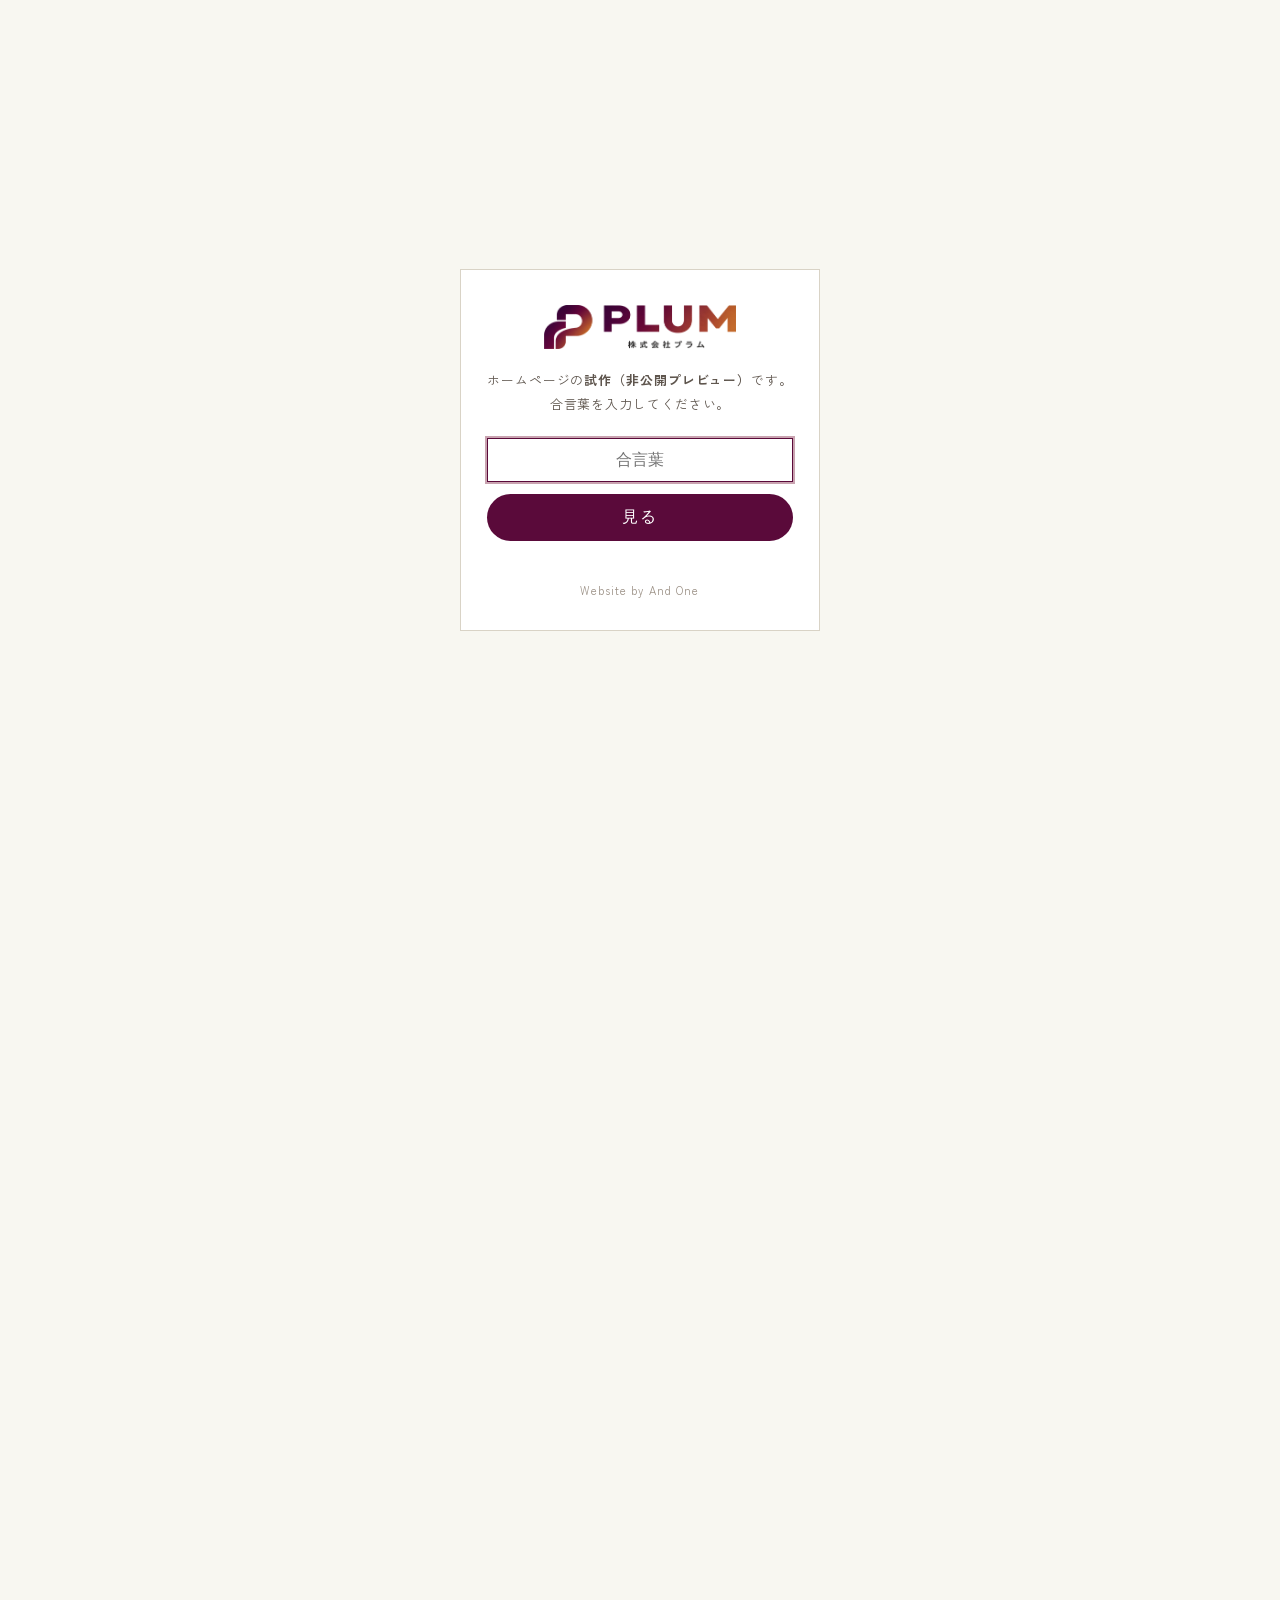
<file: index.html>
<!doctype html>
<html lang="ja">
<head>
<meta charset="utf-8">
<meta name="viewport" content="width=device-width,initial-scale=1">
<title>株式会社プラム｜インドネシアのコーヒーと人材を、日本へ</title>
<meta name="description" content="株式会社プラムは、インドネシアのコーヒー豆の輸入と、インドネシア人材の紹介を行う名古屋の会社です。">
<meta name="robots" content="noindex">
<meta property="og:type" content="website">
<meta property="og:site_name" content="株式会社プラム">
<meta property="og:title" content="株式会社プラム｜インドネシアのコーヒーと人材を、日本へ">
<meta property="og:description" content="株式会社プラムは、インドネシアのコーヒー豆の輸入と、インドネシア人材の紹介を行う名古屋の会社です。">
<meta property="og:url" content="https://plum-coffee.jp/">
<meta property="og:image" content="https://plum-coffee.jp/img/ogp-v2.jpg">
<meta property="og:image:width" content="1200">
<meta property="og:image:height" content="630">
<meta property="og:image:alt" content="株式会社プラム　インドネシアのコーヒーを、確かなルートで日本へ。">
<meta property="og:locale" content="ja_JP">
<meta name="twitter:card" content="summary_large_image">
<link rel="icon" href="img/favicon.png" type="image/png">
<link rel="apple-touch-icon" href="img/apple-touch-icon.png">
<link rel="preconnect" href="https://fonts.googleapis.com">
<link rel="preconnect" href="https://fonts.gstatic.com" crossorigin>
<link href="https://fonts.googleapis.com/css2?family=Poppins:wght@300;400;500;600&family=Shippori+Mincho:wght@500;700&family=Zen+Kaku+Gothic+New:wght@400;500&display=swap" rel="stylesheet">
<script src="js/gate.js"></script>
<link rel="stylesheet" href="css/style.css">
</head>
<body>
<header class="header on-dark">
  <a href="index.html" class="logo" aria-label="株式会社プラム トップへ"><img class="logo-c" src="img/logo-h-color.png" alt="PLUM 株式会社プラム" width="168" height="38"><img class="logo-w" src="img/logo-h-white.png" alt="" width="163" height="38" aria-hidden="true"></a>
  <span class="credit">Website by And One</span>
  <button class="menu-btn" aria-expanded="false" aria-label="メニュー">MENU</button>
  <nav class="nav">
    <a href="coffee.html">コーヒー事業</a>
    <a href="jinzai.html">人材紹介</a>
    <a href="#news">お知らせ</a>
    <a href="#company">会社概要</a>
    <a href="#contact" class="btn-sm">お問い合わせ</a>
    <span class="langs"><a href="index.html" lang="ja" title="日本語" aria-current="true">JA</a><a href="en.html" lang="en" title="English">EN</a><a href="id.html" lang="id" title="Bahasa Indonesia">ID</a></span>
  </nav>
</header>

<!-- 2TOP：コーヒー（大）と人材（小）の入口 -->
<main>
<div class="gate">
  <a href="coffee.html" class="gate-panel gate-coffee">
    <div class="curve-badge" aria-hidden="true"><svg viewBox="0 0 200 200"><defs><path id="cbp" d="M100,100 m-78,0 a78,78 0 1,1 156,0 a78,78 0 1,1 -156,0"/></defs><g class="cb-ring"><text><textPath href="#cbp">INDONESIAN COFFEE ・ DIRECT FROM ORIGIN ・ PLUM CO., LTD. ・ </textPath></text></g></svg><span class="cb-bean"><svg viewBox="0 0 40 56"><ellipse cx="20" cy="28" rx="16" ry="25" fill="#fff"/><path d="M21 5 C 12 17, 28 38, 19 51" fill="none" stroke="#5A0A3A" stroke-width="3.6" stroke-linecap="round"/></svg></span></div>
    <div class="bg" role="img" aria-label="乾燥小屋に広げられた完熟のコーヒーチェリー"></div>
    <div class="gate-inner">
      <p class="gate-label">COFFEE</p>
      <h1 class="gate-title">インドネシアのコーヒーを、<br>確かなルートで日本へ。</h1>
      <p class="gate-text">産地の農園と手を組み、品質の管理から輸出の手続きまでを一括で担います。代表自らが農園に足を運び、確かめた豆だけをお届けします。</p>
      <span class="gate-link">コーヒー事業を見る<span class="arrow">→</span></span>
    </div>
  </a>
  <a href="jinzai.html" class="gate-panel gate-people">
    <div class="bg" aria-hidden="true" style="background-image:url(img/school-class.jpg)"></div>
    <div class="gate-inner">
      <p class="gate-label">PEOPLE</p>
      <h2 class="gate-title">インドネシアの人材と、<br>日本の企業をつなぐ。</h2>
      <p class="gate-text">日本で働きたいインドネシアの方と、企業をおつなぎします。採用後の定着まで寄り添います。</p>
      <span class="gate-link">人材紹介を見る<span class="arrow">→</span></span>
    </div>
  </a>
</div>

<!-- 私たちについて -->
<section id="about" data-beans="4">
  <div class="narrow center fade">
    <p class="sec-label">ABOUT US</p>
    <h2 class="sec-title">インドネシアと日本を、<br>まっすぐにつなぐ会社です。</h2>
  </div>
  <div class="narrow message fade">
    <p>私たちは、インドネシアだけに向き合ってきました。<br>はじめは、人。<br>日本で働きたいと願う若者と、<br>人を求める日本の企業とを、つないできました。</p>
    <p>そして今、コーヒー。<br>山道を歩いて農園をたずね、<br>育てる人と同じ食卓を囲み、<br>確かめた豆を、日本へ届けます。</p>
    <p>人も、豆も。<br>顔の見える関係から、はじめています。</p>
    <p class="muted" style="font-size:13px;text-align:right">代表取締役　安藤 友子</p>
  </div>
</section>

<!-- 写真の帯（ゆっくり流れる） -->
<div class="marquee" aria-hidden="true">
  <div class="marquee-track">
    <div data-bg="img/team-farm.jpg"></div>
    <div data-bg="img/cherry-hand.jpg"></div>
    <div data-bg="img/drying-beans.jpg"></div>
    <div data-bg="img/expo-cupping.jpg"></div>
    <div data-bg="img/mountain.jpg"></div>
    <div data-bg="img/dryhouse-dawn.jpg"></div>
    <div data-bg="img/farm-path.jpg"></div>
    <div data-bg="img/beans-baskets.jpg"></div>
    <div data-bg="img/team-farm2.jpg"></div>
    <div data-bg="img/cupping-table.jpg"></div>
    <div data-bg="img/meal-team.jpg"></div>
    <div data-bg="img/drying-racks2.jpg"></div>
  </div>
</div>

<!-- 産地マップ（TOP） -->
<section id="origin" class="origin-sec">
  <div class="wrap">
    <div class="origin-head fade">
      <div>
        <p class="sec-label">ORIGIN</p>
        <h2 class="sec-title">インドネシア全土のコーヒーを、<br>扱うことができます。</h2>
      </div>
      <p class="muted">スマトラから、ジャワの各地まで。<br>産地を選ぶと、主な品種と収穫期が見られます。</p>
    </div>
    <div class="atlas fade">
      <div class="region-tabs" role="tablist">
        <button data-region="sumatra">スマトラ</button>
        <button data-region="wjava">西ジャワ</button>
        <button data-region="cjava">中部ジャワ</button>
        <button data-region="ejava">東ジャワ</button>
      </div>
      <div class="atlas-map" data-active="wjava"><svg viewBox="0 0 940 370" role="img" aria-label="インドネシアの主な産地と、日本へのルートの地図"><g class="grat"><line x1="0" y1="50.0" x2="940" y2="50.0"/><line x1="0" y1="150.0" x2="940" y2="150.0" class="eq"/><line x1="0" y1="250.0" x2="940" y2="250.0"/><line x1="0" y1="350.0" x2="940" y2="350.0"/><line x1="110.0" y1="0" x2="110.0" y2="370"/><line x1="310.0" y1="0" x2="310.0" y2="370"/><line x1="510.0" y1="0" x2="510.0" y2="370"/><line x1="710.0" y1="0" x2="710.0" y2="370"/><line x1="910.0" y1="0" x2="910.0" y2="370"/></g><g class="ocean"><text x="60.0" y="314.0">INDIAN OCEAN</text><text x="294.0" y="242.0">JAVA SEA</text><text x="700.0" y="38.0">PACIFIC OCEAN</text><text class="eqt" x="932" y="144.0" text-anchor="end">EQUATOR</text></g><g class="ctx"><circle cx="556.4" cy="0.0" r="1.75"/><circle cx="561.6" cy="0.0" r="1.75"/><circle cx="566.8" cy="0.0" r="1.75"/><circle cx="572.0" cy="0.0" r="1.75"/><circle cx="577.2" cy="0.0" r="1.75"/><circle cx="582.4" cy="0.0" r="1.75"/><circle cx="587.6" cy="0.0" r="1.75"/><circle cx="592.8" cy="0.0" r="1.75"/><circle cx="598.0" cy="0.0" r="1.75"/><circle cx="603.2" cy="0.0" r="1.75"/><circle cx="608.4" cy="0.0" r="1.75"/><circle cx="613.6" cy="0.0" r="1.75"/><circle cx="618.8" cy="0.0" r="1.75"/><circle cx="624.0" cy="0.0" r="1.75"/><circle cx="629.2" cy="0.0" r="1.75"/><circle cx="634.4" cy="0.0" r="1.75"/><circle cx="639.6" cy="0.0" r="1.75"/><circle cx="572.0" cy="5.2" r="1.75"/><circle cx="577.2" cy="5.2" r="1.75"/><circle cx="582.4" cy="5.2" r="1.75"/><circle cx="587.6" cy="5.2" r="1.75"/><circle cx="592.8" cy="5.2" r="1.75"/><circle cx="598.0" cy="5.2" r="1.75"/><circle cx="603.2" cy="5.2" r="1.75"/><circle cx="608.4" cy="5.2" r="1.75"/><circle cx="613.6" cy="5.2" r="1.75"/><circle cx="618.8" cy="5.2" r="1.75"/><circle cx="624.0" cy="5.2" r="1.75"/><circle cx="629.2" cy="5.2" r="1.75"/><circle cx="634.4" cy="5.2" r="1.75"/><circle cx="639.6" cy="5.2" r="1.75"/><circle cx="577.2" cy="10.4" r="1.75"/><circle cx="582.4" cy="10.4" r="1.75"/><circle cx="587.6" cy="10.4" r="1.75"/><circle cx="592.8" cy="10.4" r="1.75"/><circle cx="598.0" cy="10.4" r="1.75"/><circle cx="603.2" cy="10.4" r="1.75"/><circle cx="608.4" cy="10.4" r="1.75"/><circle cx="613.6" cy="10.4" r="1.75"/><circle cx="618.8" cy="10.4" r="1.75"/><circle cx="624.0" cy="10.4" r="1.75"/><circle cx="629.2" cy="10.4" r="1.75"/><circle cx="634.4" cy="10.4" r="1.75"/><circle cx="582.4" cy="15.6" r="1.75"/><circle cx="587.6" cy="15.6" r="1.75"/><circle cx="592.8" cy="15.6" r="1.75"/><circle cx="598.0" cy="15.6" r="1.75"/><circle cx="603.2" cy="15.6" r="1.75"/><circle cx="608.4" cy="15.6" r="1.75"/><circle cx="613.6" cy="15.6" r="1.75"/><circle cx="618.8" cy="15.6" r="1.75"/><circle cx="624.0" cy="15.6" r="1.75"/><circle cx="629.2" cy="15.6" r="1.75"/><circle cx="634.4" cy="15.6" r="1.75"/><circle cx="114.4" cy="20.8" r="1.75"/><circle cx="587.6" cy="20.8" r="1.75"/><circle cx="592.8" cy="20.8" r="1.75"/><circle cx="598.0" cy="20.8" r="1.75"/><circle cx="603.2" cy="20.8" r="1.75"/><circle cx="608.4" cy="20.8" r="1.75"/><circle cx="613.6" cy="20.8" r="1.75"/><circle cx="618.8" cy="20.8" r="1.75"/><circle cx="624.0" cy="20.8" r="1.75"/><circle cx="629.2" cy="20.8" r="1.75"/><circle cx="634.4" cy="20.8" r="1.75"/><circle cx="119.6" cy="26.0" r="1.75"/><circle cx="124.8" cy="26.0" r="1.75"/><circle cx="592.8" cy="26.0" r="1.75"/><circle cx="598.0" cy="26.0" r="1.75"/><circle cx="603.2" cy="26.0" r="1.75"/><circle cx="608.4" cy="26.0" r="1.75"/><circle cx="613.6" cy="26.0" r="1.75"/><circle cx="618.8" cy="26.0" r="1.75"/><circle cx="624.0" cy="26.0" r="1.75"/><circle cx="629.2" cy="26.0" r="1.75"/><circle cx="119.6" cy="31.2" r="1.75"/><circle cx="124.8" cy="31.2" r="1.75"/><circle cx="130.0" cy="31.2" r="1.75"/><circle cx="135.2" cy="31.2" r="1.75"/><circle cx="140.4" cy="31.2" r="1.75"/><circle cx="145.6" cy="31.2" r="1.75"/><circle cx="150.8" cy="31.2" r="1.75"/><circle cx="156.0" cy="31.2" r="1.75"/><circle cx="603.2" cy="31.2" r="1.75"/><circle cx="608.4" cy="31.2" r="1.75"/><circle cx="613.6" cy="31.2" r="1.75"/><circle cx="618.8" cy="31.2" r="1.75"/><circle cx="624.0" cy="31.2" r="1.75"/><circle cx="119.6" cy="36.4" r="1.75"/><circle cx="124.8" cy="36.4" r="1.75"/><circle cx="130.0" cy="36.4" r="1.75"/><circle cx="135.2" cy="36.4" r="1.75"/><circle cx="140.4" cy="36.4" r="1.75"/><circle cx="145.6" cy="36.4" r="1.75"/><circle cx="150.8" cy="36.4" r="1.75"/><circle cx="156.0" cy="36.4" r="1.75"/><circle cx="161.2" cy="36.4" r="1.75"/><circle cx="618.8" cy="36.4" r="1.75"/><circle cx="119.6" cy="41.6" r="1.75"/><circle cx="124.8" cy="41.6" r="1.75"/><circle cx="130.0" cy="41.6" r="1.75"/><circle cx="135.2" cy="41.6" r="1.75"/><circle cx="140.4" cy="41.6" r="1.75"/><circle cx="145.6" cy="41.6" r="1.75"/><circle cx="150.8" cy="41.6" r="1.75"/><circle cx="156.0" cy="41.6" r="1.75"/><circle cx="161.2" cy="41.6" r="1.75"/><circle cx="119.6" cy="46.8" r="1.75"/><circle cx="124.8" cy="46.8" r="1.75"/><circle cx="130.0" cy="46.8" r="1.75"/><circle cx="135.2" cy="46.8" r="1.75"/><circle cx="140.4" cy="46.8" r="1.75"/><circle cx="145.6" cy="46.8" r="1.75"/><circle cx="150.8" cy="46.8" r="1.75"/><circle cx="156.0" cy="46.8" r="1.75"/><circle cx="161.2" cy="46.8" r="1.75"/><circle cx="166.4" cy="46.8" r="1.75"/><circle cx="119.6" cy="52.0" r="1.75"/><circle cx="124.8" cy="52.0" r="1.75"/><circle cx="130.0" cy="52.0" r="1.75"/><circle cx="135.2" cy="52.0" r="1.75"/><circle cx="140.4" cy="52.0" r="1.75"/><circle cx="145.6" cy="52.0" r="1.75"/><circle cx="150.8" cy="52.0" r="1.75"/><circle cx="156.0" cy="52.0" r="1.75"/><circle cx="161.2" cy="52.0" r="1.75"/><circle cx="166.4" cy="52.0" r="1.75"/><circle cx="171.6" cy="52.0" r="1.75"/><circle cx="119.6" cy="57.2" r="1.75"/><circle cx="124.8" cy="57.2" r="1.75"/><circle cx="130.0" cy="57.2" r="1.75"/><circle cx="135.2" cy="57.2" r="1.75"/><circle cx="140.4" cy="57.2" r="1.75"/><circle cx="145.6" cy="57.2" r="1.75"/><circle cx="150.8" cy="57.2" r="1.75"/><circle cx="156.0" cy="57.2" r="1.75"/><circle cx="161.2" cy="57.2" r="1.75"/><circle cx="166.4" cy="57.2" r="1.75"/><circle cx="171.6" cy="57.2" r="1.75"/><circle cx="119.6" cy="62.4" r="1.75"/><circle cx="124.8" cy="62.4" r="1.75"/><circle cx="130.0" cy="62.4" r="1.75"/><circle cx="135.2" cy="62.4" r="1.75"/><circle cx="140.4" cy="62.4" r="1.75"/><circle cx="145.6" cy="62.4" r="1.75"/><circle cx="150.8" cy="62.4" r="1.75"/><circle cx="156.0" cy="62.4" r="1.75"/><circle cx="161.2" cy="62.4" r="1.75"/><circle cx="166.4" cy="62.4" r="1.75"/><circle cx="171.6" cy="62.4" r="1.75"/><circle cx="176.8" cy="62.4" r="1.75"/><circle cx="119.6" cy="67.6" r="1.75"/><circle cx="124.8" cy="67.6" r="1.75"/><circle cx="130.0" cy="67.6" r="1.75"/><circle cx="135.2" cy="67.6" r="1.75"/><circle cx="140.4" cy="67.6" r="1.75"/><circle cx="145.6" cy="67.6" r="1.75"/><circle cx="150.8" cy="67.6" r="1.75"/><circle cx="156.0" cy="67.6" r="1.75"/><circle cx="161.2" cy="67.6" r="1.75"/><circle cx="166.4" cy="67.6" r="1.75"/><circle cx="171.6" cy="67.6" r="1.75"/><circle cx="176.8" cy="67.6" r="1.75"/><circle cx="119.6" cy="72.8" r="1.75"/><circle cx="124.8" cy="72.8" r="1.75"/><circle cx="130.0" cy="72.8" r="1.75"/><circle cx="135.2" cy="72.8" r="1.75"/><circle cx="140.4" cy="72.8" r="1.75"/><circle cx="145.6" cy="72.8" r="1.75"/><circle cx="150.8" cy="72.8" r="1.75"/><circle cx="156.0" cy="72.8" r="1.75"/><circle cx="161.2" cy="72.8" r="1.75"/><circle cx="166.4" cy="72.8" r="1.75"/><circle cx="171.6" cy="72.8" r="1.75"/><circle cx="176.8" cy="72.8" r="1.75"/><circle cx="124.8" cy="78.0" r="1.75"/><circle cx="130.0" cy="78.0" r="1.75"/><circle cx="135.2" cy="78.0" r="1.75"/><circle cx="140.4" cy="78.0" r="1.75"/><circle cx="145.6" cy="78.0" r="1.75"/><circle cx="150.8" cy="78.0" r="1.75"/><circle cx="156.0" cy="78.0" r="1.75"/><circle cx="161.2" cy="78.0" r="1.75"/><circle cx="166.4" cy="78.0" r="1.75"/><circle cx="171.6" cy="78.0" r="1.75"/><circle cx="176.8" cy="78.0" r="1.75"/><circle cx="130.0" cy="83.2" r="1.75"/><circle cx="135.2" cy="83.2" r="1.75"/><circle cx="140.4" cy="83.2" r="1.75"/><circle cx="145.6" cy="83.2" r="1.75"/><circle cx="150.8" cy="83.2" r="1.75"/><circle cx="156.0" cy="83.2" r="1.75"/><circle cx="161.2" cy="83.2" r="1.75"/><circle cx="166.4" cy="83.2" r="1.75"/><circle cx="171.6" cy="83.2" r="1.75"/><circle cx="176.8" cy="83.2" r="1.75"/><circle cx="130.0" cy="88.4" r="1.75"/><circle cx="135.2" cy="88.4" r="1.75"/><circle cx="140.4" cy="88.4" r="1.75"/><circle cx="145.6" cy="88.4" r="1.75"/><circle cx="150.8" cy="88.4" r="1.75"/><circle cx="156.0" cy="88.4" r="1.75"/><circle cx="161.2" cy="88.4" r="1.75"/><circle cx="166.4" cy="88.4" r="1.75"/><circle cx="171.6" cy="88.4" r="1.75"/><circle cx="176.8" cy="88.4" r="1.75"/><circle cx="135.2" cy="93.6" r="1.75"/><circle cx="140.4" cy="93.6" r="1.75"/><circle cx="145.6" cy="93.6" r="1.75"/><circle cx="150.8" cy="93.6" r="1.75"/><circle cx="156.0" cy="93.6" r="1.75"/><circle cx="161.2" cy="93.6" r="1.75"/><circle cx="166.4" cy="93.6" r="1.75"/><circle cx="171.6" cy="93.6" r="1.75"/><circle cx="176.8" cy="93.6" r="1.75"/><circle cx="140.4" cy="98.8" r="1.75"/><circle cx="145.6" cy="98.8" r="1.75"/><circle cx="150.8" cy="98.8" r="1.75"/><circle cx="156.0" cy="98.8" r="1.75"/><circle cx="161.2" cy="98.8" r="1.75"/><circle cx="166.4" cy="98.8" r="1.75"/><circle cx="171.6" cy="98.8" r="1.75"/><circle cx="176.8" cy="98.8" r="1.75"/><circle cx="182.0" cy="98.8" r="1.75"/><circle cx="150.8" cy="104.0" r="1.75"/><circle cx="156.0" cy="104.0" r="1.75"/><circle cx="161.2" cy="104.0" r="1.75"/><circle cx="166.4" cy="104.0" r="1.75"/><circle cx="171.6" cy="104.0" r="1.75"/><circle cx="176.8" cy="104.0" r="1.75"/><circle cx="182.0" cy="104.0" r="1.75"/><circle cx="156.0" cy="109.2" r="1.75"/><circle cx="161.2" cy="109.2" r="1.75"/><circle cx="166.4" cy="109.2" r="1.75"/><circle cx="171.6" cy="109.2" r="1.75"/><circle cx="176.8" cy="109.2" r="1.75"/><circle cx="182.0" cy="109.2" r="1.75"/><circle cx="187.2" cy="109.2" r="1.75"/><circle cx="166.4" cy="114.4" r="1.75"/><circle cx="171.6" cy="114.4" r="1.75"/><circle cx="176.8" cy="114.4" r="1.75"/><circle cx="182.0" cy="114.4" r="1.75"/><circle cx="187.2" cy="114.4" r="1.75"/><circle cx="176.8" cy="119.6" r="1.75"/><circle cx="182.0" cy="119.6" r="1.75"/><circle cx="187.2" cy="119.6" r="1.75"/><circle cx="192.4" cy="119.6" r="1.75"/></g><g class="land"><circle cx="442.0" cy="15.6" r="1.75"/><circle cx="447.2" cy="15.6" r="1.75"/><circle cx="452.4" cy="15.6" r="1.75"/><circle cx="442.0" cy="20.8" r="1.75"/><circle cx="447.2" cy="20.8" r="1.75"/><circle cx="452.4" cy="20.8" r="1.75"/><circle cx="457.6" cy="20.8" r="1.75"/><circle cx="436.8" cy="26.0" r="1.75"/><circle cx="442.0" cy="26.0" r="1.75"/><circle cx="447.2" cy="26.0" r="1.75"/><circle cx="452.4" cy="26.0" r="1.75"/><circle cx="457.6" cy="26.0" r="1.75"/><circle cx="462.8" cy="26.0" r="1.75"/><circle cx="431.6" cy="31.2" r="1.75"/><circle cx="436.8" cy="31.2" r="1.75"/><circle cx="442.0" cy="31.2" r="1.75"/><circle cx="447.2" cy="31.2" r="1.75"/><circle cx="452.4" cy="31.2" r="1.75"/><circle cx="457.6" cy="31.2" r="1.75"/><circle cx="462.8" cy="31.2" r="1.75"/><circle cx="426.4" cy="36.4" r="1.75"/><circle cx="431.6" cy="36.4" r="1.75"/><circle cx="436.8" cy="36.4" r="1.75"/><circle cx="442.0" cy="36.4" r="1.75"/><circle cx="447.2" cy="36.4" r="1.75"/><circle cx="452.4" cy="36.4" r="1.75"/><circle cx="457.6" cy="36.4" r="1.75"/><circle cx="462.8" cy="36.4" r="1.75"/><circle cx="468.0" cy="36.4" r="1.75"/><circle cx="473.2" cy="36.4" r="1.75"/><circle cx="426.4" cy="41.6" r="1.75"/><circle cx="431.6" cy="41.6" r="1.75"/><circle cx="436.8" cy="41.6" r="1.75"/><circle cx="442.0" cy="41.6" r="1.75"/><circle cx="447.2" cy="41.6" r="1.75"/><circle cx="452.4" cy="41.6" r="1.75"/><circle cx="457.6" cy="41.6" r="1.75"/><circle cx="462.8" cy="41.6" r="1.75"/><circle cx="468.0" cy="41.6" r="1.75"/><circle cx="473.2" cy="41.6" r="1.75"/><circle cx="478.4" cy="41.6" r="1.75"/><circle cx="483.6" cy="41.6" r="1.75"/><circle cx="416.0" cy="46.8" r="1.75"/><circle cx="421.2" cy="46.8" r="1.75"/><circle cx="426.4" cy="46.8" r="1.75"/><circle cx="431.6" cy="46.8" r="1.75"/><circle cx="436.8" cy="46.8" r="1.75"/><circle cx="442.0" cy="46.8" r="1.75"/><circle cx="447.2" cy="46.8" r="1.75"/><circle cx="452.4" cy="46.8" r="1.75"/><circle cx="457.6" cy="46.8" r="1.75"/><circle cx="462.8" cy="46.8" r="1.75"/><circle cx="468.0" cy="46.8" r="1.75"/><circle cx="473.2" cy="46.8" r="1.75"/><circle cx="478.4" cy="46.8" r="1.75"/><circle cx="483.6" cy="46.8" r="1.75"/><circle cx="488.8" cy="46.8" r="1.75"/><circle cx="405.6" cy="52.0" r="1.75"/><circle cx="410.8" cy="52.0" r="1.75"/><circle cx="416.0" cy="52.0" r="1.75"/><circle cx="421.2" cy="52.0" r="1.75"/><circle cx="426.4" cy="52.0" r="1.75"/><circle cx="431.6" cy="52.0" r="1.75"/><circle cx="436.8" cy="52.0" r="1.75"/><circle cx="442.0" cy="52.0" r="1.75"/><circle cx="447.2" cy="52.0" r="1.75"/><circle cx="452.4" cy="52.0" r="1.75"/><circle cx="457.6" cy="52.0" r="1.75"/><circle cx="462.8" cy="52.0" r="1.75"/><circle cx="468.0" cy="52.0" r="1.75"/><circle cx="473.2" cy="52.0" r="1.75"/><circle cx="478.4" cy="52.0" r="1.75"/><circle cx="483.6" cy="52.0" r="1.75"/><circle cx="395.2" cy="57.2" r="1.75"/><circle cx="400.4" cy="57.2" r="1.75"/><circle cx="405.6" cy="57.2" r="1.75"/><circle cx="410.8" cy="57.2" r="1.75"/><circle cx="416.0" cy="57.2" r="1.75"/><circle cx="421.2" cy="57.2" r="1.75"/><circle cx="426.4" cy="57.2" r="1.75"/><circle cx="431.6" cy="57.2" r="1.75"/><circle cx="436.8" cy="57.2" r="1.75"/><circle cx="442.0" cy="57.2" r="1.75"/><circle cx="447.2" cy="57.2" r="1.75"/><circle cx="452.4" cy="57.2" r="1.75"/><circle cx="457.6" cy="57.2" r="1.75"/><circle cx="462.8" cy="57.2" r="1.75"/><circle cx="468.0" cy="57.2" r="1.75"/><circle cx="473.2" cy="57.2" r="1.75"/><circle cx="478.4" cy="57.2" r="1.75"/><circle cx="390.0" cy="62.4" r="1.75"/><circle cx="395.2" cy="62.4" r="1.75"/><circle cx="400.4" cy="62.4" r="1.75"/><circle cx="405.6" cy="62.4" r="1.75"/><circle cx="410.8" cy="62.4" r="1.75"/><circle cx="416.0" cy="62.4" r="1.75"/><circle cx="421.2" cy="62.4" r="1.75"/><circle cx="426.4" cy="62.4" r="1.75"/><circle cx="431.6" cy="62.4" r="1.75"/><circle cx="436.8" cy="62.4" r="1.75"/><circle cx="442.0" cy="62.4" r="1.75"/><circle cx="447.2" cy="62.4" r="1.75"/><circle cx="452.4" cy="62.4" r="1.75"/><circle cx="457.6" cy="62.4" r="1.75"/><circle cx="462.8" cy="62.4" r="1.75"/><circle cx="468.0" cy="62.4" r="1.75"/><circle cx="384.8" cy="67.6" r="1.75"/><circle cx="390.0" cy="67.6" r="1.75"/><circle cx="395.2" cy="67.6" r="1.75"/><circle cx="400.4" cy="67.6" r="1.75"/><circle cx="405.6" cy="67.6" r="1.75"/><circle cx="410.8" cy="67.6" r="1.75"/><circle cx="416.0" cy="67.6" r="1.75"/><circle cx="421.2" cy="67.6" r="1.75"/><circle cx="426.4" cy="67.6" r="1.75"/><circle cx="431.6" cy="67.6" r="1.75"/><circle cx="436.8" cy="67.6" r="1.75"/><circle cx="442.0" cy="67.6" r="1.75"/><circle cx="447.2" cy="67.6" r="1.75"/><circle cx="452.4" cy="67.6" r="1.75"/><circle cx="457.6" cy="67.6" r="1.75"/><circle cx="462.8" cy="67.6" r="1.75"/><circle cx="379.6" cy="72.8" r="1.75"/><circle cx="384.8" cy="72.8" r="1.75"/><circle cx="390.0" cy="72.8" r="1.75"/><circle cx="395.2" cy="72.8" r="1.75"/><circle cx="400.4" cy="72.8" r="1.75"/><circle cx="405.6" cy="72.8" r="1.75"/><circle cx="410.8" cy="72.8" r="1.75"/><circle cx="416.0" cy="72.8" r="1.75"/><circle cx="421.2" cy="72.8" r="1.75"/><circle cx="426.4" cy="72.8" r="1.75"/><circle cx="431.6" cy="72.8" r="1.75"/><circle cx="436.8" cy="72.8" r="1.75"/><circle cx="442.0" cy="72.8" r="1.75"/><circle cx="447.2" cy="72.8" r="1.75"/><circle cx="452.4" cy="72.8" r="1.75"/><circle cx="457.6" cy="72.8" r="1.75"/><circle cx="462.8" cy="72.8" r="1.75"/><circle cx="379.6" cy="78.0" r="1.75"/><circle cx="384.8" cy="78.0" r="1.75"/><circle cx="390.0" cy="78.0" r="1.75"/><circle cx="395.2" cy="78.0" r="1.75"/><circle cx="400.4" cy="78.0" r="1.75"/><circle cx="405.6" cy="78.0" r="1.75"/><circle cx="410.8" cy="78.0" r="1.75"/><circle cx="416.0" cy="78.0" r="1.75"/><circle cx="421.2" cy="78.0" r="1.75"/><circle cx="426.4" cy="78.0" r="1.75"/><circle cx="431.6" cy="78.0" r="1.75"/><circle cx="436.8" cy="78.0" r="1.75"/><circle cx="442.0" cy="78.0" r="1.75"/><circle cx="447.2" cy="78.0" r="1.75"/><circle cx="452.4" cy="78.0" r="1.75"/><circle cx="457.6" cy="78.0" r="1.75"/><circle cx="462.8" cy="78.0" r="1.75"/><circle cx="374.4" cy="83.2" r="1.75"/><circle cx="379.6" cy="83.2" r="1.75"/><circle cx="384.8" cy="83.2" r="1.75"/><circle cx="390.0" cy="83.2" r="1.75"/><circle cx="395.2" cy="83.2" r="1.75"/><circle cx="400.4" cy="83.2" r="1.75"/><circle cx="405.6" cy="83.2" r="1.75"/><circle cx="410.8" cy="83.2" r="1.75"/><circle cx="416.0" cy="83.2" r="1.75"/><circle cx="421.2" cy="83.2" r="1.75"/><circle cx="426.4" cy="83.2" r="1.75"/><circle cx="431.6" cy="83.2" r="1.75"/><circle cx="436.8" cy="83.2" r="1.75"/><circle cx="442.0" cy="83.2" r="1.75"/><circle cx="447.2" cy="83.2" r="1.75"/><circle cx="452.4" cy="83.2" r="1.75"/><circle cx="457.6" cy="83.2" r="1.75"/><circle cx="462.8" cy="83.2" r="1.75"/><circle cx="369.2" cy="88.4" r="1.75"/><circle cx="374.4" cy="88.4" r="1.75"/><circle cx="379.6" cy="88.4" r="1.75"/><circle cx="384.8" cy="88.4" r="1.75"/><circle cx="390.0" cy="88.4" r="1.75"/><circle cx="395.2" cy="88.4" r="1.75"/><circle cx="400.4" cy="88.4" r="1.75"/><circle cx="405.6" cy="88.4" r="1.75"/><circle cx="410.8" cy="88.4" r="1.75"/><circle cx="416.0" cy="88.4" r="1.75"/><circle cx="421.2" cy="88.4" r="1.75"/><circle cx="426.4" cy="88.4" r="1.75"/><circle cx="431.6" cy="88.4" r="1.75"/><circle cx="436.8" cy="88.4" r="1.75"/><circle cx="442.0" cy="88.4" r="1.75"/><circle cx="447.2" cy="88.4" r="1.75"/><circle cx="452.4" cy="88.4" r="1.75"/><circle cx="457.6" cy="88.4" r="1.75"/><circle cx="462.8" cy="88.4" r="1.75"/><circle cx="358.8" cy="93.6" r="1.75"/><circle cx="364.0" cy="93.6" r="1.75"/><circle cx="369.2" cy="93.6" r="1.75"/><circle cx="374.4" cy="93.6" r="1.75"/><circle cx="379.6" cy="93.6" r="1.75"/><circle cx="384.8" cy="93.6" r="1.75"/><circle cx="390.0" cy="93.6" r="1.75"/><circle cx="395.2" cy="93.6" r="1.75"/><circle cx="400.4" cy="93.6" r="1.75"/><circle cx="405.6" cy="93.6" r="1.75"/><circle cx="410.8" cy="93.6" r="1.75"/><circle cx="416.0" cy="93.6" r="1.75"/><circle cx="421.2" cy="93.6" r="1.75"/><circle cx="426.4" cy="93.6" r="1.75"/><circle cx="431.6" cy="93.6" r="1.75"/><circle cx="436.8" cy="93.6" r="1.75"/><circle cx="442.0" cy="93.6" r="1.75"/><circle cx="447.2" cy="93.6" r="1.75"/><circle cx="452.4" cy="93.6" r="1.75"/><circle cx="457.6" cy="93.6" r="1.75"/><circle cx="462.8" cy="93.6" r="1.75"/><circle cx="348.4" cy="98.8" r="1.75"/><circle cx="353.6" cy="98.8" r="1.75"/><circle cx="358.8" cy="98.8" r="1.75"/><circle cx="364.0" cy="98.8" r="1.75"/><circle cx="369.2" cy="98.8" r="1.75"/><circle cx="374.4" cy="98.8" r="1.75"/><circle cx="379.6" cy="98.8" r="1.75"/><circle cx="384.8" cy="98.8" r="1.75"/><circle cx="390.0" cy="98.8" r="1.75"/><circle cx="395.2" cy="98.8" r="1.75"/><circle cx="400.4" cy="98.8" r="1.75"/><circle cx="405.6" cy="98.8" r="1.75"/><circle cx="410.8" cy="98.8" r="1.75"/><circle cx="416.0" cy="98.8" r="1.75"/><circle cx="421.2" cy="98.8" r="1.75"/><circle cx="426.4" cy="98.8" r="1.75"/><circle cx="431.6" cy="98.8" r="1.75"/><circle cx="436.8" cy="98.8" r="1.75"/><circle cx="442.0" cy="98.8" r="1.75"/><circle cx="447.2" cy="98.8" r="1.75"/><circle cx="452.4" cy="98.8" r="1.75"/><circle cx="457.6" cy="98.8" r="1.75"/><circle cx="462.8" cy="98.8" r="1.75"/><circle cx="468.0" cy="98.8" r="1.75"/><circle cx="348.4" cy="104.0" r="1.75"/><circle cx="353.6" cy="104.0" r="1.75"/><circle cx="358.8" cy="104.0" r="1.75"/><circle cx="364.0" cy="104.0" r="1.75"/><circle cx="369.2" cy="104.0" r="1.75"/><circle cx="374.4" cy="104.0" r="1.75"/><circle cx="379.6" cy="104.0" r="1.75"/><circle cx="384.8" cy="104.0" r="1.75"/><circle cx="390.0" cy="104.0" r="1.75"/><circle cx="395.2" cy="104.0" r="1.75"/><circle cx="400.4" cy="104.0" r="1.75"/><circle cx="405.6" cy="104.0" r="1.75"/><circle cx="410.8" cy="104.0" r="1.75"/><circle cx="416.0" cy="104.0" r="1.75"/><circle cx="421.2" cy="104.0" r="1.75"/><circle cx="426.4" cy="104.0" r="1.75"/><circle cx="431.6" cy="104.0" r="1.75"/><circle cx="436.8" cy="104.0" r="1.75"/><circle cx="442.0" cy="104.0" r="1.75"/><circle cx="447.2" cy="104.0" r="1.75"/><circle cx="452.4" cy="104.0" r="1.75"/><circle cx="457.6" cy="104.0" r="1.75"/><circle cx="462.8" cy="104.0" r="1.75"/><circle cx="468.0" cy="104.0" r="1.75"/><circle cx="343.2" cy="109.2" r="1.75"/><circle cx="348.4" cy="109.2" r="1.75"/><circle cx="353.6" cy="109.2" r="1.75"/><circle cx="358.8" cy="109.2" r="1.75"/><circle cx="364.0" cy="109.2" r="1.75"/><circle cx="369.2" cy="109.2" r="1.75"/><circle cx="374.4" cy="109.2" r="1.75"/><circle cx="379.6" cy="109.2" r="1.75"/><circle cx="384.8" cy="109.2" r="1.75"/><circle cx="390.0" cy="109.2" r="1.75"/><circle cx="395.2" cy="109.2" r="1.75"/><circle cx="400.4" cy="109.2" r="1.75"/><circle cx="405.6" cy="109.2" r="1.75"/><circle cx="410.8" cy="109.2" r="1.75"/><circle cx="416.0" cy="109.2" r="1.75"/><circle cx="421.2" cy="109.2" r="1.75"/><circle cx="426.4" cy="109.2" r="1.75"/><circle cx="431.6" cy="109.2" r="1.75"/><circle cx="436.8" cy="109.2" r="1.75"/><circle cx="442.0" cy="109.2" r="1.75"/><circle cx="447.2" cy="109.2" r="1.75"/><circle cx="452.4" cy="109.2" r="1.75"/><circle cx="457.6" cy="109.2" r="1.75"/><circle cx="462.8" cy="109.2" r="1.75"/><circle cx="468.0" cy="109.2" r="1.75"/><circle cx="473.2" cy="109.2" r="1.75"/><circle cx="665.6" cy="109.2" r="1.75"/><circle cx="301.6" cy="114.4" r="1.75"/><circle cx="306.8" cy="114.4" r="1.75"/><circle cx="312.0" cy="114.4" r="1.75"/><circle cx="338.0" cy="114.4" r="1.75"/><circle cx="343.2" cy="114.4" r="1.75"/><circle cx="348.4" cy="114.4" r="1.75"/><circle cx="353.6" cy="114.4" r="1.75"/><circle cx="358.8" cy="114.4" r="1.75"/><circle cx="364.0" cy="114.4" r="1.75"/><circle cx="369.2" cy="114.4" r="1.75"/><circle cx="374.4" cy="114.4" r="1.75"/><circle cx="379.6" cy="114.4" r="1.75"/><circle cx="384.8" cy="114.4" r="1.75"/><circle cx="390.0" cy="114.4" r="1.75"/><circle cx="395.2" cy="114.4" r="1.75"/><circle cx="400.4" cy="114.4" r="1.75"/><circle cx="405.6" cy="114.4" r="1.75"/><circle cx="410.8" cy="114.4" r="1.75"/><circle cx="416.0" cy="114.4" r="1.75"/><circle cx="421.2" cy="114.4" r="1.75"/><circle cx="426.4" cy="114.4" r="1.75"/><circle cx="431.6" cy="114.4" r="1.75"/><circle cx="436.8" cy="114.4" r="1.75"/><circle cx="442.0" cy="114.4" r="1.75"/><circle cx="447.2" cy="114.4" r="1.75"/><circle cx="452.4" cy="114.4" r="1.75"/><circle cx="457.6" cy="114.4" r="1.75"/><circle cx="462.8" cy="114.4" r="1.75"/><circle cx="468.0" cy="114.4" r="1.75"/><circle cx="473.2" cy="114.4" r="1.75"/><circle cx="665.6" cy="114.4" r="1.75"/><circle cx="291.2" cy="119.6" r="1.75"/><circle cx="296.4" cy="119.6" r="1.75"/><circle cx="301.6" cy="119.6" r="1.75"/><circle cx="306.8" cy="119.6" r="1.75"/><circle cx="312.0" cy="119.6" r="1.75"/><circle cx="317.2" cy="119.6" r="1.75"/><circle cx="322.4" cy="119.6" r="1.75"/><circle cx="327.6" cy="119.6" r="1.75"/><circle cx="332.8" cy="119.6" r="1.75"/><circle cx="338.0" cy="119.6" r="1.75"/><circle cx="343.2" cy="119.6" r="1.75"/><circle cx="348.4" cy="119.6" r="1.75"/><circle cx="353.6" cy="119.6" r="1.75"/><circle cx="358.8" cy="119.6" r="1.75"/><circle cx="364.0" cy="119.6" r="1.75"/><circle cx="369.2" cy="119.6" r="1.75"/><circle cx="374.4" cy="119.6" r="1.75"/><circle cx="379.6" cy="119.6" r="1.75"/><circle cx="384.8" cy="119.6" r="1.75"/><circle cx="390.0" cy="119.6" r="1.75"/><circle cx="395.2" cy="119.6" r="1.75"/><circle cx="400.4" cy="119.6" r="1.75"/><circle cx="405.6" cy="119.6" r="1.75"/><circle cx="410.8" cy="119.6" r="1.75"/><circle cx="416.0" cy="119.6" r="1.75"/><circle cx="421.2" cy="119.6" r="1.75"/><circle cx="426.4" cy="119.6" r="1.75"/><circle cx="431.6" cy="119.6" r="1.75"/><circle cx="436.8" cy="119.6" r="1.75"/><circle cx="442.0" cy="119.6" r="1.75"/><circle cx="447.2" cy="119.6" r="1.75"/><circle cx="452.4" cy="119.6" r="1.75"/><circle cx="457.6" cy="119.6" r="1.75"/><circle cx="462.8" cy="119.6" r="1.75"/><circle cx="468.0" cy="119.6" r="1.75"/><circle cx="473.2" cy="119.6" r="1.75"/><circle cx="478.4" cy="119.6" r="1.75"/><circle cx="665.6" cy="119.6" r="1.75"/><circle cx="291.2" cy="124.8" r="1.75"/><circle cx="296.4" cy="124.8" r="1.75"/><circle cx="301.6" cy="124.8" r="1.75"/><circle cx="306.8" cy="124.8" r="1.75"/><circle cx="312.0" cy="124.8" r="1.75"/><circle cx="317.2" cy="124.8" r="1.75"/><circle cx="322.4" cy="124.8" r="1.75"/><circle cx="327.6" cy="124.8" r="1.75"/><circle cx="332.8" cy="124.8" r="1.75"/><circle cx="338.0" cy="124.8" r="1.75"/><circle cx="343.2" cy="124.8" r="1.75"/><circle cx="348.4" cy="124.8" r="1.75"/><circle cx="353.6" cy="124.8" r="1.75"/><circle cx="358.8" cy="124.8" r="1.75"/><circle cx="364.0" cy="124.8" r="1.75"/><circle cx="369.2" cy="124.8" r="1.75"/><circle cx="374.4" cy="124.8" r="1.75"/><circle cx="379.6" cy="124.8" r="1.75"/><circle cx="384.8" cy="124.8" r="1.75"/><circle cx="390.0" cy="124.8" r="1.75"/><circle cx="395.2" cy="124.8" r="1.75"/><circle cx="400.4" cy="124.8" r="1.75"/><circle cx="405.6" cy="124.8" r="1.75"/><circle cx="410.8" cy="124.8" r="1.75"/><circle cx="416.0" cy="124.8" r="1.75"/><circle cx="421.2" cy="124.8" r="1.75"/><circle cx="426.4" cy="124.8" r="1.75"/><circle cx="431.6" cy="124.8" r="1.75"/><circle cx="436.8" cy="124.8" r="1.75"/><circle cx="442.0" cy="124.8" r="1.75"/><circle cx="447.2" cy="124.8" r="1.75"/><circle cx="452.4" cy="124.8" r="1.75"/><circle cx="457.6" cy="124.8" r="1.75"/><circle cx="462.8" cy="124.8" r="1.75"/><circle cx="468.0" cy="124.8" r="1.75"/><circle cx="473.2" cy="124.8" r="1.75"/><circle cx="478.4" cy="124.8" r="1.75"/><circle cx="483.6" cy="124.8" r="1.75"/><circle cx="525.2" cy="124.8" r="1.75"/><circle cx="598.0" cy="124.8" r="1.75"/><circle cx="603.2" cy="124.8" r="1.75"/><circle cx="608.4" cy="124.8" r="1.75"/><circle cx="665.6" cy="124.8" r="1.75"/><circle cx="670.8" cy="124.8" r="1.75"/><circle cx="676.0" cy="124.8" r="1.75"/><circle cx="681.2" cy="124.8" r="1.75"/><circle cx="291.2" cy="130.0" r="1.75"/><circle cx="296.4" cy="130.0" r="1.75"/><circle cx="301.6" cy="130.0" r="1.75"/><circle cx="306.8" cy="130.0" r="1.75"/><circle cx="312.0" cy="130.0" r="1.75"/><circle cx="317.2" cy="130.0" r="1.75"/><circle cx="322.4" cy="130.0" r="1.75"/><circle cx="327.6" cy="130.0" r="1.75"/><circle cx="332.8" cy="130.0" r="1.75"/><circle cx="338.0" cy="130.0" r="1.75"/><circle cx="343.2" cy="130.0" r="1.75"/><circle cx="348.4" cy="130.0" r="1.75"/><circle cx="353.6" cy="130.0" r="1.75"/><circle cx="358.8" cy="130.0" r="1.75"/><circle cx="364.0" cy="130.0" r="1.75"/><circle cx="369.2" cy="130.0" r="1.75"/><circle cx="374.4" cy="130.0" r="1.75"/><circle cx="379.6" cy="130.0" r="1.75"/><circle cx="384.8" cy="130.0" r="1.75"/><circle cx="390.0" cy="130.0" r="1.75"/><circle cx="395.2" cy="130.0" r="1.75"/><circle cx="400.4" cy="130.0" r="1.75"/><circle cx="405.6" cy="130.0" r="1.75"/><circle cx="410.8" cy="130.0" r="1.75"/><circle cx="416.0" cy="130.0" r="1.75"/><circle cx="421.2" cy="130.0" r="1.75"/><circle cx="426.4" cy="130.0" r="1.75"/><circle cx="431.6" cy="130.0" r="1.75"/><circle cx="436.8" cy="130.0" r="1.75"/><circle cx="442.0" cy="130.0" r="1.75"/><circle cx="447.2" cy="130.0" r="1.75"/><circle cx="452.4" cy="130.0" r="1.75"/><circle cx="457.6" cy="130.0" r="1.75"/><circle cx="462.8" cy="130.0" r="1.75"/><circle cx="468.0" cy="130.0" r="1.75"/><circle cx="473.2" cy="130.0" r="1.75"/><circle cx="478.4" cy="130.0" r="1.75"/><circle cx="520.0" cy="130.0" r="1.75"/><circle cx="525.2" cy="130.0" r="1.75"/><circle cx="530.4" cy="130.0" r="1.75"/><circle cx="535.6" cy="130.0" r="1.75"/><circle cx="587.6" cy="130.0" r="1.75"/><circle cx="592.8" cy="130.0" r="1.75"/><circle cx="598.0" cy="130.0" r="1.75"/><circle cx="603.2" cy="130.0" r="1.75"/><circle cx="608.4" cy="130.0" r="1.75"/><circle cx="670.8" cy="130.0" r="1.75"/><circle cx="676.0" cy="130.0" r="1.75"/><circle cx="291.2" cy="135.2" r="1.75"/><circle cx="296.4" cy="135.2" r="1.75"/><circle cx="301.6" cy="135.2" r="1.75"/><circle cx="306.8" cy="135.2" r="1.75"/><circle cx="312.0" cy="135.2" r="1.75"/><circle cx="317.2" cy="135.2" r="1.75"/><circle cx="322.4" cy="135.2" r="1.75"/><circle cx="327.6" cy="135.2" r="1.75"/><circle cx="332.8" cy="135.2" r="1.75"/><circle cx="338.0" cy="135.2" r="1.75"/><circle cx="343.2" cy="135.2" r="1.75"/><circle cx="348.4" cy="135.2" r="1.75"/><circle cx="353.6" cy="135.2" r="1.75"/><circle cx="358.8" cy="135.2" r="1.75"/><circle cx="364.0" cy="135.2" r="1.75"/><circle cx="369.2" cy="135.2" r="1.75"/><circle cx="374.4" cy="135.2" r="1.75"/><circle cx="379.6" cy="135.2" r="1.75"/><circle cx="384.8" cy="135.2" r="1.75"/><circle cx="390.0" cy="135.2" r="1.75"/><circle cx="395.2" cy="135.2" r="1.75"/><circle cx="400.4" cy="135.2" r="1.75"/><circle cx="405.6" cy="135.2" r="1.75"/><circle cx="410.8" cy="135.2" r="1.75"/><circle cx="416.0" cy="135.2" r="1.75"/><circle cx="421.2" cy="135.2" r="1.75"/><circle cx="426.4" cy="135.2" r="1.75"/><circle cx="431.6" cy="135.2" r="1.75"/><circle cx="436.8" cy="135.2" r="1.75"/><circle cx="442.0" cy="135.2" r="1.75"/><circle cx="447.2" cy="135.2" r="1.75"/><circle cx="452.4" cy="135.2" r="1.75"/><circle cx="457.6" cy="135.2" r="1.75"/><circle cx="462.8" cy="135.2" r="1.75"/><circle cx="514.8" cy="135.2" r="1.75"/><circle cx="520.0" cy="135.2" r="1.75"/><circle cx="525.2" cy="135.2" r="1.75"/><circle cx="530.4" cy="135.2" r="1.75"/><circle cx="535.6" cy="135.2" r="1.75"/><circle cx="540.8" cy="135.2" r="1.75"/><circle cx="546.0" cy="135.2" r="1.75"/><circle cx="551.2" cy="135.2" r="1.75"/><circle cx="556.4" cy="135.2" r="1.75"/><circle cx="561.6" cy="135.2" r="1.75"/><circle cx="566.8" cy="135.2" r="1.75"/><circle cx="572.0" cy="135.2" r="1.75"/><circle cx="577.2" cy="135.2" r="1.75"/><circle cx="582.4" cy="135.2" r="1.75"/><circle cx="587.6" cy="135.2" r="1.75"/><circle cx="592.8" cy="135.2" r="1.75"/><circle cx="598.0" cy="135.2" r="1.75"/><circle cx="603.2" cy="135.2" r="1.75"/><circle cx="665.6" cy="135.2" r="1.75"/><circle cx="291.2" cy="140.4" r="1.75"/><circle cx="296.4" cy="140.4" r="1.75"/><circle cx="301.6" cy="140.4" r="1.75"/><circle cx="306.8" cy="140.4" r="1.75"/><circle cx="312.0" cy="140.4" r="1.75"/><circle cx="317.2" cy="140.4" r="1.75"/><circle cx="322.4" cy="140.4" r="1.75"/><circle cx="327.6" cy="140.4" r="1.75"/><circle cx="332.8" cy="140.4" r="1.75"/><circle cx="338.0" cy="140.4" r="1.75"/><circle cx="343.2" cy="140.4" r="1.75"/><circle cx="348.4" cy="140.4" r="1.75"/><circle cx="353.6" cy="140.4" r="1.75"/><circle cx="358.8" cy="140.4" r="1.75"/><circle cx="364.0" cy="140.4" r="1.75"/><circle cx="369.2" cy="140.4" r="1.75"/><circle cx="374.4" cy="140.4" r="1.75"/><circle cx="379.6" cy="140.4" r="1.75"/><circle cx="384.8" cy="140.4" r="1.75"/><circle cx="390.0" cy="140.4" r="1.75"/><circle cx="395.2" cy="140.4" r="1.75"/><circle cx="400.4" cy="140.4" r="1.75"/><circle cx="405.6" cy="140.4" r="1.75"/><circle cx="410.8" cy="140.4" r="1.75"/><circle cx="416.0" cy="140.4" r="1.75"/><circle cx="421.2" cy="140.4" r="1.75"/><circle cx="426.4" cy="140.4" r="1.75"/><circle cx="431.6" cy="140.4" r="1.75"/><circle cx="436.8" cy="140.4" r="1.75"/><circle cx="442.0" cy="140.4" r="1.75"/><circle cx="447.2" cy="140.4" r="1.75"/><circle cx="452.4" cy="140.4" r="1.75"/><circle cx="457.6" cy="140.4" r="1.75"/><circle cx="462.8" cy="140.4" r="1.75"/><circle cx="514.8" cy="140.4" r="1.75"/><circle cx="520.0" cy="140.4" r="1.75"/><circle cx="525.2" cy="140.4" r="1.75"/><circle cx="530.4" cy="140.4" r="1.75"/><circle cx="535.6" cy="140.4" r="1.75"/><circle cx="540.8" cy="140.4" r="1.75"/><circle cx="556.4" cy="140.4" r="1.75"/><circle cx="561.6" cy="140.4" r="1.75"/><circle cx="566.8" cy="140.4" r="1.75"/><circle cx="572.0" cy="140.4" r="1.75"/><circle cx="577.2" cy="140.4" r="1.75"/><circle cx="582.4" cy="140.4" r="1.75"/><circle cx="587.6" cy="140.4" r="1.75"/><circle cx="592.8" cy="140.4" r="1.75"/><circle cx="660.4" cy="140.4" r="1.75"/><circle cx="665.6" cy="140.4" r="1.75"/><circle cx="670.8" cy="140.4" r="1.75"/><circle cx="676.0" cy="140.4" r="1.75"/><circle cx="291.2" cy="145.6" r="1.75"/><circle cx="296.4" cy="145.6" r="1.75"/><circle cx="301.6" cy="145.6" r="1.75"/><circle cx="306.8" cy="145.6" r="1.75"/><circle cx="312.0" cy="145.6" r="1.75"/><circle cx="317.2" cy="145.6" r="1.75"/><circle cx="322.4" cy="145.6" r="1.75"/><circle cx="327.6" cy="145.6" r="1.75"/><circle cx="332.8" cy="145.6" r="1.75"/><circle cx="338.0" cy="145.6" r="1.75"/><circle cx="343.2" cy="145.6" r="1.75"/><circle cx="348.4" cy="145.6" r="1.75"/><circle cx="353.6" cy="145.6" r="1.75"/><circle cx="358.8" cy="145.6" r="1.75"/><circle cx="364.0" cy="145.6" r="1.75"/><circle cx="369.2" cy="145.6" r="1.75"/><circle cx="374.4" cy="145.6" r="1.75"/><circle cx="379.6" cy="145.6" r="1.75"/><circle cx="384.8" cy="145.6" r="1.75"/><circle cx="390.0" cy="145.6" r="1.75"/><circle cx="395.2" cy="145.6" r="1.75"/><circle cx="400.4" cy="145.6" r="1.75"/><circle cx="405.6" cy="145.6" r="1.75"/><circle cx="410.8" cy="145.6" r="1.75"/><circle cx="416.0" cy="145.6" r="1.75"/><circle cx="421.2" cy="145.6" r="1.75"/><circle cx="426.4" cy="145.6" r="1.75"/><circle cx="431.6" cy="145.6" r="1.75"/><circle cx="436.8" cy="145.6" r="1.75"/><circle cx="442.0" cy="145.6" r="1.75"/><circle cx="447.2" cy="145.6" r="1.75"/><circle cx="452.4" cy="145.6" r="1.75"/><circle cx="457.6" cy="145.6" r="1.75"/><circle cx="514.8" cy="145.6" r="1.75"/><circle cx="665.6" cy="145.6" r="1.75"/><circle cx="296.4" cy="150.8" r="1.75"/><circle cx="301.6" cy="150.8" r="1.75"/><circle cx="306.8" cy="150.8" r="1.75"/><circle cx="312.0" cy="150.8" r="1.75"/><circle cx="317.2" cy="150.8" r="1.75"/><circle cx="322.4" cy="150.8" r="1.75"/><circle cx="327.6" cy="150.8" r="1.75"/><circle cx="332.8" cy="150.8" r="1.75"/><circle cx="338.0" cy="150.8" r="1.75"/><circle cx="343.2" cy="150.8" r="1.75"/><circle cx="348.4" cy="150.8" r="1.75"/><circle cx="353.6" cy="150.8" r="1.75"/><circle cx="358.8" cy="150.8" r="1.75"/><circle cx="364.0" cy="150.8" r="1.75"/><circle cx="369.2" cy="150.8" r="1.75"/><circle cx="374.4" cy="150.8" r="1.75"/><circle cx="379.6" cy="150.8" r="1.75"/><circle cx="384.8" cy="150.8" r="1.75"/><circle cx="390.0" cy="150.8" r="1.75"/><circle cx="395.2" cy="150.8" r="1.75"/><circle cx="400.4" cy="150.8" r="1.75"/><circle cx="405.6" cy="150.8" r="1.75"/><circle cx="410.8" cy="150.8" r="1.75"/><circle cx="416.0" cy="150.8" r="1.75"/><circle cx="421.2" cy="150.8" r="1.75"/><circle cx="426.4" cy="150.8" r="1.75"/><circle cx="431.6" cy="150.8" r="1.75"/><circle cx="436.8" cy="150.8" r="1.75"/><circle cx="442.0" cy="150.8" r="1.75"/><circle cx="447.2" cy="150.8" r="1.75"/><circle cx="452.4" cy="150.8" r="1.75"/><circle cx="457.6" cy="150.8" r="1.75"/><circle cx="509.6" cy="150.8" r="1.75"/><circle cx="665.6" cy="150.8" r="1.75"/><circle cx="296.4" cy="156.0" r="1.75"/><circle cx="301.6" cy="156.0" r="1.75"/><circle cx="306.8" cy="156.0" r="1.75"/><circle cx="312.0" cy="156.0" r="1.75"/><circle cx="317.2" cy="156.0" r="1.75"/><circle cx="322.4" cy="156.0" r="1.75"/><circle cx="327.6" cy="156.0" r="1.75"/><circle cx="332.8" cy="156.0" r="1.75"/><circle cx="338.0" cy="156.0" r="1.75"/><circle cx="343.2" cy="156.0" r="1.75"/><circle cx="348.4" cy="156.0" r="1.75"/><circle cx="353.6" cy="156.0" r="1.75"/><circle cx="358.8" cy="156.0" r="1.75"/><circle cx="364.0" cy="156.0" r="1.75"/><circle cx="369.2" cy="156.0" r="1.75"/><circle cx="374.4" cy="156.0" r="1.75"/><circle cx="379.6" cy="156.0" r="1.75"/><circle cx="384.8" cy="156.0" r="1.75"/><circle cx="390.0" cy="156.0" r="1.75"/><circle cx="395.2" cy="156.0" r="1.75"/><circle cx="400.4" cy="156.0" r="1.75"/><circle cx="405.6" cy="156.0" r="1.75"/><circle cx="410.8" cy="156.0" r="1.75"/><circle cx="416.0" cy="156.0" r="1.75"/><circle cx="421.2" cy="156.0" r="1.75"/><circle cx="426.4" cy="156.0" r="1.75"/><circle cx="431.6" cy="156.0" r="1.75"/><circle cx="436.8" cy="156.0" r="1.75"/><circle cx="442.0" cy="156.0" r="1.75"/><circle cx="447.2" cy="156.0" r="1.75"/><circle cx="452.4" cy="156.0" r="1.75"/><circle cx="457.6" cy="156.0" r="1.75"/><circle cx="509.6" cy="156.0" r="1.75"/><circle cx="665.6" cy="156.0" r="1.75"/><circle cx="296.4" cy="161.2" r="1.75"/><circle cx="301.6" cy="161.2" r="1.75"/><circle cx="306.8" cy="161.2" r="1.75"/><circle cx="312.0" cy="161.2" r="1.75"/><circle cx="317.2" cy="161.2" r="1.75"/><circle cx="322.4" cy="161.2" r="1.75"/><circle cx="327.6" cy="161.2" r="1.75"/><circle cx="332.8" cy="161.2" r="1.75"/><circle cx="338.0" cy="161.2" r="1.75"/><circle cx="343.2" cy="161.2" r="1.75"/><circle cx="348.4" cy="161.2" r="1.75"/><circle cx="353.6" cy="161.2" r="1.75"/><circle cx="358.8" cy="161.2" r="1.75"/><circle cx="364.0" cy="161.2" r="1.75"/><circle cx="369.2" cy="161.2" r="1.75"/><circle cx="374.4" cy="161.2" r="1.75"/><circle cx="379.6" cy="161.2" r="1.75"/><circle cx="384.8" cy="161.2" r="1.75"/><circle cx="390.0" cy="161.2" r="1.75"/><circle cx="395.2" cy="161.2" r="1.75"/><circle cx="400.4" cy="161.2" r="1.75"/><circle cx="405.6" cy="161.2" r="1.75"/><circle cx="410.8" cy="161.2" r="1.75"/><circle cx="416.0" cy="161.2" r="1.75"/><circle cx="421.2" cy="161.2" r="1.75"/><circle cx="426.4" cy="161.2" r="1.75"/><circle cx="431.6" cy="161.2" r="1.75"/><circle cx="436.8" cy="161.2" r="1.75"/><circle cx="442.0" cy="161.2" r="1.75"/><circle cx="447.2" cy="161.2" r="1.75"/><circle cx="452.4" cy="161.2" r="1.75"/><circle cx="457.6" cy="161.2" r="1.75"/><circle cx="504.4" cy="161.2" r="1.75"/><circle cx="509.6" cy="161.2" r="1.75"/><circle cx="748.8" cy="161.2" r="1.75"/><circle cx="754.0" cy="161.2" r="1.75"/><circle cx="759.2" cy="161.2" r="1.75"/><circle cx="301.6" cy="166.4" r="1.75"/><circle cx="306.8" cy="166.4" r="1.75"/><circle cx="312.0" cy="166.4" r="1.75"/><circle cx="317.2" cy="166.4" r="1.75"/><circle cx="322.4" cy="166.4" r="1.75"/><circle cx="327.6" cy="166.4" r="1.75"/><circle cx="332.8" cy="166.4" r="1.75"/><circle cx="338.0" cy="166.4" r="1.75"/><circle cx="343.2" cy="166.4" r="1.75"/><circle cx="348.4" cy="166.4" r="1.75"/><circle cx="353.6" cy="166.4" r="1.75"/><circle cx="358.8" cy="166.4" r="1.75"/><circle cx="364.0" cy="166.4" r="1.75"/><circle cx="369.2" cy="166.4" r="1.75"/><circle cx="374.4" cy="166.4" r="1.75"/><circle cx="379.6" cy="166.4" r="1.75"/><circle cx="384.8" cy="166.4" r="1.75"/><circle cx="390.0" cy="166.4" r="1.75"/><circle cx="395.2" cy="166.4" r="1.75"/><circle cx="400.4" cy="166.4" r="1.75"/><circle cx="405.6" cy="166.4" r="1.75"/><circle cx="410.8" cy="166.4" r="1.75"/><circle cx="416.0" cy="166.4" r="1.75"/><circle cx="421.2" cy="166.4" r="1.75"/><circle cx="426.4" cy="166.4" r="1.75"/><circle cx="431.6" cy="166.4" r="1.75"/><circle cx="436.8" cy="166.4" r="1.75"/><circle cx="442.0" cy="166.4" r="1.75"/><circle cx="447.2" cy="166.4" r="1.75"/><circle cx="452.4" cy="166.4" r="1.75"/><circle cx="457.6" cy="166.4" r="1.75"/><circle cx="504.4" cy="166.4" r="1.75"/><circle cx="509.6" cy="166.4" r="1.75"/><circle cx="514.8" cy="166.4" r="1.75"/><circle cx="551.2" cy="166.4" r="1.75"/><circle cx="556.4" cy="166.4" r="1.75"/><circle cx="738.4" cy="166.4" r="1.75"/><circle cx="743.6" cy="166.4" r="1.75"/><circle cx="748.8" cy="166.4" r="1.75"/><circle cx="754.0" cy="166.4" r="1.75"/><circle cx="759.2" cy="166.4" r="1.75"/><circle cx="764.4" cy="166.4" r="1.75"/><circle cx="769.6" cy="166.4" r="1.75"/><circle cx="774.8" cy="166.4" r="1.75"/><circle cx="780.0" cy="166.4" r="1.75"/><circle cx="301.6" cy="171.6" r="1.75"/><circle cx="306.8" cy="171.6" r="1.75"/><circle cx="312.0" cy="171.6" r="1.75"/><circle cx="317.2" cy="171.6" r="1.75"/><circle cx="322.4" cy="171.6" r="1.75"/><circle cx="327.6" cy="171.6" r="1.75"/><circle cx="332.8" cy="171.6" r="1.75"/><circle cx="338.0" cy="171.6" r="1.75"/><circle cx="343.2" cy="171.6" r="1.75"/><circle cx="348.4" cy="171.6" r="1.75"/><circle cx="353.6" cy="171.6" r="1.75"/><circle cx="358.8" cy="171.6" r="1.75"/><circle cx="364.0" cy="171.6" r="1.75"/><circle cx="369.2" cy="171.6" r="1.75"/><circle cx="374.4" cy="171.6" r="1.75"/><circle cx="379.6" cy="171.6" r="1.75"/><circle cx="384.8" cy="171.6" r="1.75"/><circle cx="390.0" cy="171.6" r="1.75"/><circle cx="395.2" cy="171.6" r="1.75"/><circle cx="400.4" cy="171.6" r="1.75"/><circle cx="405.6" cy="171.6" r="1.75"/><circle cx="410.8" cy="171.6" r="1.75"/><circle cx="416.0" cy="171.6" r="1.75"/><circle cx="421.2" cy="171.6" r="1.75"/><circle cx="426.4" cy="171.6" r="1.75"/><circle cx="431.6" cy="171.6" r="1.75"/><circle cx="436.8" cy="171.6" r="1.75"/><circle cx="442.0" cy="171.6" r="1.75"/><circle cx="447.2" cy="171.6" r="1.75"/><circle cx="452.4" cy="171.6" r="1.75"/><circle cx="499.2" cy="171.6" r="1.75"/><circle cx="504.4" cy="171.6" r="1.75"/><circle cx="509.6" cy="171.6" r="1.75"/><circle cx="514.8" cy="171.6" r="1.75"/><circle cx="535.6" cy="171.6" r="1.75"/><circle cx="540.8" cy="171.6" r="1.75"/><circle cx="546.0" cy="171.6" r="1.75"/><circle cx="551.2" cy="171.6" r="1.75"/><circle cx="556.4" cy="171.6" r="1.75"/><circle cx="561.6" cy="171.6" r="1.75"/><circle cx="566.8" cy="171.6" r="1.75"/><circle cx="733.2" cy="171.6" r="1.75"/><circle cx="738.4" cy="171.6" r="1.75"/><circle cx="743.6" cy="171.6" r="1.75"/><circle cx="748.8" cy="171.6" r="1.75"/><circle cx="754.0" cy="171.6" r="1.75"/><circle cx="759.2" cy="171.6" r="1.75"/><circle cx="764.4" cy="171.6" r="1.75"/><circle cx="769.6" cy="171.6" r="1.75"/><circle cx="774.8" cy="171.6" r="1.75"/><circle cx="780.0" cy="171.6" r="1.75"/><circle cx="785.2" cy="171.6" r="1.75"/><circle cx="790.4" cy="171.6" r="1.75"/><circle cx="306.8" cy="176.8" r="1.75"/><circle cx="312.0" cy="176.8" r="1.75"/><circle cx="317.2" cy="176.8" r="1.75"/><circle cx="322.4" cy="176.8" r="1.75"/><circle cx="327.6" cy="176.8" r="1.75"/><circle cx="332.8" cy="176.8" r="1.75"/><circle cx="338.0" cy="176.8" r="1.75"/><circle cx="343.2" cy="176.8" r="1.75"/><circle cx="348.4" cy="176.8" r="1.75"/><circle cx="353.6" cy="176.8" r="1.75"/><circle cx="358.8" cy="176.8" r="1.75"/><circle cx="364.0" cy="176.8" r="1.75"/><circle cx="369.2" cy="176.8" r="1.75"/><circle cx="374.4" cy="176.8" r="1.75"/><circle cx="379.6" cy="176.8" r="1.75"/><circle cx="384.8" cy="176.8" r="1.75"/><circle cx="390.0" cy="176.8" r="1.75"/><circle cx="395.2" cy="176.8" r="1.75"/><circle cx="400.4" cy="176.8" r="1.75"/><circle cx="405.6" cy="176.8" r="1.75"/><circle cx="410.8" cy="176.8" r="1.75"/><circle cx="416.0" cy="176.8" r="1.75"/><circle cx="421.2" cy="176.8" r="1.75"/><circle cx="426.4" cy="176.8" r="1.75"/><circle cx="431.6" cy="176.8" r="1.75"/><circle cx="436.8" cy="176.8" r="1.75"/><circle cx="442.0" cy="176.8" r="1.75"/><circle cx="447.2" cy="176.8" r="1.75"/><circle cx="499.2" cy="176.8" r="1.75"/><circle cx="504.4" cy="176.8" r="1.75"/><circle cx="509.6" cy="176.8" r="1.75"/><circle cx="514.8" cy="176.8" r="1.75"/><circle cx="520.0" cy="176.8" r="1.75"/><circle cx="530.4" cy="176.8" r="1.75"/><circle cx="535.6" cy="176.8" r="1.75"/><circle cx="540.8" cy="176.8" r="1.75"/><circle cx="546.0" cy="176.8" r="1.75"/><circle cx="551.2" cy="176.8" r="1.75"/><circle cx="556.4" cy="176.8" r="1.75"/><circle cx="561.6" cy="176.8" r="1.75"/><circle cx="733.2" cy="176.8" r="1.75"/><circle cx="738.4" cy="176.8" r="1.75"/><circle cx="743.6" cy="176.8" r="1.75"/><circle cx="748.8" cy="176.8" r="1.75"/><circle cx="754.0" cy="176.8" r="1.75"/><circle cx="759.2" cy="176.8" r="1.75"/><circle cx="764.4" cy="176.8" r="1.75"/><circle cx="769.6" cy="176.8" r="1.75"/><circle cx="774.8" cy="176.8" r="1.75"/><circle cx="780.0" cy="176.8" r="1.75"/><circle cx="785.2" cy="176.8" r="1.75"/><circle cx="790.4" cy="176.8" r="1.75"/><circle cx="213.2" cy="182.0" r="1.75"/><circle cx="218.4" cy="182.0" r="1.75"/><circle cx="223.6" cy="182.0" r="1.75"/><circle cx="228.8" cy="182.0" r="1.75"/><circle cx="312.0" cy="182.0" r="1.75"/><circle cx="317.2" cy="182.0" r="1.75"/><circle cx="322.4" cy="182.0" r="1.75"/><circle cx="327.6" cy="182.0" r="1.75"/><circle cx="332.8" cy="182.0" r="1.75"/><circle cx="338.0" cy="182.0" r="1.75"/><circle cx="343.2" cy="182.0" r="1.75"/><circle cx="348.4" cy="182.0" r="1.75"/><circle cx="353.6" cy="182.0" r="1.75"/><circle cx="358.8" cy="182.0" r="1.75"/><circle cx="364.0" cy="182.0" r="1.75"/><circle cx="369.2" cy="182.0" r="1.75"/><circle cx="374.4" cy="182.0" r="1.75"/><circle cx="379.6" cy="182.0" r="1.75"/><circle cx="384.8" cy="182.0" r="1.75"/><circle cx="390.0" cy="182.0" r="1.75"/><circle cx="395.2" cy="182.0" r="1.75"/><circle cx="400.4" cy="182.0" r="1.75"/><circle cx="405.6" cy="182.0" r="1.75"/><circle cx="410.8" cy="182.0" r="1.75"/><circle cx="416.0" cy="182.0" r="1.75"/><circle cx="421.2" cy="182.0" r="1.75"/><circle cx="426.4" cy="182.0" r="1.75"/><circle cx="431.6" cy="182.0" r="1.75"/><circle cx="436.8" cy="182.0" r="1.75"/><circle cx="442.0" cy="182.0" r="1.75"/><circle cx="499.2" cy="182.0" r="1.75"/><circle cx="504.4" cy="182.0" r="1.75"/><circle cx="509.6" cy="182.0" r="1.75"/><circle cx="514.8" cy="182.0" r="1.75"/><circle cx="520.0" cy="182.0" r="1.75"/><circle cx="525.2" cy="182.0" r="1.75"/><circle cx="530.4" cy="182.0" r="1.75"/><circle cx="535.6" cy="182.0" r="1.75"/><circle cx="540.8" cy="182.0" r="1.75"/><circle cx="546.0" cy="182.0" r="1.75"/><circle cx="551.2" cy="182.0" r="1.75"/><circle cx="748.8" cy="182.0" r="1.75"/><circle cx="754.0" cy="182.0" r="1.75"/><circle cx="759.2" cy="182.0" r="1.75"/><circle cx="764.4" cy="182.0" r="1.75"/><circle cx="769.6" cy="182.0" r="1.75"/><circle cx="774.8" cy="182.0" r="1.75"/><circle cx="780.0" cy="182.0" r="1.75"/><circle cx="785.2" cy="182.0" r="1.75"/><circle cx="790.4" cy="182.0" r="1.75"/><circle cx="218.4" cy="187.2" r="1.75"/><circle cx="223.6" cy="187.2" r="1.75"/><circle cx="228.8" cy="187.2" r="1.75"/><circle cx="234.0" cy="187.2" r="1.75"/><circle cx="317.2" cy="187.2" r="1.75"/><circle cx="322.4" cy="187.2" r="1.75"/><circle cx="327.6" cy="187.2" r="1.75"/><circle cx="332.8" cy="187.2" r="1.75"/><circle cx="338.0" cy="187.2" r="1.75"/><circle cx="343.2" cy="187.2" r="1.75"/><circle cx="348.4" cy="187.2" r="1.75"/><circle cx="353.6" cy="187.2" r="1.75"/><circle cx="358.8" cy="187.2" r="1.75"/><circle cx="364.0" cy="187.2" r="1.75"/><circle cx="369.2" cy="187.2" r="1.75"/><circle cx="374.4" cy="187.2" r="1.75"/><circle cx="379.6" cy="187.2" r="1.75"/><circle cx="384.8" cy="187.2" r="1.75"/><circle cx="390.0" cy="187.2" r="1.75"/><circle cx="395.2" cy="187.2" r="1.75"/><circle cx="400.4" cy="187.2" r="1.75"/><circle cx="405.6" cy="187.2" r="1.75"/><circle cx="410.8" cy="187.2" r="1.75"/><circle cx="416.0" cy="187.2" r="1.75"/><circle cx="421.2" cy="187.2" r="1.75"/><circle cx="426.4" cy="187.2" r="1.75"/><circle cx="431.6" cy="187.2" r="1.75"/><circle cx="436.8" cy="187.2" r="1.75"/><circle cx="499.2" cy="187.2" r="1.75"/><circle cx="504.4" cy="187.2" r="1.75"/><circle cx="509.6" cy="187.2" r="1.75"/><circle cx="514.8" cy="187.2" r="1.75"/><circle cx="520.0" cy="187.2" r="1.75"/><circle cx="525.2" cy="187.2" r="1.75"/><circle cx="530.4" cy="187.2" r="1.75"/><circle cx="535.6" cy="187.2" r="1.75"/><circle cx="540.8" cy="187.2" r="1.75"/><circle cx="546.0" cy="187.2" r="1.75"/><circle cx="759.2" cy="187.2" r="1.75"/><circle cx="764.4" cy="187.2" r="1.75"/><circle cx="769.6" cy="187.2" r="1.75"/><circle cx="774.8" cy="187.2" r="1.75"/><circle cx="780.0" cy="187.2" r="1.75"/><circle cx="785.2" cy="187.2" r="1.75"/><circle cx="790.4" cy="187.2" r="1.75"/><circle cx="847.6" cy="187.2" r="1.75"/><circle cx="852.8" cy="187.2" r="1.75"/><circle cx="858.0" cy="187.2" r="1.75"/><circle cx="863.2" cy="187.2" r="1.75"/><circle cx="868.4" cy="187.2" r="1.75"/><circle cx="873.6" cy="187.2" r="1.75"/><circle cx="878.8" cy="187.2" r="1.75"/><circle cx="223.6" cy="192.4" r="1.75"/><circle cx="228.8" cy="192.4" r="1.75"/><circle cx="234.0" cy="192.4" r="1.75"/><circle cx="317.2" cy="192.4" r="1.75"/><circle cx="322.4" cy="192.4" r="1.75"/><circle cx="327.6" cy="192.4" r="1.75"/><circle cx="332.8" cy="192.4" r="1.75"/><circle cx="338.0" cy="192.4" r="1.75"/><circle cx="343.2" cy="192.4" r="1.75"/><circle cx="348.4" cy="192.4" r="1.75"/><circle cx="353.6" cy="192.4" r="1.75"/><circle cx="358.8" cy="192.4" r="1.75"/><circle cx="364.0" cy="192.4" r="1.75"/><circle cx="369.2" cy="192.4" r="1.75"/><circle cx="374.4" cy="192.4" r="1.75"/><circle cx="379.6" cy="192.4" r="1.75"/><circle cx="384.8" cy="192.4" r="1.75"/><circle cx="390.0" cy="192.4" r="1.75"/><circle cx="395.2" cy="192.4" r="1.75"/><circle cx="400.4" cy="192.4" r="1.75"/><circle cx="405.6" cy="192.4" r="1.75"/><circle cx="410.8" cy="192.4" r="1.75"/><circle cx="416.0" cy="192.4" r="1.75"/><circle cx="421.2" cy="192.4" r="1.75"/><circle cx="426.4" cy="192.4" r="1.75"/><circle cx="431.6" cy="192.4" r="1.75"/><circle cx="436.8" cy="192.4" r="1.75"/><circle cx="494.0" cy="192.4" r="1.75"/><circle cx="499.2" cy="192.4" r="1.75"/><circle cx="504.4" cy="192.4" r="1.75"/><circle cx="509.6" cy="192.4" r="1.75"/><circle cx="514.8" cy="192.4" r="1.75"/><circle cx="520.0" cy="192.4" r="1.75"/><circle cx="525.2" cy="192.4" r="1.75"/><circle cx="530.4" cy="192.4" r="1.75"/><circle cx="535.6" cy="192.4" r="1.75"/><circle cx="540.8" cy="192.4" r="1.75"/><circle cx="546.0" cy="192.4" r="1.75"/><circle cx="764.4" cy="192.4" r="1.75"/><circle cx="769.6" cy="192.4" r="1.75"/><circle cx="774.8" cy="192.4" r="1.75"/><circle cx="780.0" cy="192.4" r="1.75"/><circle cx="790.4" cy="192.4" r="1.75"/><circle cx="795.6" cy="192.4" r="1.75"/><circle cx="842.4" cy="192.4" r="1.75"/><circle cx="847.6" cy="192.4" r="1.75"/><circle cx="852.8" cy="192.4" r="1.75"/><circle cx="858.0" cy="192.4" r="1.75"/><circle cx="863.2" cy="192.4" r="1.75"/><circle cx="868.4" cy="192.4" r="1.75"/><circle cx="873.6" cy="192.4" r="1.75"/><circle cx="878.8" cy="192.4" r="1.75"/><circle cx="884.0" cy="192.4" r="1.75"/><circle cx="889.2" cy="192.4" r="1.75"/><circle cx="894.4" cy="192.4" r="1.75"/><circle cx="223.6" cy="197.6" r="1.75"/><circle cx="228.8" cy="197.6" r="1.75"/><circle cx="234.0" cy="197.6" r="1.75"/><circle cx="239.2" cy="197.6" r="1.75"/><circle cx="317.2" cy="197.6" r="1.75"/><circle cx="322.4" cy="197.6" r="1.75"/><circle cx="327.6" cy="197.6" r="1.75"/><circle cx="332.8" cy="197.6" r="1.75"/><circle cx="338.0" cy="197.6" r="1.75"/><circle cx="343.2" cy="197.6" r="1.75"/><circle cx="348.4" cy="197.6" r="1.75"/><circle cx="353.6" cy="197.6" r="1.75"/><circle cx="358.8" cy="197.6" r="1.75"/><circle cx="364.0" cy="197.6" r="1.75"/><circle cx="369.2" cy="197.6" r="1.75"/><circle cx="374.4" cy="197.6" r="1.75"/><circle cx="379.6" cy="197.6" r="1.75"/><circle cx="384.8" cy="197.6" r="1.75"/><circle cx="390.0" cy="197.6" r="1.75"/><circle cx="395.2" cy="197.6" r="1.75"/><circle cx="400.4" cy="197.6" r="1.75"/><circle cx="405.6" cy="197.6" r="1.75"/><circle cx="410.8" cy="197.6" r="1.75"/><circle cx="416.0" cy="197.6" r="1.75"/><circle cx="421.2" cy="197.6" r="1.75"/><circle cx="426.4" cy="197.6" r="1.75"/><circle cx="431.6" cy="197.6" r="1.75"/><circle cx="436.8" cy="197.6" r="1.75"/><circle cx="494.0" cy="197.6" r="1.75"/><circle cx="499.2" cy="197.6" r="1.75"/><circle cx="504.4" cy="197.6" r="1.75"/><circle cx="509.6" cy="197.6" r="1.75"/><circle cx="514.8" cy="197.6" r="1.75"/><circle cx="520.0" cy="197.6" r="1.75"/><circle cx="525.2" cy="197.6" r="1.75"/><circle cx="530.4" cy="197.6" r="1.75"/><circle cx="535.6" cy="197.6" r="1.75"/><circle cx="540.8" cy="197.6" r="1.75"/><circle cx="546.0" cy="197.6" r="1.75"/><circle cx="551.2" cy="197.6" r="1.75"/><circle cx="764.4" cy="197.6" r="1.75"/><circle cx="769.6" cy="197.6" r="1.75"/><circle cx="785.2" cy="197.6" r="1.75"/><circle cx="790.4" cy="197.6" r="1.75"/><circle cx="795.6" cy="197.6" r="1.75"/><circle cx="832.0" cy="197.6" r="1.75"/><circle cx="837.2" cy="197.6" r="1.75"/><circle cx="842.4" cy="197.6" r="1.75"/><circle cx="847.6" cy="197.6" r="1.75"/><circle cx="852.8" cy="197.6" r="1.75"/><circle cx="858.0" cy="197.6" r="1.75"/><circle cx="863.2" cy="197.6" r="1.75"/><circle cx="868.4" cy="197.6" r="1.75"/><circle cx="873.6" cy="197.6" r="1.75"/><circle cx="878.8" cy="197.6" r="1.75"/><circle cx="884.0" cy="197.6" r="1.75"/><circle cx="889.2" cy="197.6" r="1.75"/><circle cx="894.4" cy="197.6" r="1.75"/><circle cx="899.6" cy="197.6" r="1.75"/><circle cx="904.8" cy="197.6" r="1.75"/><circle cx="228.8" cy="202.8" r="1.75"/><circle cx="234.0" cy="202.8" r="1.75"/><circle cx="239.2" cy="202.8" r="1.75"/><circle cx="244.4" cy="202.8" r="1.75"/><circle cx="265.2" cy="202.8" r="1.75"/><circle cx="270.4" cy="202.8" r="1.75"/><circle cx="275.6" cy="202.8" r="1.75"/><circle cx="317.2" cy="202.8" r="1.75"/><circle cx="322.4" cy="202.8" r="1.75"/><circle cx="327.6" cy="202.8" r="1.75"/><circle cx="332.8" cy="202.8" r="1.75"/><circle cx="338.0" cy="202.8" r="1.75"/><circle cx="343.2" cy="202.8" r="1.75"/><circle cx="348.4" cy="202.8" r="1.75"/><circle cx="353.6" cy="202.8" r="1.75"/><circle cx="358.8" cy="202.8" r="1.75"/><circle cx="364.0" cy="202.8" r="1.75"/><circle cx="369.2" cy="202.8" r="1.75"/><circle cx="374.4" cy="202.8" r="1.75"/><circle cx="379.6" cy="202.8" r="1.75"/><circle cx="384.8" cy="202.8" r="1.75"/><circle cx="390.0" cy="202.8" r="1.75"/><circle cx="395.2" cy="202.8" r="1.75"/><circle cx="400.4" cy="202.8" r="1.75"/><circle cx="405.6" cy="202.8" r="1.75"/><circle cx="410.8" cy="202.8" r="1.75"/><circle cx="416.0" cy="202.8" r="1.75"/><circle cx="421.2" cy="202.8" r="1.75"/><circle cx="426.4" cy="202.8" r="1.75"/><circle cx="431.6" cy="202.8" r="1.75"/><circle cx="436.8" cy="202.8" r="1.75"/><circle cx="488.8" cy="202.8" r="1.75"/><circle cx="494.0" cy="202.8" r="1.75"/><circle cx="499.2" cy="202.8" r="1.75"/><circle cx="504.4" cy="202.8" r="1.75"/><circle cx="509.6" cy="202.8" r="1.75"/><circle cx="514.8" cy="202.8" r="1.75"/><circle cx="520.0" cy="202.8" r="1.75"/><circle cx="525.2" cy="202.8" r="1.75"/><circle cx="530.4" cy="202.8" r="1.75"/><circle cx="535.6" cy="202.8" r="1.75"/><circle cx="540.8" cy="202.8" r="1.75"/><circle cx="546.0" cy="202.8" r="1.75"/><circle cx="551.2" cy="202.8" r="1.75"/><circle cx="759.2" cy="202.8" r="1.75"/><circle cx="764.4" cy="202.8" r="1.75"/><circle cx="769.6" cy="202.8" r="1.75"/><circle cx="774.8" cy="202.8" r="1.75"/><circle cx="780.0" cy="202.8" r="1.75"/><circle cx="785.2" cy="202.8" r="1.75"/><circle cx="790.4" cy="202.8" r="1.75"/><circle cx="795.6" cy="202.8" r="1.75"/><circle cx="826.8" cy="202.8" r="1.75"/><circle cx="832.0" cy="202.8" r="1.75"/><circle cx="837.2" cy="202.8" r="1.75"/><circle cx="842.4" cy="202.8" r="1.75"/><circle cx="847.6" cy="202.8" r="1.75"/><circle cx="852.8" cy="202.8" r="1.75"/><circle cx="858.0" cy="202.8" r="1.75"/><circle cx="863.2" cy="202.8" r="1.75"/><circle cx="868.4" cy="202.8" r="1.75"/><circle cx="873.6" cy="202.8" r="1.75"/><circle cx="878.8" cy="202.8" r="1.75"/><circle cx="884.0" cy="202.8" r="1.75"/><circle cx="889.2" cy="202.8" r="1.75"/><circle cx="894.4" cy="202.8" r="1.75"/><circle cx="899.6" cy="202.8" r="1.75"/><circle cx="904.8" cy="202.8" r="1.75"/><circle cx="910.0" cy="202.8" r="1.75"/><circle cx="915.2" cy="202.8" r="1.75"/><circle cx="920.4" cy="202.8" r="1.75"/><circle cx="925.6" cy="202.8" r="1.75"/><circle cx="234.0" cy="208.0" r="1.75"/><circle cx="239.2" cy="208.0" r="1.75"/><circle cx="244.4" cy="208.0" r="1.75"/><circle cx="265.2" cy="208.0" r="1.75"/><circle cx="270.4" cy="208.0" r="1.75"/><circle cx="275.6" cy="208.0" r="1.75"/><circle cx="317.2" cy="208.0" r="1.75"/><circle cx="322.4" cy="208.0" r="1.75"/><circle cx="327.6" cy="208.0" r="1.75"/><circle cx="332.8" cy="208.0" r="1.75"/><circle cx="338.0" cy="208.0" r="1.75"/><circle cx="343.2" cy="208.0" r="1.75"/><circle cx="348.4" cy="208.0" r="1.75"/><circle cx="353.6" cy="208.0" r="1.75"/><circle cx="358.8" cy="208.0" r="1.75"/><circle cx="364.0" cy="208.0" r="1.75"/><circle cx="369.2" cy="208.0" r="1.75"/><circle cx="374.4" cy="208.0" r="1.75"/><circle cx="379.6" cy="208.0" r="1.75"/><circle cx="384.8" cy="208.0" r="1.75"/><circle cx="390.0" cy="208.0" r="1.75"/><circle cx="395.2" cy="208.0" r="1.75"/><circle cx="400.4" cy="208.0" r="1.75"/><circle cx="405.6" cy="208.0" r="1.75"/><circle cx="410.8" cy="208.0" r="1.75"/><circle cx="416.0" cy="208.0" r="1.75"/><circle cx="421.2" cy="208.0" r="1.75"/><circle cx="426.4" cy="208.0" r="1.75"/><circle cx="431.6" cy="208.0" r="1.75"/><circle cx="436.8" cy="208.0" r="1.75"/><circle cx="488.8" cy="208.0" r="1.75"/><circle cx="494.0" cy="208.0" r="1.75"/><circle cx="499.2" cy="208.0" r="1.75"/><circle cx="504.4" cy="208.0" r="1.75"/><circle cx="509.6" cy="208.0" r="1.75"/><circle cx="514.8" cy="208.0" r="1.75"/><circle cx="520.0" cy="208.0" r="1.75"/><circle cx="525.2" cy="208.0" r="1.75"/><circle cx="530.4" cy="208.0" r="1.75"/><circle cx="535.6" cy="208.0" r="1.75"/><circle cx="540.8" cy="208.0" r="1.75"/><circle cx="546.0" cy="208.0" r="1.75"/><circle cx="551.2" cy="208.0" r="1.75"/><circle cx="556.4" cy="208.0" r="1.75"/><circle cx="670.8" cy="208.0" r="1.75"/><circle cx="676.0" cy="208.0" r="1.75"/><circle cx="681.2" cy="208.0" r="1.75"/><circle cx="686.4" cy="208.0" r="1.75"/><circle cx="691.6" cy="208.0" r="1.75"/><circle cx="696.8" cy="208.0" r="1.75"/><circle cx="702.0" cy="208.0" r="1.75"/><circle cx="754.0" cy="208.0" r="1.75"/><circle cx="759.2" cy="208.0" r="1.75"/><circle cx="764.4" cy="208.0" r="1.75"/><circle cx="769.6" cy="208.0" r="1.75"/><circle cx="774.8" cy="208.0" r="1.75"/><circle cx="780.0" cy="208.0" r="1.75"/><circle cx="785.2" cy="208.0" r="1.75"/><circle cx="790.4" cy="208.0" r="1.75"/><circle cx="795.6" cy="208.0" r="1.75"/><circle cx="800.8" cy="208.0" r="1.75"/><circle cx="821.6" cy="208.0" r="1.75"/><circle cx="826.8" cy="208.0" r="1.75"/><circle cx="832.0" cy="208.0" r="1.75"/><circle cx="837.2" cy="208.0" r="1.75"/><circle cx="842.4" cy="208.0" r="1.75"/><circle cx="847.6" cy="208.0" r="1.75"/><circle cx="852.8" cy="208.0" r="1.75"/><circle cx="858.0" cy="208.0" r="1.75"/><circle cx="863.2" cy="208.0" r="1.75"/><circle cx="868.4" cy="208.0" r="1.75"/><circle cx="873.6" cy="208.0" r="1.75"/><circle cx="878.8" cy="208.0" r="1.75"/><circle cx="884.0" cy="208.0" r="1.75"/><circle cx="889.2" cy="208.0" r="1.75"/><circle cx="894.4" cy="208.0" r="1.75"/><circle cx="899.6" cy="208.0" r="1.75"/><circle cx="904.8" cy="208.0" r="1.75"/><circle cx="910.0" cy="208.0" r="1.75"/><circle cx="915.2" cy="208.0" r="1.75"/><circle cx="920.4" cy="208.0" r="1.75"/><circle cx="925.6" cy="208.0" r="1.75"/><circle cx="265.2" cy="213.2" r="1.75"/><circle cx="270.4" cy="213.2" r="1.75"/><circle cx="275.6" cy="213.2" r="1.75"/><circle cx="343.2" cy="213.2" r="1.75"/><circle cx="348.4" cy="213.2" r="1.75"/><circle cx="353.6" cy="213.2" r="1.75"/><circle cx="358.8" cy="213.2" r="1.75"/><circle cx="364.0" cy="213.2" r="1.75"/><circle cx="369.2" cy="213.2" r="1.75"/><circle cx="374.4" cy="213.2" r="1.75"/><circle cx="379.6" cy="213.2" r="1.75"/><circle cx="384.8" cy="213.2" r="1.75"/><circle cx="390.0" cy="213.2" r="1.75"/><circle cx="395.2" cy="213.2" r="1.75"/><circle cx="400.4" cy="213.2" r="1.75"/><circle cx="405.6" cy="213.2" r="1.75"/><circle cx="410.8" cy="213.2" r="1.75"/><circle cx="416.0" cy="213.2" r="1.75"/><circle cx="421.2" cy="213.2" r="1.75"/><circle cx="426.4" cy="213.2" r="1.75"/><circle cx="431.6" cy="213.2" r="1.75"/><circle cx="436.8" cy="213.2" r="1.75"/><circle cx="488.8" cy="213.2" r="1.75"/><circle cx="494.0" cy="213.2" r="1.75"/><circle cx="499.2" cy="213.2" r="1.75"/><circle cx="504.4" cy="213.2" r="1.75"/><circle cx="509.6" cy="213.2" r="1.75"/><circle cx="514.8" cy="213.2" r="1.75"/><circle cx="535.6" cy="213.2" r="1.75"/><circle cx="540.8" cy="213.2" r="1.75"/><circle cx="546.0" cy="213.2" r="1.75"/><circle cx="551.2" cy="213.2" r="1.75"/><circle cx="556.4" cy="213.2" r="1.75"/><circle cx="676.0" cy="213.2" r="1.75"/><circle cx="681.2" cy="213.2" r="1.75"/><circle cx="686.4" cy="213.2" r="1.75"/><circle cx="691.6" cy="213.2" r="1.75"/><circle cx="696.8" cy="213.2" r="1.75"/><circle cx="702.0" cy="213.2" r="1.75"/><circle cx="707.2" cy="213.2" r="1.75"/><circle cx="712.4" cy="213.2" r="1.75"/><circle cx="764.4" cy="213.2" r="1.75"/><circle cx="769.6" cy="213.2" r="1.75"/><circle cx="774.8" cy="213.2" r="1.75"/><circle cx="780.0" cy="213.2" r="1.75"/><circle cx="785.2" cy="213.2" r="1.75"/><circle cx="790.4" cy="213.2" r="1.75"/><circle cx="795.6" cy="213.2" r="1.75"/><circle cx="800.8" cy="213.2" r="1.75"/><circle cx="806.0" cy="213.2" r="1.75"/><circle cx="821.6" cy="213.2" r="1.75"/><circle cx="826.8" cy="213.2" r="1.75"/><circle cx="832.0" cy="213.2" r="1.75"/><circle cx="837.2" cy="213.2" r="1.75"/><circle cx="842.4" cy="213.2" r="1.75"/><circle cx="847.6" cy="213.2" r="1.75"/><circle cx="852.8" cy="213.2" r="1.75"/><circle cx="858.0" cy="213.2" r="1.75"/><circle cx="863.2" cy="213.2" r="1.75"/><circle cx="868.4" cy="213.2" r="1.75"/><circle cx="873.6" cy="213.2" r="1.75"/><circle cx="878.8" cy="213.2" r="1.75"/><circle cx="884.0" cy="213.2" r="1.75"/><circle cx="889.2" cy="213.2" r="1.75"/><circle cx="894.4" cy="213.2" r="1.75"/><circle cx="899.6" cy="213.2" r="1.75"/><circle cx="904.8" cy="213.2" r="1.75"/><circle cx="910.0" cy="213.2" r="1.75"/><circle cx="915.2" cy="213.2" r="1.75"/><circle cx="920.4" cy="213.2" r="1.75"/><circle cx="925.6" cy="213.2" r="1.75"/><circle cx="348.4" cy="218.4" r="1.75"/><circle cx="353.6" cy="218.4" r="1.75"/><circle cx="395.2" cy="218.4" r="1.75"/><circle cx="400.4" cy="218.4" r="1.75"/><circle cx="405.6" cy="218.4" r="1.75"/><circle cx="410.8" cy="218.4" r="1.75"/><circle cx="416.0" cy="218.4" r="1.75"/><circle cx="421.2" cy="218.4" r="1.75"/><circle cx="426.4" cy="218.4" r="1.75"/><circle cx="431.6" cy="218.4" r="1.75"/><circle cx="488.8" cy="218.4" r="1.75"/><circle cx="494.0" cy="218.4" r="1.75"/><circle cx="499.2" cy="218.4" r="1.75"/><circle cx="504.4" cy="218.4" r="1.75"/><circle cx="509.6" cy="218.4" r="1.75"/><circle cx="514.8" cy="218.4" r="1.75"/><circle cx="535.6" cy="218.4" r="1.75"/><circle cx="540.8" cy="218.4" r="1.75"/><circle cx="546.0" cy="218.4" r="1.75"/><circle cx="551.2" cy="218.4" r="1.75"/><circle cx="556.4" cy="218.4" r="1.75"/><circle cx="634.4" cy="218.4" r="1.75"/><circle cx="639.6" cy="218.4" r="1.75"/><circle cx="644.8" cy="218.4" r="1.75"/><circle cx="650.0" cy="218.4" r="1.75"/><circle cx="676.0" cy="218.4" r="1.75"/><circle cx="681.2" cy="218.4" r="1.75"/><circle cx="686.4" cy="218.4" r="1.75"/><circle cx="691.6" cy="218.4" r="1.75"/><circle cx="696.8" cy="218.4" r="1.75"/><circle cx="702.0" cy="218.4" r="1.75"/><circle cx="707.2" cy="218.4" r="1.75"/><circle cx="712.4" cy="218.4" r="1.75"/><circle cx="717.6" cy="218.4" r="1.75"/><circle cx="722.8" cy="218.4" r="1.75"/><circle cx="769.6" cy="218.4" r="1.75"/><circle cx="774.8" cy="218.4" r="1.75"/><circle cx="780.0" cy="218.4" r="1.75"/><circle cx="785.2" cy="218.4" r="1.75"/><circle cx="790.4" cy="218.4" r="1.75"/><circle cx="795.6" cy="218.4" r="1.75"/><circle cx="800.8" cy="218.4" r="1.75"/><circle cx="806.0" cy="218.4" r="1.75"/><circle cx="811.2" cy="218.4" r="1.75"/><circle cx="816.4" cy="218.4" r="1.75"/><circle cx="821.6" cy="218.4" r="1.75"/><circle cx="826.8" cy="218.4" r="1.75"/><circle cx="832.0" cy="218.4" r="1.75"/><circle cx="837.2" cy="218.4" r="1.75"/><circle cx="842.4" cy="218.4" r="1.75"/><circle cx="847.6" cy="218.4" r="1.75"/><circle cx="852.8" cy="218.4" r="1.75"/><circle cx="858.0" cy="218.4" r="1.75"/><circle cx="863.2" cy="218.4" r="1.75"/><circle cx="868.4" cy="218.4" r="1.75"/><circle cx="873.6" cy="218.4" r="1.75"/><circle cx="878.8" cy="218.4" r="1.75"/><circle cx="884.0" cy="218.4" r="1.75"/><circle cx="889.2" cy="218.4" r="1.75"/><circle cx="894.4" cy="218.4" r="1.75"/><circle cx="899.6" cy="218.4" r="1.75"/><circle cx="904.8" cy="218.4" r="1.75"/><circle cx="910.0" cy="218.4" r="1.75"/><circle cx="915.2" cy="218.4" r="1.75"/><circle cx="920.4" cy="218.4" r="1.75"/><circle cx="925.6" cy="218.4" r="1.75"/><circle cx="400.4" cy="223.6" r="1.75"/><circle cx="405.6" cy="223.6" r="1.75"/><circle cx="410.8" cy="223.6" r="1.75"/><circle cx="416.0" cy="223.6" r="1.75"/><circle cx="421.2" cy="223.6" r="1.75"/><circle cx="426.4" cy="223.6" r="1.75"/><circle cx="431.6" cy="223.6" r="1.75"/><circle cx="494.0" cy="223.6" r="1.75"/><circle cx="499.2" cy="223.6" r="1.75"/><circle cx="504.4" cy="223.6" r="1.75"/><circle cx="509.6" cy="223.6" r="1.75"/><circle cx="514.8" cy="223.6" r="1.75"/><circle cx="540.8" cy="223.6" r="1.75"/><circle cx="546.0" cy="223.6" r="1.75"/><circle cx="551.2" cy="223.6" r="1.75"/><circle cx="556.4" cy="223.6" r="1.75"/><circle cx="561.6" cy="223.6" r="1.75"/><circle cx="634.4" cy="223.6" r="1.75"/><circle cx="639.6" cy="223.6" r="1.75"/><circle cx="644.8" cy="223.6" r="1.75"/><circle cx="650.0" cy="223.6" r="1.75"/><circle cx="712.4" cy="223.6" r="1.75"/><circle cx="717.6" cy="223.6" r="1.75"/><circle cx="722.8" cy="223.6" r="1.75"/><circle cx="769.6" cy="223.6" r="1.75"/><circle cx="774.8" cy="223.6" r="1.75"/><circle cx="780.0" cy="223.6" r="1.75"/><circle cx="785.2" cy="223.6" r="1.75"/><circle cx="790.4" cy="223.6" r="1.75"/><circle cx="795.6" cy="223.6" r="1.75"/><circle cx="800.8" cy="223.6" r="1.75"/><circle cx="806.0" cy="223.6" r="1.75"/><circle cx="811.2" cy="223.6" r="1.75"/><circle cx="816.4" cy="223.6" r="1.75"/><circle cx="821.6" cy="223.6" r="1.75"/><circle cx="826.8" cy="223.6" r="1.75"/><circle cx="832.0" cy="223.6" r="1.75"/><circle cx="837.2" cy="223.6" r="1.75"/><circle cx="842.4" cy="223.6" r="1.75"/><circle cx="847.6" cy="223.6" r="1.75"/><circle cx="852.8" cy="223.6" r="1.75"/><circle cx="858.0" cy="223.6" r="1.75"/><circle cx="863.2" cy="223.6" r="1.75"/><circle cx="868.4" cy="223.6" r="1.75"/><circle cx="873.6" cy="223.6" r="1.75"/><circle cx="878.8" cy="223.6" r="1.75"/><circle cx="884.0" cy="223.6" r="1.75"/><circle cx="889.2" cy="223.6" r="1.75"/><circle cx="894.4" cy="223.6" r="1.75"/><circle cx="899.6" cy="223.6" r="1.75"/><circle cx="904.8" cy="223.6" r="1.75"/><circle cx="910.0" cy="223.6" r="1.75"/><circle cx="915.2" cy="223.6" r="1.75"/><circle cx="920.4" cy="223.6" r="1.75"/><circle cx="925.6" cy="223.6" r="1.75"/><circle cx="405.6" cy="228.8" r="1.75"/><circle cx="410.8" cy="228.8" r="1.75"/><circle cx="416.0" cy="228.8" r="1.75"/><circle cx="421.2" cy="228.8" r="1.75"/><circle cx="426.4" cy="228.8" r="1.75"/><circle cx="499.2" cy="228.8" r="1.75"/><circle cx="504.4" cy="228.8" r="1.75"/><circle cx="509.6" cy="228.8" r="1.75"/><circle cx="514.8" cy="228.8" r="1.75"/><circle cx="546.0" cy="228.8" r="1.75"/><circle cx="551.2" cy="228.8" r="1.75"/><circle cx="556.4" cy="228.8" r="1.75"/><circle cx="561.6" cy="228.8" r="1.75"/><circle cx="769.6" cy="228.8" r="1.75"/><circle cx="795.6" cy="228.8" r="1.75"/><circle cx="800.8" cy="228.8" r="1.75"/><circle cx="806.0" cy="228.8" r="1.75"/><circle cx="811.2" cy="228.8" r="1.75"/><circle cx="816.4" cy="228.8" r="1.75"/><circle cx="821.6" cy="228.8" r="1.75"/><circle cx="826.8" cy="228.8" r="1.75"/><circle cx="832.0" cy="228.8" r="1.75"/><circle cx="837.2" cy="228.8" r="1.75"/><circle cx="842.4" cy="228.8" r="1.75"/><circle cx="847.6" cy="228.8" r="1.75"/><circle cx="852.8" cy="228.8" r="1.75"/><circle cx="858.0" cy="228.8" r="1.75"/><circle cx="863.2" cy="228.8" r="1.75"/><circle cx="868.4" cy="228.8" r="1.75"/><circle cx="873.6" cy="228.8" r="1.75"/><circle cx="878.8" cy="228.8" r="1.75"/><circle cx="884.0" cy="228.8" r="1.75"/><circle cx="889.2" cy="228.8" r="1.75"/><circle cx="894.4" cy="228.8" r="1.75"/><circle cx="899.6" cy="228.8" r="1.75"/><circle cx="904.8" cy="228.8" r="1.75"/><circle cx="910.0" cy="228.8" r="1.75"/><circle cx="915.2" cy="228.8" r="1.75"/><circle cx="920.4" cy="228.8" r="1.75"/><circle cx="925.6" cy="228.8" r="1.75"/><circle cx="504.4" cy="234.0" r="1.75"/><circle cx="509.6" cy="234.0" r="1.75"/><circle cx="514.8" cy="234.0" r="1.75"/><circle cx="546.0" cy="234.0" r="1.75"/><circle cx="551.2" cy="234.0" r="1.75"/><circle cx="556.4" cy="234.0" r="1.75"/><circle cx="561.6" cy="234.0" r="1.75"/><circle cx="566.8" cy="234.0" r="1.75"/><circle cx="811.2" cy="234.0" r="1.75"/><circle cx="816.4" cy="234.0" r="1.75"/><circle cx="821.6" cy="234.0" r="1.75"/><circle cx="826.8" cy="234.0" r="1.75"/><circle cx="832.0" cy="234.0" r="1.75"/><circle cx="837.2" cy="234.0" r="1.75"/><circle cx="842.4" cy="234.0" r="1.75"/><circle cx="847.6" cy="234.0" r="1.75"/><circle cx="852.8" cy="234.0" r="1.75"/><circle cx="858.0" cy="234.0" r="1.75"/><circle cx="863.2" cy="234.0" r="1.75"/><circle cx="868.4" cy="234.0" r="1.75"/><circle cx="873.6" cy="234.0" r="1.75"/><circle cx="878.8" cy="234.0" r="1.75"/><circle cx="884.0" cy="234.0" r="1.75"/><circle cx="889.2" cy="234.0" r="1.75"/><circle cx="894.4" cy="234.0" r="1.75"/><circle cx="899.6" cy="234.0" r="1.75"/><circle cx="904.8" cy="234.0" r="1.75"/><circle cx="910.0" cy="234.0" r="1.75"/><circle cx="915.2" cy="234.0" r="1.75"/><circle cx="920.4" cy="234.0" r="1.75"/><circle cx="925.6" cy="234.0" r="1.75"/><circle cx="504.4" cy="239.2" r="1.75"/><circle cx="509.6" cy="239.2" r="1.75"/><circle cx="514.8" cy="239.2" r="1.75"/><circle cx="540.8" cy="239.2" r="1.75"/><circle cx="546.0" cy="239.2" r="1.75"/><circle cx="551.2" cy="239.2" r="1.75"/><circle cx="556.4" cy="239.2" r="1.75"/><circle cx="561.6" cy="239.2" r="1.75"/><circle cx="566.8" cy="239.2" r="1.75"/><circle cx="826.8" cy="239.2" r="1.75"/><circle cx="832.0" cy="239.2" r="1.75"/><circle cx="837.2" cy="239.2" r="1.75"/><circle cx="842.4" cy="239.2" r="1.75"/><circle cx="847.6" cy="239.2" r="1.75"/><circle cx="852.8" cy="239.2" r="1.75"/><circle cx="858.0" cy="239.2" r="1.75"/><circle cx="863.2" cy="239.2" r="1.75"/><circle cx="868.4" cy="239.2" r="1.75"/><circle cx="873.6" cy="239.2" r="1.75"/><circle cx="878.8" cy="239.2" r="1.75"/><circle cx="884.0" cy="239.2" r="1.75"/><circle cx="889.2" cy="239.2" r="1.75"/><circle cx="894.4" cy="239.2" r="1.75"/><circle cx="899.6" cy="239.2" r="1.75"/><circle cx="904.8" cy="239.2" r="1.75"/><circle cx="910.0" cy="239.2" r="1.75"/><circle cx="915.2" cy="239.2" r="1.75"/><circle cx="920.4" cy="239.2" r="1.75"/><circle cx="925.6" cy="239.2" r="1.75"/><circle cx="499.2" cy="244.4" r="1.75"/><circle cx="504.4" cy="244.4" r="1.75"/><circle cx="509.6" cy="244.4" r="1.75"/><circle cx="514.8" cy="244.4" r="1.75"/><circle cx="566.8" cy="244.4" r="1.75"/><circle cx="842.4" cy="244.4" r="1.75"/><circle cx="847.6" cy="244.4" r="1.75"/><circle cx="852.8" cy="244.4" r="1.75"/><circle cx="858.0" cy="244.4" r="1.75"/><circle cx="863.2" cy="244.4" r="1.75"/><circle cx="868.4" cy="244.4" r="1.75"/><circle cx="873.6" cy="244.4" r="1.75"/><circle cx="878.8" cy="244.4" r="1.75"/><circle cx="884.0" cy="244.4" r="1.75"/><circle cx="889.2" cy="244.4" r="1.75"/><circle cx="894.4" cy="244.4" r="1.75"/><circle cx="899.6" cy="244.4" r="1.75"/><circle cx="904.8" cy="244.4" r="1.75"/><circle cx="910.0" cy="244.4" r="1.75"/><circle cx="915.2" cy="244.4" r="1.75"/><circle cx="920.4" cy="244.4" r="1.75"/><circle cx="925.6" cy="244.4" r="1.75"/><circle cx="499.2" cy="249.6" r="1.75"/><circle cx="504.4" cy="249.6" r="1.75"/><circle cx="509.6" cy="249.6" r="1.75"/><circle cx="514.8" cy="249.6" r="1.75"/><circle cx="852.8" cy="249.6" r="1.75"/><circle cx="858.0" cy="249.6" r="1.75"/><circle cx="863.2" cy="249.6" r="1.75"/><circle cx="868.4" cy="249.6" r="1.75"/><circle cx="873.6" cy="249.6" r="1.75"/><circle cx="878.8" cy="249.6" r="1.75"/><circle cx="884.0" cy="249.6" r="1.75"/><circle cx="889.2" cy="249.6" r="1.75"/><circle cx="894.4" cy="249.6" r="1.75"/><circle cx="899.6" cy="249.6" r="1.75"/><circle cx="904.8" cy="249.6" r="1.75"/><circle cx="910.0" cy="249.6" r="1.75"/><circle cx="915.2" cy="249.6" r="1.75"/><circle cx="920.4" cy="249.6" r="1.75"/><circle cx="925.6" cy="249.6" r="1.75"/><circle cx="499.2" cy="254.8" r="1.75"/><circle cx="504.4" cy="254.8" r="1.75"/><circle cx="509.6" cy="254.8" r="1.75"/><circle cx="514.8" cy="254.8" r="1.75"/><circle cx="863.2" cy="254.8" r="1.75"/><circle cx="868.4" cy="254.8" r="1.75"/><circle cx="873.6" cy="254.8" r="1.75"/><circle cx="878.8" cy="254.8" r="1.75"/><circle cx="884.0" cy="254.8" r="1.75"/><circle cx="889.2" cy="254.8" r="1.75"/><circle cx="894.4" cy="254.8" r="1.75"/><circle cx="899.6" cy="254.8" r="1.75"/><circle cx="904.8" cy="254.8" r="1.75"/><circle cx="910.0" cy="254.8" r="1.75"/><circle cx="915.2" cy="254.8" r="1.75"/><circle cx="920.4" cy="254.8" r="1.75"/><circle cx="925.6" cy="254.8" r="1.75"/><circle cx="499.2" cy="260.0" r="1.75"/><circle cx="504.4" cy="260.0" r="1.75"/><circle cx="509.6" cy="260.0" r="1.75"/><circle cx="514.8" cy="260.0" r="1.75"/><circle cx="868.4" cy="260.0" r="1.75"/><circle cx="873.6" cy="260.0" r="1.75"/><circle cx="878.8" cy="260.0" r="1.75"/><circle cx="884.0" cy="260.0" r="1.75"/><circle cx="889.2" cy="260.0" r="1.75"/><circle cx="894.4" cy="260.0" r="1.75"/><circle cx="899.6" cy="260.0" r="1.75"/><circle cx="904.8" cy="260.0" r="1.75"/><circle cx="910.0" cy="260.0" r="1.75"/><circle cx="915.2" cy="260.0" r="1.75"/><circle cx="920.4" cy="260.0" r="1.75"/><circle cx="925.6" cy="260.0" r="1.75"/><circle cx="873.6" cy="265.2" r="1.75"/><circle cx="878.8" cy="265.2" r="1.75"/><circle cx="884.0" cy="265.2" r="1.75"/><circle cx="889.2" cy="265.2" r="1.75"/><circle cx="894.4" cy="265.2" r="1.75"/><circle cx="899.6" cy="265.2" r="1.75"/><circle cx="904.8" cy="265.2" r="1.75"/><circle cx="910.0" cy="265.2" r="1.75"/><circle cx="915.2" cy="265.2" r="1.75"/><circle cx="920.4" cy="265.2" r="1.75"/><circle cx="925.6" cy="265.2" r="1.75"/><circle cx="873.6" cy="270.4" r="1.75"/><circle cx="878.8" cy="270.4" r="1.75"/><circle cx="884.0" cy="270.4" r="1.75"/><circle cx="889.2" cy="270.4" r="1.75"/><circle cx="894.4" cy="270.4" r="1.75"/><circle cx="899.6" cy="270.4" r="1.75"/><circle cx="904.8" cy="270.4" r="1.75"/><circle cx="910.0" cy="270.4" r="1.75"/><circle cx="915.2" cy="270.4" r="1.75"/><circle cx="920.4" cy="270.4" r="1.75"/><circle cx="925.6" cy="270.4" r="1.75"/><circle cx="873.6" cy="275.6" r="1.75"/><circle cx="878.8" cy="275.6" r="1.75"/><circle cx="884.0" cy="275.6" r="1.75"/><circle cx="889.2" cy="275.6" r="1.75"/><circle cx="894.4" cy="275.6" r="1.75"/><circle cx="899.6" cy="275.6" r="1.75"/><circle cx="904.8" cy="275.6" r="1.75"/><circle cx="910.0" cy="275.6" r="1.75"/><circle cx="915.2" cy="275.6" r="1.75"/><circle cx="920.4" cy="275.6" r="1.75"/><circle cx="925.6" cy="275.6" r="1.75"/><circle cx="873.6" cy="280.8" r="1.75"/><circle cx="878.8" cy="280.8" r="1.75"/><circle cx="884.0" cy="280.8" r="1.75"/><circle cx="889.2" cy="280.8" r="1.75"/><circle cx="894.4" cy="280.8" r="1.75"/><circle cx="899.6" cy="280.8" r="1.75"/><circle cx="904.8" cy="280.8" r="1.75"/><circle cx="910.0" cy="280.8" r="1.75"/><circle cx="915.2" cy="280.8" r="1.75"/><circle cx="920.4" cy="280.8" r="1.75"/><circle cx="925.6" cy="280.8" r="1.75"/><circle cx="873.6" cy="286.0" r="1.75"/><circle cx="878.8" cy="286.0" r="1.75"/><circle cx="884.0" cy="286.0" r="1.75"/><circle cx="889.2" cy="286.0" r="1.75"/><circle cx="894.4" cy="286.0" r="1.75"/><circle cx="899.6" cy="286.0" r="1.75"/><circle cx="904.8" cy="286.0" r="1.75"/><circle cx="910.0" cy="286.0" r="1.75"/><circle cx="915.2" cy="286.0" r="1.75"/><circle cx="920.4" cy="286.0" r="1.75"/><circle cx="925.6" cy="286.0" r="1.75"/><circle cx="873.6" cy="291.2" r="1.75"/><circle cx="878.8" cy="291.2" r="1.75"/><circle cx="884.0" cy="291.2" r="1.75"/><circle cx="889.2" cy="291.2" r="1.75"/><circle cx="894.4" cy="291.2" r="1.75"/><circle cx="899.6" cy="291.2" r="1.75"/><circle cx="904.8" cy="291.2" r="1.75"/><circle cx="910.0" cy="291.2" r="1.75"/><circle cx="915.2" cy="291.2" r="1.75"/><circle cx="920.4" cy="291.2" r="1.75"/><circle cx="925.6" cy="291.2" r="1.75"/><circle cx="868.4" cy="296.4" r="1.75"/><circle cx="873.6" cy="296.4" r="1.75"/><circle cx="878.8" cy="296.4" r="1.75"/><circle cx="884.0" cy="296.4" r="1.75"/><circle cx="889.2" cy="296.4" r="1.75"/><circle cx="894.4" cy="296.4" r="1.75"/><circle cx="899.6" cy="296.4" r="1.75"/><circle cx="904.8" cy="296.4" r="1.75"/><circle cx="910.0" cy="296.4" r="1.75"/><circle cx="915.2" cy="296.4" r="1.75"/><circle cx="920.4" cy="296.4" r="1.75"/><circle cx="925.6" cy="296.4" r="1.75"/><circle cx="868.4" cy="301.6" r="1.75"/><circle cx="873.6" cy="301.6" r="1.75"/><circle cx="878.8" cy="301.6" r="1.75"/><circle cx="884.0" cy="301.6" r="1.75"/><circle cx="889.2" cy="301.6" r="1.75"/><circle cx="894.4" cy="301.6" r="1.75"/><circle cx="899.6" cy="301.6" r="1.75"/><circle cx="904.8" cy="301.6" r="1.75"/><circle cx="910.0" cy="301.6" r="1.75"/><circle cx="915.2" cy="301.6" r="1.75"/><circle cx="920.4" cy="301.6" r="1.75"/><circle cx="925.6" cy="301.6" r="1.75"/><circle cx="868.4" cy="306.8" r="1.75"/><circle cx="873.6" cy="306.8" r="1.75"/><circle cx="878.8" cy="306.8" r="1.75"/><circle cx="884.0" cy="306.8" r="1.75"/><circle cx="889.2" cy="306.8" r="1.75"/><circle cx="894.4" cy="306.8" r="1.75"/><circle cx="899.6" cy="306.8" r="1.75"/><circle cx="904.8" cy="306.8" r="1.75"/><circle cx="910.0" cy="306.8" r="1.75"/><circle cx="915.2" cy="306.8" r="1.75"/><circle cx="920.4" cy="306.8" r="1.75"/><circle cx="925.6" cy="306.8" r="1.75"/><circle cx="400.4" cy="312.0" r="1.75"/><circle cx="405.6" cy="312.0" r="1.75"/><circle cx="410.8" cy="312.0" r="1.75"/><circle cx="868.4" cy="312.0" r="1.75"/><circle cx="873.6" cy="312.0" r="1.75"/><circle cx="878.8" cy="312.0" r="1.75"/><circle cx="884.0" cy="312.0" r="1.75"/><circle cx="889.2" cy="312.0" r="1.75"/><circle cx="894.4" cy="312.0" r="1.75"/><circle cx="899.6" cy="312.0" r="1.75"/><circle cx="904.8" cy="312.0" r="1.75"/><circle cx="910.0" cy="312.0" r="1.75"/><circle cx="915.2" cy="312.0" r="1.75"/><circle cx="920.4" cy="312.0" r="1.75"/><circle cx="925.6" cy="312.0" r="1.75"/><circle cx="405.6" cy="317.2" r="1.75"/><circle cx="410.8" cy="317.2" r="1.75"/><circle cx="416.0" cy="317.2" r="1.75"/><circle cx="421.2" cy="317.2" r="1.75"/><circle cx="431.6" cy="317.2" r="1.75"/><circle cx="436.8" cy="317.2" r="1.75"/><circle cx="442.0" cy="317.2" r="1.75"/><circle cx="452.4" cy="317.2" r="1.75"/><circle cx="457.6" cy="317.2" r="1.75"/><circle cx="462.8" cy="317.2" r="1.75"/><circle cx="468.0" cy="317.2" r="1.75"/><circle cx="473.2" cy="317.2" r="1.75"/><circle cx="478.4" cy="317.2" r="1.75"/><circle cx="483.6" cy="317.2" r="1.75"/><circle cx="535.6" cy="317.2" r="1.75"/><circle cx="540.8" cy="317.2" r="1.75"/><circle cx="546.0" cy="317.2" r="1.75"/><circle cx="551.2" cy="317.2" r="1.75"/><circle cx="556.4" cy="317.2" r="1.75"/><circle cx="561.6" cy="317.2" r="1.75"/><circle cx="566.8" cy="317.2" r="1.75"/><circle cx="915.2" cy="317.2" r="1.75"/><circle cx="920.4" cy="317.2" r="1.75"/><circle cx="925.6" cy="317.2" r="1.75"/><circle cx="410.8" cy="322.4" r="1.75"/><circle cx="416.0" cy="322.4" r="1.75"/><circle cx="431.6" cy="322.4" r="1.75"/><circle cx="436.8" cy="322.4" r="1.75"/><circle cx="442.0" cy="322.4" r="1.75"/><circle cx="452.4" cy="322.4" r="1.75"/><circle cx="457.6" cy="322.4" r="1.75"/><circle cx="462.8" cy="322.4" r="1.75"/><circle cx="468.0" cy="322.4" r="1.75"/><circle cx="473.2" cy="322.4" r="1.75"/><circle cx="478.4" cy="322.4" r="1.75"/><circle cx="483.6" cy="322.4" r="1.75"/><circle cx="488.8" cy="322.4" r="1.75"/><circle cx="509.6" cy="322.4" r="1.75"/><circle cx="514.8" cy="322.4" r="1.75"/><circle cx="520.0" cy="322.4" r="1.75"/><circle cx="525.2" cy="322.4" r="1.75"/><circle cx="530.4" cy="322.4" r="1.75"/><circle cx="535.6" cy="322.4" r="1.75"/><circle cx="540.8" cy="322.4" r="1.75"/><circle cx="546.0" cy="322.4" r="1.75"/><circle cx="551.2" cy="322.4" r="1.75"/><circle cx="644.8" cy="322.4" r="1.75"/><circle cx="650.0" cy="322.4" r="1.75"/><circle cx="920.4" cy="322.4" r="1.75"/><circle cx="925.6" cy="322.4" r="1.75"/><circle cx="442.0" cy="327.6" r="1.75"/><circle cx="452.4" cy="327.6" r="1.75"/><circle cx="457.6" cy="327.6" r="1.75"/><circle cx="462.8" cy="327.6" r="1.75"/><circle cx="468.0" cy="327.6" r="1.75"/><circle cx="473.2" cy="327.6" r="1.75"/><circle cx="478.4" cy="327.6" r="1.75"/><circle cx="520.0" cy="327.6" r="1.75"/><circle cx="629.2" cy="327.6" r="1.75"/><circle cx="634.4" cy="327.6" r="1.75"/><circle cx="639.6" cy="327.6" r="1.75"/><circle cx="925.6" cy="327.6" r="1.75"/><circle cx="618.8" cy="332.8" r="1.75"/><circle cx="624.0" cy="332.8" r="1.75"/><circle cx="629.2" cy="332.8" r="1.75"/><circle cx="608.4" cy="338.0" r="1.75"/><circle cx="613.6" cy="338.0" r="1.75"/><circle cx="618.8" cy="338.0" r="1.75"/><circle cx="494.0" cy="343.2" r="1.75"/><circle cx="499.2" cy="343.2" r="1.75"/><circle cx="504.4" cy="343.2" r="1.75"/><circle cx="509.6" cy="343.2" r="1.75"/><circle cx="514.8" cy="343.2" r="1.75"/><circle cx="603.2" cy="343.2" r="1.75"/><circle cx="608.4" cy="343.2" r="1.75"/><circle cx="613.6" cy="343.2" r="1.75"/><circle cx="494.0" cy="348.4" r="1.75"/><circle cx="499.2" cy="348.4" r="1.75"/><circle cx="504.4" cy="348.4" r="1.75"/><circle cx="509.6" cy="348.4" r="1.75"/><circle cx="514.8" cy="348.4" r="1.75"/><circle cx="520.0" cy="348.4" r="1.75"/><circle cx="592.8" cy="348.4" r="1.75"/><circle cx="598.0" cy="348.4" r="1.75"/><circle cx="603.2" cy="348.4" r="1.75"/><circle cx="499.2" cy="353.6" r="1.75"/><circle cx="504.4" cy="353.6" r="1.75"/><circle cx="509.6" cy="353.6" r="1.75"/><circle cx="514.8" cy="353.6" r="1.75"/><circle cx="587.6" cy="353.6" r="1.75"/><circle cx="592.8" cy="353.6" r="1.75"/></g><g class="r-sumatra"><circle cx="15.6" cy="41.6" r="1.75"/><circle cx="20.8" cy="41.6" r="1.75"/><circle cx="26.0" cy="41.6" r="1.75"/><circle cx="20.8" cy="46.8" r="1.75"/><circle cx="26.0" cy="46.8" r="1.75"/><circle cx="31.2" cy="46.8" r="1.75"/><circle cx="36.4" cy="46.8" r="1.75"/><circle cx="41.6" cy="46.8" r="1.75"/><circle cx="46.8" cy="46.8" r="1.75"/><circle cx="52.0" cy="46.8" r="1.75"/><circle cx="57.2" cy="46.8" r="1.75"/><circle cx="20.8" cy="52.0" r="1.75"/><circle cx="26.0" cy="52.0" r="1.75"/><circle cx="31.2" cy="52.0" r="1.75"/><circle cx="36.4" cy="52.0" r="1.75"/><circle cx="41.6" cy="52.0" r="1.75"/><circle cx="46.8" cy="52.0" r="1.75"/><circle cx="52.0" cy="52.0" r="1.75"/><circle cx="57.2" cy="52.0" r="1.75"/><circle cx="62.4" cy="52.0" r="1.75"/><circle cx="26.0" cy="57.2" r="1.75"/><circle cx="31.2" cy="57.2" r="1.75"/><circle cx="36.4" cy="57.2" r="1.75"/><circle cx="41.6" cy="57.2" r="1.75"/><circle cx="46.8" cy="57.2" r="1.75"/><circle cx="52.0" cy="57.2" r="1.75"/><circle cx="57.2" cy="57.2" r="1.75"/><circle cx="62.4" cy="57.2" r="1.75"/><circle cx="67.6" cy="57.2" r="1.75"/><circle cx="31.2" cy="62.4" r="1.75"/><circle cx="36.4" cy="62.4" r="1.75"/><circle cx="41.6" cy="62.4" r="1.75"/><circle cx="46.8" cy="62.4" r="1.75"/><circle cx="52.0" cy="62.4" r="1.75"/><circle cx="57.2" cy="62.4" r="1.75"/><circle cx="62.4" cy="62.4" r="1.75"/><circle cx="67.6" cy="62.4" r="1.75"/><circle cx="72.8" cy="62.4" r="1.75"/><circle cx="36.4" cy="67.6" r="1.75"/><circle cx="41.6" cy="67.6" r="1.75"/><circle cx="46.8" cy="67.6" r="1.75"/><circle cx="52.0" cy="67.6" r="1.75"/><circle cx="57.2" cy="67.6" r="1.75"/><circle cx="62.4" cy="67.6" r="1.75"/><circle cx="67.6" cy="67.6" r="1.75"/><circle cx="72.8" cy="67.6" r="1.75"/><circle cx="78.0" cy="67.6" r="1.75"/><circle cx="46.8" cy="72.8" r="1.75"/><circle cx="52.0" cy="72.8" r="1.75"/><circle cx="57.2" cy="72.8" r="1.75"/><circle cx="62.4" cy="72.8" r="1.75"/><circle cx="67.6" cy="72.8" r="1.75"/><circle cx="72.8" cy="72.8" r="1.75"/><circle cx="78.0" cy="72.8" r="1.75"/><circle cx="83.2" cy="72.8" r="1.75"/><circle cx="52.0" cy="78.0" r="1.75"/><circle cx="57.2" cy="78.0" r="1.75"/><circle cx="62.4" cy="78.0" r="1.75"/><circle cx="67.6" cy="78.0" r="1.75"/><circle cx="72.8" cy="78.0" r="1.75"/><circle cx="78.0" cy="78.0" r="1.75"/><circle cx="83.2" cy="78.0" r="1.75"/><circle cx="88.4" cy="78.0" r="1.75"/><circle cx="52.0" cy="83.2" r="1.75"/><circle cx="57.2" cy="83.2" r="1.75"/><circle cx="62.4" cy="83.2" r="1.75"/><circle cx="67.6" cy="83.2" r="1.75"/><circle cx="72.8" cy="83.2" r="1.75"/><circle cx="78.0" cy="83.2" r="1.75"/><circle cx="83.2" cy="83.2" r="1.75"/><circle cx="88.4" cy="83.2" r="1.75"/><circle cx="93.6" cy="83.2" r="1.75"/><circle cx="57.2" cy="88.4" r="1.75"/><circle cx="62.4" cy="88.4" r="1.75"/><circle cx="67.6" cy="88.4" r="1.75"/><circle cx="72.8" cy="88.4" r="1.75"/><circle cx="78.0" cy="88.4" r="1.75"/><circle cx="83.2" cy="88.4" r="1.75"/><circle cx="88.4" cy="88.4" r="1.75"/><circle cx="93.6" cy="88.4" r="1.75"/><circle cx="98.8" cy="88.4" r="1.75"/><circle cx="104.0" cy="88.4" r="1.75"/><circle cx="57.2" cy="93.6" r="1.75"/><circle cx="62.4" cy="93.6" r="1.75"/><circle cx="67.6" cy="93.6" r="1.75"/><circle cx="72.8" cy="93.6" r="1.75"/><circle cx="78.0" cy="93.6" r="1.75"/><circle cx="83.2" cy="93.6" r="1.75"/><circle cx="88.4" cy="93.6" r="1.75"/><circle cx="93.6" cy="93.6" r="1.75"/><circle cx="98.8" cy="93.6" r="1.75"/><circle cx="104.0" cy="93.6" r="1.75"/><circle cx="109.2" cy="93.6" r="1.75"/><circle cx="62.4" cy="98.8" r="1.75"/><circle cx="67.6" cy="98.8" r="1.75"/><circle cx="72.8" cy="98.8" r="1.75"/><circle cx="78.0" cy="98.8" r="1.75"/><circle cx="83.2" cy="98.8" r="1.75"/><circle cx="88.4" cy="98.8" r="1.75"/><circle cx="93.6" cy="98.8" r="1.75"/><circle cx="98.8" cy="98.8" r="1.75"/><circle cx="104.0" cy="98.8" r="1.75"/><circle cx="109.2" cy="98.8" r="1.75"/><circle cx="67.6" cy="104.0" r="1.75"/><circle cx="72.8" cy="104.0" r="1.75"/><circle cx="78.0" cy="104.0" r="1.75"/><circle cx="83.2" cy="104.0" r="1.75"/><circle cx="88.4" cy="104.0" r="1.75"/><circle cx="93.6" cy="104.0" r="1.75"/><circle cx="98.8" cy="104.0" r="1.75"/><circle cx="104.0" cy="104.0" r="1.75"/><circle cx="109.2" cy="104.0" r="1.75"/><circle cx="114.4" cy="104.0" r="1.75"/><circle cx="78.0" cy="109.2" r="1.75"/><circle cx="83.2" cy="109.2" r="1.75"/><circle cx="88.4" cy="109.2" r="1.75"/><circle cx="93.6" cy="109.2" r="1.75"/><circle cx="98.8" cy="109.2" r="1.75"/><circle cx="104.0" cy="109.2" r="1.75"/><circle cx="109.2" cy="109.2" r="1.75"/><circle cx="114.4" cy="109.2" r="1.75"/><circle cx="119.6" cy="109.2" r="1.75"/><circle cx="124.8" cy="109.2" r="1.75"/><circle cx="83.2" cy="114.4" r="1.75"/><circle cx="88.4" cy="114.4" r="1.75"/><circle cx="93.6" cy="114.4" r="1.75"/><circle cx="98.8" cy="114.4" r="1.75"/><circle cx="104.0" cy="114.4" r="1.75"/><circle cx="109.2" cy="114.4" r="1.75"/><circle cx="114.4" cy="114.4" r="1.75"/><circle cx="119.6" cy="114.4" r="1.75"/><circle cx="124.8" cy="114.4" r="1.75"/><circle cx="130.0" cy="114.4" r="1.75"/><circle cx="135.2" cy="114.4" r="1.75"/><circle cx="140.4" cy="114.4" r="1.75"/><circle cx="88.4" cy="119.6" r="1.75"/><circle cx="93.6" cy="119.6" r="1.75"/><circle cx="98.8" cy="119.6" r="1.75"/><circle cx="104.0" cy="119.6" r="1.75"/><circle cx="109.2" cy="119.6" r="1.75"/><circle cx="114.4" cy="119.6" r="1.75"/><circle cx="119.6" cy="119.6" r="1.75"/><circle cx="124.8" cy="119.6" r="1.75"/><circle cx="130.0" cy="119.6" r="1.75"/><circle cx="135.2" cy="119.6" r="1.75"/><circle cx="140.4" cy="119.6" r="1.75"/><circle cx="145.6" cy="119.6" r="1.75"/><circle cx="88.4" cy="124.8" r="1.75"/><circle cx="93.6" cy="124.8" r="1.75"/><circle cx="98.8" cy="124.8" r="1.75"/><circle cx="104.0" cy="124.8" r="1.75"/><circle cx="109.2" cy="124.8" r="1.75"/><circle cx="114.4" cy="124.8" r="1.75"/><circle cx="119.6" cy="124.8" r="1.75"/><circle cx="124.8" cy="124.8" r="1.75"/><circle cx="130.0" cy="124.8" r="1.75"/><circle cx="135.2" cy="124.8" r="1.75"/><circle cx="140.4" cy="124.8" r="1.75"/><circle cx="145.6" cy="124.8" r="1.75"/><circle cx="150.8" cy="124.8" r="1.75"/><circle cx="156.0" cy="124.8" r="1.75"/><circle cx="88.4" cy="130.0" r="1.75"/><circle cx="93.6" cy="130.0" r="1.75"/><circle cx="98.8" cy="130.0" r="1.75"/><circle cx="104.0" cy="130.0" r="1.75"/><circle cx="109.2" cy="130.0" r="1.75"/><circle cx="114.4" cy="130.0" r="1.75"/><circle cx="119.6" cy="130.0" r="1.75"/><circle cx="124.8" cy="130.0" r="1.75"/><circle cx="130.0" cy="130.0" r="1.75"/><circle cx="135.2" cy="130.0" r="1.75"/><circle cx="140.4" cy="130.0" r="1.75"/><circle cx="145.6" cy="130.0" r="1.75"/><circle cx="150.8" cy="130.0" r="1.75"/><circle cx="156.0" cy="130.0" r="1.75"/><circle cx="161.2" cy="130.0" r="1.75"/><circle cx="166.4" cy="130.0" r="1.75"/><circle cx="93.6" cy="135.2" r="1.75"/><circle cx="98.8" cy="135.2" r="1.75"/><circle cx="104.0" cy="135.2" r="1.75"/><circle cx="109.2" cy="135.2" r="1.75"/><circle cx="114.4" cy="135.2" r="1.75"/><circle cx="119.6" cy="135.2" r="1.75"/><circle cx="124.8" cy="135.2" r="1.75"/><circle cx="130.0" cy="135.2" r="1.75"/><circle cx="135.2" cy="135.2" r="1.75"/><circle cx="140.4" cy="135.2" r="1.75"/><circle cx="145.6" cy="135.2" r="1.75"/><circle cx="150.8" cy="135.2" r="1.75"/><circle cx="156.0" cy="135.2" r="1.75"/><circle cx="161.2" cy="135.2" r="1.75"/><circle cx="166.4" cy="135.2" r="1.75"/><circle cx="171.6" cy="135.2" r="1.75"/><circle cx="93.6" cy="140.4" r="1.75"/><circle cx="98.8" cy="140.4" r="1.75"/><circle cx="104.0" cy="140.4" r="1.75"/><circle cx="109.2" cy="140.4" r="1.75"/><circle cx="114.4" cy="140.4" r="1.75"/><circle cx="119.6" cy="140.4" r="1.75"/><circle cx="124.8" cy="140.4" r="1.75"/><circle cx="130.0" cy="140.4" r="1.75"/><circle cx="135.2" cy="140.4" r="1.75"/><circle cx="140.4" cy="140.4" r="1.75"/><circle cx="145.6" cy="140.4" r="1.75"/><circle cx="150.8" cy="140.4" r="1.75"/><circle cx="156.0" cy="140.4" r="1.75"/><circle cx="161.2" cy="140.4" r="1.75"/><circle cx="166.4" cy="140.4" r="1.75"/><circle cx="171.6" cy="140.4" r="1.75"/><circle cx="176.8" cy="140.4" r="1.75"/><circle cx="98.8" cy="145.6" r="1.75"/><circle cx="104.0" cy="145.6" r="1.75"/><circle cx="109.2" cy="145.6" r="1.75"/><circle cx="114.4" cy="145.6" r="1.75"/><circle cx="119.6" cy="145.6" r="1.75"/><circle cx="124.8" cy="145.6" r="1.75"/><circle cx="130.0" cy="145.6" r="1.75"/><circle cx="135.2" cy="145.6" r="1.75"/><circle cx="140.4" cy="145.6" r="1.75"/><circle cx="145.6" cy="145.6" r="1.75"/><circle cx="150.8" cy="145.6" r="1.75"/><circle cx="156.0" cy="145.6" r="1.75"/><circle cx="161.2" cy="145.6" r="1.75"/><circle cx="166.4" cy="145.6" r="1.75"/><circle cx="171.6" cy="145.6" r="1.75"/><circle cx="176.8" cy="145.6" r="1.75"/><circle cx="182.0" cy="145.6" r="1.75"/><circle cx="104.0" cy="150.8" r="1.75"/><circle cx="109.2" cy="150.8" r="1.75"/><circle cx="114.4" cy="150.8" r="1.75"/><circle cx="119.6" cy="150.8" r="1.75"/><circle cx="124.8" cy="150.8" r="1.75"/><circle cx="130.0" cy="150.8" r="1.75"/><circle cx="135.2" cy="150.8" r="1.75"/><circle cx="140.4" cy="150.8" r="1.75"/><circle cx="145.6" cy="150.8" r="1.75"/><circle cx="150.8" cy="150.8" r="1.75"/><circle cx="156.0" cy="150.8" r="1.75"/><circle cx="161.2" cy="150.8" r="1.75"/><circle cx="166.4" cy="150.8" r="1.75"/><circle cx="171.6" cy="150.8" r="1.75"/><circle cx="176.8" cy="150.8" r="1.75"/><circle cx="182.0" cy="150.8" r="1.75"/><circle cx="109.2" cy="156.0" r="1.75"/><circle cx="114.4" cy="156.0" r="1.75"/><circle cx="119.6" cy="156.0" r="1.75"/><circle cx="124.8" cy="156.0" r="1.75"/><circle cx="130.0" cy="156.0" r="1.75"/><circle cx="135.2" cy="156.0" r="1.75"/><circle cx="140.4" cy="156.0" r="1.75"/><circle cx="145.6" cy="156.0" r="1.75"/><circle cx="150.8" cy="156.0" r="1.75"/><circle cx="156.0" cy="156.0" r="1.75"/><circle cx="161.2" cy="156.0" r="1.75"/><circle cx="166.4" cy="156.0" r="1.75"/><circle cx="171.6" cy="156.0" r="1.75"/><circle cx="176.8" cy="156.0" r="1.75"/><circle cx="182.0" cy="156.0" r="1.75"/><circle cx="114.4" cy="161.2" r="1.75"/><circle cx="119.6" cy="161.2" r="1.75"/><circle cx="124.8" cy="161.2" r="1.75"/><circle cx="130.0" cy="161.2" r="1.75"/><circle cx="135.2" cy="161.2" r="1.75"/><circle cx="140.4" cy="161.2" r="1.75"/><circle cx="145.6" cy="161.2" r="1.75"/><circle cx="150.8" cy="161.2" r="1.75"/><circle cx="156.0" cy="161.2" r="1.75"/><circle cx="161.2" cy="161.2" r="1.75"/><circle cx="166.4" cy="161.2" r="1.75"/><circle cx="171.6" cy="161.2" r="1.75"/><circle cx="176.8" cy="161.2" r="1.75"/><circle cx="182.0" cy="161.2" r="1.75"/><circle cx="114.4" cy="166.4" r="1.75"/><circle cx="119.6" cy="166.4" r="1.75"/><circle cx="124.8" cy="166.4" r="1.75"/><circle cx="130.0" cy="166.4" r="1.75"/><circle cx="135.2" cy="166.4" r="1.75"/><circle cx="140.4" cy="166.4" r="1.75"/><circle cx="145.6" cy="166.4" r="1.75"/><circle cx="150.8" cy="166.4" r="1.75"/><circle cx="156.0" cy="166.4" r="1.75"/><circle cx="161.2" cy="166.4" r="1.75"/><circle cx="166.4" cy="166.4" r="1.75"/><circle cx="171.6" cy="166.4" r="1.75"/><circle cx="176.8" cy="166.4" r="1.75"/><circle cx="182.0" cy="166.4" r="1.75"/><circle cx="187.2" cy="166.4" r="1.75"/><circle cx="192.4" cy="166.4" r="1.75"/><circle cx="119.6" cy="171.6" r="1.75"/><circle cx="124.8" cy="171.6" r="1.75"/><circle cx="130.0" cy="171.6" r="1.75"/><circle cx="135.2" cy="171.6" r="1.75"/><circle cx="140.4" cy="171.6" r="1.75"/><circle cx="145.6" cy="171.6" r="1.75"/><circle cx="150.8" cy="171.6" r="1.75"/><circle cx="156.0" cy="171.6" r="1.75"/><circle cx="161.2" cy="171.6" r="1.75"/><circle cx="166.4" cy="171.6" r="1.75"/><circle cx="171.6" cy="171.6" r="1.75"/><circle cx="176.8" cy="171.6" r="1.75"/><circle cx="182.0" cy="171.6" r="1.75"/><circle cx="187.2" cy="171.6" r="1.75"/><circle cx="192.4" cy="171.6" r="1.75"/><circle cx="197.6" cy="171.6" r="1.75"/><circle cx="124.8" cy="176.8" r="1.75"/><circle cx="130.0" cy="176.8" r="1.75"/><circle cx="135.2" cy="176.8" r="1.75"/><circle cx="140.4" cy="176.8" r="1.75"/><circle cx="145.6" cy="176.8" r="1.75"/><circle cx="150.8" cy="176.8" r="1.75"/><circle cx="156.0" cy="176.8" r="1.75"/><circle cx="161.2" cy="176.8" r="1.75"/><circle cx="166.4" cy="176.8" r="1.75"/><circle cx="171.6" cy="176.8" r="1.75"/><circle cx="176.8" cy="176.8" r="1.75"/><circle cx="182.0" cy="176.8" r="1.75"/><circle cx="187.2" cy="176.8" r="1.75"/><circle cx="192.4" cy="176.8" r="1.75"/><circle cx="197.6" cy="176.8" r="1.75"/><circle cx="124.8" cy="182.0" r="1.75"/><circle cx="130.0" cy="182.0" r="1.75"/><circle cx="135.2" cy="182.0" r="1.75"/><circle cx="140.4" cy="182.0" r="1.75"/><circle cx="145.6" cy="182.0" r="1.75"/><circle cx="150.8" cy="182.0" r="1.75"/><circle cx="156.0" cy="182.0" r="1.75"/><circle cx="161.2" cy="182.0" r="1.75"/><circle cx="166.4" cy="182.0" r="1.75"/><circle cx="171.6" cy="182.0" r="1.75"/><circle cx="176.8" cy="182.0" r="1.75"/><circle cx="182.0" cy="182.0" r="1.75"/><circle cx="187.2" cy="182.0" r="1.75"/><circle cx="192.4" cy="182.0" r="1.75"/><circle cx="197.6" cy="182.0" r="1.75"/><circle cx="130.0" cy="187.2" r="1.75"/><circle cx="135.2" cy="187.2" r="1.75"/><circle cx="140.4" cy="187.2" r="1.75"/><circle cx="145.6" cy="187.2" r="1.75"/><circle cx="150.8" cy="187.2" r="1.75"/><circle cx="156.0" cy="187.2" r="1.75"/><circle cx="161.2" cy="187.2" r="1.75"/><circle cx="166.4" cy="187.2" r="1.75"/><circle cx="171.6" cy="187.2" r="1.75"/><circle cx="176.8" cy="187.2" r="1.75"/><circle cx="182.0" cy="187.2" r="1.75"/><circle cx="187.2" cy="187.2" r="1.75"/><circle cx="192.4" cy="187.2" r="1.75"/><circle cx="197.6" cy="187.2" r="1.75"/><circle cx="202.8" cy="187.2" r="1.75"/><circle cx="130.0" cy="192.4" r="1.75"/><circle cx="135.2" cy="192.4" r="1.75"/><circle cx="140.4" cy="192.4" r="1.75"/><circle cx="145.6" cy="192.4" r="1.75"/><circle cx="150.8" cy="192.4" r="1.75"/><circle cx="156.0" cy="192.4" r="1.75"/><circle cx="161.2" cy="192.4" r="1.75"/><circle cx="166.4" cy="192.4" r="1.75"/><circle cx="171.6" cy="192.4" r="1.75"/><circle cx="176.8" cy="192.4" r="1.75"/><circle cx="182.0" cy="192.4" r="1.75"/><circle cx="187.2" cy="192.4" r="1.75"/><circle cx="192.4" cy="192.4" r="1.75"/><circle cx="197.6" cy="192.4" r="1.75"/><circle cx="202.8" cy="192.4" r="1.75"/><circle cx="208.0" cy="192.4" r="1.75"/><circle cx="135.2" cy="197.6" r="1.75"/><circle cx="140.4" cy="197.6" r="1.75"/><circle cx="145.6" cy="197.6" r="1.75"/><circle cx="150.8" cy="197.6" r="1.75"/><circle cx="156.0" cy="197.6" r="1.75"/><circle cx="161.2" cy="197.6" r="1.75"/><circle cx="166.4" cy="197.6" r="1.75"/><circle cx="171.6" cy="197.6" r="1.75"/><circle cx="176.8" cy="197.6" r="1.75"/><circle cx="182.0" cy="197.6" r="1.75"/><circle cx="187.2" cy="197.6" r="1.75"/><circle cx="192.4" cy="197.6" r="1.75"/><circle cx="197.6" cy="197.6" r="1.75"/><circle cx="202.8" cy="197.6" r="1.75"/><circle cx="208.0" cy="197.6" r="1.75"/><circle cx="213.2" cy="197.6" r="1.75"/><circle cx="135.2" cy="202.8" r="1.75"/><circle cx="140.4" cy="202.8" r="1.75"/><circle cx="145.6" cy="202.8" r="1.75"/><circle cx="150.8" cy="202.8" r="1.75"/><circle cx="156.0" cy="202.8" r="1.75"/><circle cx="161.2" cy="202.8" r="1.75"/><circle cx="166.4" cy="202.8" r="1.75"/><circle cx="171.6" cy="202.8" r="1.75"/><circle cx="176.8" cy="202.8" r="1.75"/><circle cx="182.0" cy="202.8" r="1.75"/><circle cx="187.2" cy="202.8" r="1.75"/><circle cx="192.4" cy="202.8" r="1.75"/><circle cx="197.6" cy="202.8" r="1.75"/><circle cx="202.8" cy="202.8" r="1.75"/><circle cx="208.0" cy="202.8" r="1.75"/><circle cx="213.2" cy="202.8" r="1.75"/><circle cx="218.4" cy="202.8" r="1.75"/><circle cx="140.4" cy="208.0" r="1.75"/><circle cx="145.6" cy="208.0" r="1.75"/><circle cx="150.8" cy="208.0" r="1.75"/><circle cx="156.0" cy="208.0" r="1.75"/><circle cx="161.2" cy="208.0" r="1.75"/><circle cx="166.4" cy="208.0" r="1.75"/><circle cx="171.6" cy="208.0" r="1.75"/><circle cx="176.8" cy="208.0" r="1.75"/><circle cx="182.0" cy="208.0" r="1.75"/><circle cx="187.2" cy="208.0" r="1.75"/><circle cx="192.4" cy="208.0" r="1.75"/><circle cx="197.6" cy="208.0" r="1.75"/><circle cx="202.8" cy="208.0" r="1.75"/><circle cx="208.0" cy="208.0" r="1.75"/><circle cx="213.2" cy="208.0" r="1.75"/><circle cx="218.4" cy="208.0" r="1.75"/><circle cx="223.6" cy="208.0" r="1.75"/><circle cx="145.6" cy="213.2" r="1.75"/><circle cx="150.8" cy="213.2" r="1.75"/><circle cx="156.0" cy="213.2" r="1.75"/><circle cx="161.2" cy="213.2" r="1.75"/><circle cx="166.4" cy="213.2" r="1.75"/><circle cx="171.6" cy="213.2" r="1.75"/><circle cx="176.8" cy="213.2" r="1.75"/><circle cx="182.0" cy="213.2" r="1.75"/><circle cx="187.2" cy="213.2" r="1.75"/><circle cx="192.4" cy="213.2" r="1.75"/><circle cx="197.6" cy="213.2" r="1.75"/><circle cx="202.8" cy="213.2" r="1.75"/><circle cx="208.0" cy="213.2" r="1.75"/><circle cx="213.2" cy="213.2" r="1.75"/><circle cx="218.4" cy="213.2" r="1.75"/><circle cx="223.6" cy="213.2" r="1.75"/><circle cx="150.8" cy="218.4" r="1.75"/><circle cx="156.0" cy="218.4" r="1.75"/><circle cx="161.2" cy="218.4" r="1.75"/><circle cx="166.4" cy="218.4" r="1.75"/><circle cx="171.6" cy="218.4" r="1.75"/><circle cx="176.8" cy="218.4" r="1.75"/><circle cx="182.0" cy="218.4" r="1.75"/><circle cx="187.2" cy="218.4" r="1.75"/><circle cx="192.4" cy="218.4" r="1.75"/><circle cx="197.6" cy="218.4" r="1.75"/><circle cx="202.8" cy="218.4" r="1.75"/><circle cx="208.0" cy="218.4" r="1.75"/><circle cx="213.2" cy="218.4" r="1.75"/><circle cx="218.4" cy="218.4" r="1.75"/><circle cx="223.6" cy="218.4" r="1.75"/><circle cx="228.8" cy="218.4" r="1.75"/><circle cx="156.0" cy="223.6" r="1.75"/><circle cx="161.2" cy="223.6" r="1.75"/><circle cx="166.4" cy="223.6" r="1.75"/><circle cx="171.6" cy="223.6" r="1.75"/><circle cx="176.8" cy="223.6" r="1.75"/><circle cx="182.0" cy="223.6" r="1.75"/><circle cx="187.2" cy="223.6" r="1.75"/><circle cx="192.4" cy="223.6" r="1.75"/><circle cx="197.6" cy="223.6" r="1.75"/><circle cx="202.8" cy="223.6" r="1.75"/><circle cx="208.0" cy="223.6" r="1.75"/><circle cx="213.2" cy="223.6" r="1.75"/><circle cx="218.4" cy="223.6" r="1.75"/><circle cx="223.6" cy="223.6" r="1.75"/><circle cx="228.8" cy="223.6" r="1.75"/><circle cx="161.2" cy="228.8" r="1.75"/><circle cx="166.4" cy="228.8" r="1.75"/><circle cx="171.6" cy="228.8" r="1.75"/><circle cx="176.8" cy="228.8" r="1.75"/><circle cx="182.0" cy="228.8" r="1.75"/><circle cx="187.2" cy="228.8" r="1.75"/><circle cx="192.4" cy="228.8" r="1.75"/><circle cx="197.6" cy="228.8" r="1.75"/><circle cx="202.8" cy="228.8" r="1.75"/><circle cx="208.0" cy="228.8" r="1.75"/><circle cx="213.2" cy="228.8" r="1.75"/><circle cx="218.4" cy="228.8" r="1.75"/><circle cx="223.6" cy="228.8" r="1.75"/><circle cx="166.4" cy="234.0" r="1.75"/><circle cx="171.6" cy="234.0" r="1.75"/><circle cx="176.8" cy="234.0" r="1.75"/><circle cx="182.0" cy="234.0" r="1.75"/><circle cx="187.2" cy="234.0" r="1.75"/><circle cx="192.4" cy="234.0" r="1.75"/><circle cx="197.6" cy="234.0" r="1.75"/><circle cx="202.8" cy="234.0" r="1.75"/><circle cx="208.0" cy="234.0" r="1.75"/><circle cx="213.2" cy="234.0" r="1.75"/><circle cx="218.4" cy="234.0" r="1.75"/><circle cx="223.6" cy="234.0" r="1.75"/><circle cx="171.6" cy="239.2" r="1.75"/><circle cx="176.8" cy="239.2" r="1.75"/><circle cx="182.0" cy="239.2" r="1.75"/><circle cx="187.2" cy="239.2" r="1.75"/><circle cx="192.4" cy="239.2" r="1.75"/><circle cx="197.6" cy="239.2" r="1.75"/><circle cx="202.8" cy="239.2" r="1.75"/><circle cx="208.0" cy="239.2" r="1.75"/><circle cx="213.2" cy="239.2" r="1.75"/><circle cx="218.4" cy="239.2" r="1.75"/><circle cx="223.6" cy="239.2" r="1.75"/><circle cx="182.0" cy="244.4" r="1.75"/><circle cx="187.2" cy="244.4" r="1.75"/><circle cx="192.4" cy="244.4" r="1.75"/><circle cx="197.6" cy="244.4" r="1.75"/><circle cx="202.8" cy="244.4" r="1.75"/><circle cx="208.0" cy="244.4" r="1.75"/><circle cx="213.2" cy="244.4" r="1.75"/><circle cx="218.4" cy="244.4" r="1.75"/><circle cx="223.6" cy="244.4" r="1.75"/><circle cx="192.4" cy="249.6" r="1.75"/><circle cx="197.6" cy="249.6" r="1.75"/><circle cx="202.8" cy="249.6" r="1.75"/><circle cx="208.0" cy="249.6" r="1.75"/><circle cx="213.2" cy="249.6" r="1.75"/><circle cx="218.4" cy="249.6" r="1.75"/><circle cx="223.6" cy="249.6" r="1.75"/><circle cx="197.6" cy="254.8" r="1.75"/><circle cx="202.8" cy="254.8" r="1.75"/><circle cx="208.0" cy="254.8" r="1.75"/><circle cx="213.2" cy="254.8" r="1.75"/><circle cx="218.4" cy="254.8" r="1.75"/><circle cx="223.6" cy="254.8" r="1.75"/><circle cx="202.8" cy="260.0" r="1.75"/><circle cx="208.0" cy="260.0" r="1.75"/><circle cx="213.2" cy="260.0" r="1.75"/><circle cx="218.4" cy="260.0" r="1.75"/><circle cx="223.6" cy="260.0" r="1.75"/><circle cx="202.8" cy="265.2" r="1.75"/><circle cx="208.0" cy="265.2" r="1.75"/><circle cx="213.2" cy="265.2" r="1.75"/><circle cx="218.4" cy="265.2" r="1.75"/><circle cx="223.6" cy="265.2" r="1.75"/></g><g class="r-wjava"><circle cx="234.0" cy="270.4" r="1.75"/><circle cx="239.2" cy="270.4" r="1.75"/><circle cx="244.4" cy="270.4" r="1.75"/><circle cx="249.6" cy="270.4" r="1.75"/><circle cx="254.8" cy="270.4" r="1.75"/><circle cx="228.8" cy="275.6" r="1.75"/><circle cx="234.0" cy="275.6" r="1.75"/><circle cx="239.2" cy="275.6" r="1.75"/><circle cx="244.4" cy="275.6" r="1.75"/><circle cx="249.6" cy="275.6" r="1.75"/><circle cx="254.8" cy="275.6" r="1.75"/><circle cx="260.0" cy="275.6" r="1.75"/><circle cx="265.2" cy="275.6" r="1.75"/><circle cx="223.6" cy="280.8" r="1.75"/><circle cx="228.8" cy="280.8" r="1.75"/><circle cx="234.0" cy="280.8" r="1.75"/><circle cx="239.2" cy="280.8" r="1.75"/><circle cx="244.4" cy="280.8" r="1.75"/><circle cx="249.6" cy="280.8" r="1.75"/><circle cx="254.8" cy="280.8" r="1.75"/><circle cx="260.0" cy="280.8" r="1.75"/><circle cx="265.2" cy="280.8" r="1.75"/><circle cx="270.4" cy="280.8" r="1.75"/><circle cx="275.6" cy="280.8" r="1.75"/><circle cx="218.4" cy="286.0" r="1.75"/><circle cx="223.6" cy="286.0" r="1.75"/><circle cx="228.8" cy="286.0" r="1.75"/><circle cx="234.0" cy="286.0" r="1.75"/><circle cx="239.2" cy="286.0" r="1.75"/><circle cx="244.4" cy="286.0" r="1.75"/><circle cx="249.6" cy="286.0" r="1.75"/><circle cx="254.8" cy="286.0" r="1.75"/><circle cx="260.0" cy="286.0" r="1.75"/><circle cx="265.2" cy="286.0" r="1.75"/><circle cx="270.4" cy="286.0" r="1.75"/><circle cx="275.6" cy="286.0" r="1.75"/><circle cx="280.8" cy="286.0" r="1.75"/><circle cx="228.8" cy="291.2" r="1.75"/><circle cx="234.0" cy="291.2" r="1.75"/><circle cx="239.2" cy="291.2" r="1.75"/><circle cx="244.4" cy="291.2" r="1.75"/><circle cx="249.6" cy="291.2" r="1.75"/><circle cx="254.8" cy="291.2" r="1.75"/><circle cx="260.0" cy="291.2" r="1.75"/><circle cx="265.2" cy="291.2" r="1.75"/><circle cx="270.4" cy="291.2" r="1.75"/><circle cx="275.6" cy="291.2" r="1.75"/><circle cx="280.8" cy="291.2" r="1.75"/><circle cx="239.2" cy="296.4" r="1.75"/><circle cx="244.4" cy="296.4" r="1.75"/><circle cx="249.6" cy="296.4" r="1.75"/><circle cx="254.8" cy="296.4" r="1.75"/><circle cx="260.0" cy="296.4" r="1.75"/><circle cx="265.2" cy="296.4" r="1.75"/><circle cx="270.4" cy="296.4" r="1.75"/><circle cx="275.6" cy="296.4" r="1.75"/><circle cx="280.8" cy="296.4" r="1.75"/><circle cx="260.0" cy="301.6" r="1.75"/><circle cx="265.2" cy="301.6" r="1.75"/><circle cx="270.4" cy="301.6" r="1.75"/><circle cx="275.6" cy="301.6" r="1.75"/><circle cx="280.8" cy="301.6" r="1.75"/></g><g class="r-cjava"><circle cx="327.6" cy="280.8" r="1.75"/><circle cx="332.8" cy="280.8" r="1.75"/><circle cx="286.0" cy="286.0" r="1.75"/><circle cx="291.2" cy="286.0" r="1.75"/><circle cx="322.4" cy="286.0" r="1.75"/><circle cx="327.6" cy="286.0" r="1.75"/><circle cx="332.8" cy="286.0" r="1.75"/><circle cx="286.0" cy="291.2" r="1.75"/><circle cx="291.2" cy="291.2" r="1.75"/><circle cx="296.4" cy="291.2" r="1.75"/><circle cx="301.6" cy="291.2" r="1.75"/><circle cx="306.8" cy="291.2" r="1.75"/><circle cx="312.0" cy="291.2" r="1.75"/><circle cx="317.2" cy="291.2" r="1.75"/><circle cx="322.4" cy="291.2" r="1.75"/><circle cx="327.6" cy="291.2" r="1.75"/><circle cx="332.8" cy="291.2" r="1.75"/><circle cx="286.0" cy="296.4" r="1.75"/><circle cx="291.2" cy="296.4" r="1.75"/><circle cx="296.4" cy="296.4" r="1.75"/><circle cx="301.6" cy="296.4" r="1.75"/><circle cx="306.8" cy="296.4" r="1.75"/><circle cx="312.0" cy="296.4" r="1.75"/><circle cx="317.2" cy="296.4" r="1.75"/><circle cx="322.4" cy="296.4" r="1.75"/><circle cx="327.6" cy="296.4" r="1.75"/><circle cx="332.8" cy="296.4" r="1.75"/><circle cx="286.0" cy="301.6" r="1.75"/><circle cx="291.2" cy="301.6" r="1.75"/><circle cx="296.4" cy="301.6" r="1.75"/><circle cx="301.6" cy="301.6" r="1.75"/><circle cx="306.8" cy="301.6" r="1.75"/><circle cx="312.0" cy="301.6" r="1.75"/><circle cx="317.2" cy="301.6" r="1.75"/><circle cx="322.4" cy="301.6" r="1.75"/><circle cx="327.6" cy="301.6" r="1.75"/><circle cx="332.8" cy="301.6" r="1.75"/><circle cx="301.6" cy="306.8" r="1.75"/><circle cx="306.8" cy="306.8" r="1.75"/><circle cx="312.0" cy="306.8" r="1.75"/><circle cx="317.2" cy="306.8" r="1.75"/><circle cx="322.4" cy="306.8" r="1.75"/><circle cx="327.6" cy="306.8" r="1.75"/><circle cx="332.8" cy="306.8" r="1.75"/><circle cx="322.4" cy="312.0" r="1.75"/><circle cx="327.6" cy="312.0" r="1.75"/><circle cx="332.8" cy="312.0" r="1.75"/></g><g class="r-ejava"><circle cx="338.0" cy="286.0" r="1.75"/><circle cx="343.2" cy="286.0" r="1.75"/><circle cx="338.0" cy="291.2" r="1.75"/><circle cx="343.2" cy="291.2" r="1.75"/><circle cx="348.4" cy="291.2" r="1.75"/><circle cx="353.6" cy="291.2" r="1.75"/><circle cx="358.8" cy="291.2" r="1.75"/><circle cx="364.0" cy="291.2" r="1.75"/><circle cx="369.2" cy="291.2" r="1.75"/><circle cx="374.4" cy="291.2" r="1.75"/><circle cx="379.6" cy="291.2" r="1.75"/><circle cx="384.8" cy="291.2" r="1.75"/><circle cx="390.0" cy="291.2" r="1.75"/><circle cx="338.0" cy="296.4" r="1.75"/><circle cx="343.2" cy="296.4" r="1.75"/><circle cx="348.4" cy="296.4" r="1.75"/><circle cx="353.6" cy="296.4" r="1.75"/><circle cx="358.8" cy="296.4" r="1.75"/><circle cx="364.0" cy="296.4" r="1.75"/><circle cx="338.0" cy="301.6" r="1.75"/><circle cx="343.2" cy="301.6" r="1.75"/><circle cx="348.4" cy="301.6" r="1.75"/><circle cx="353.6" cy="301.6" r="1.75"/><circle cx="358.8" cy="301.6" r="1.75"/><circle cx="364.0" cy="301.6" r="1.75"/><circle cx="369.2" cy="301.6" r="1.75"/><circle cx="374.4" cy="301.6" r="1.75"/><circle cx="338.0" cy="306.8" r="1.75"/><circle cx="343.2" cy="306.8" r="1.75"/><circle cx="348.4" cy="306.8" r="1.75"/><circle cx="353.6" cy="306.8" r="1.75"/><circle cx="358.8" cy="306.8" r="1.75"/><circle cx="364.0" cy="306.8" r="1.75"/><circle cx="369.2" cy="306.8" r="1.75"/><circle cx="374.4" cy="306.8" r="1.75"/><circle cx="379.6" cy="306.8" r="1.75"/><circle cx="384.8" cy="306.8" r="1.75"/><circle cx="390.0" cy="306.8" r="1.75"/><circle cx="395.2" cy="306.8" r="1.75"/><circle cx="338.0" cy="312.0" r="1.75"/><circle cx="343.2" cy="312.0" r="1.75"/><circle cx="348.4" cy="312.0" r="1.75"/><circle cx="353.6" cy="312.0" r="1.75"/><circle cx="358.8" cy="312.0" r="1.75"/><circle cx="364.0" cy="312.0" r="1.75"/><circle cx="369.2" cy="312.0" r="1.75"/><circle cx="374.4" cy="312.0" r="1.75"/><circle cx="379.6" cy="312.0" r="1.75"/><circle cx="384.8" cy="312.0" r="1.75"/><circle cx="390.0" cy="312.0" r="1.75"/><circle cx="395.2" cy="312.0" r="1.75"/><circle cx="353.6" cy="317.2" r="1.75"/><circle cx="358.8" cy="317.2" r="1.75"/><circle cx="364.0" cy="317.2" r="1.75"/><circle cx="369.2" cy="317.2" r="1.75"/><circle cx="374.4" cy="317.2" r="1.75"/><circle cx="379.6" cy="317.2" r="1.75"/><circle cx="384.8" cy="317.2" r="1.75"/><circle cx="390.0" cy="317.2" r="1.75"/><circle cx="395.2" cy="317.2" r="1.75"/></g><g class="route-line" aria-hidden="true"><path d="M268.4,287.2 C 420,250 560,120 905,22"/><circle cx="905" cy="22" r="5"/><text x="895" y="48" text-anchor="end">JAPAN</text><text class="rl-ja" x="895" y="66" text-anchor="end">日本へ</text></g><g class="marker" data-region="sumatra" tabindex="0" role="button" aria-label="スマトラ"><line class="lead" x1="47.0" y1="58.0" x2="120" y2="22"/><circle class="ring" cx="47.0" cy="58.0" r="11"/><circle class="core" cx="47.0" cy="58.0" r="5.5"/><text x="126" y="27" text-anchor="start">スマトラ</text></g><g class="marker" data-region="wjava" tabindex="0" role="button" aria-label="西ジャワ"><line class="lead" x1="268.4" y1="287.2" x2="215" y2="352"/><circle class="ring" cx="268.4" cy="287.2" r="11"/><circle class="core" cx="268.4" cy="287.2" r="5.5"/><text x="209" y="357" text-anchor="end">西ジャワ</text></g><g class="marker" data-region="cjava" tabindex="0" role="button" aria-label="中部ジャワ"><line class="lead" x1="314.0" y1="296.0" x2="300" y2="228"/><circle class="ring" cx="314.0" cy="296.0" r="11"/><circle class="core" cx="314.0" cy="296.0" r="5.5"/><text x="294" y="233" text-anchor="end">中部ジャワ</text></g><g class="marker" data-region="ejava" tabindex="0" role="button" aria-label="東ジャワ"><line class="lead" x1="368.0" y1="309.0" x2="405" y2="352"/><circle class="ring" cx="368.0" cy="309.0" r="11"/><circle class="core" cx="368.0" cy="309.0" r="5.5"/><text x="411" y="357" text-anchor="start">東ジャワ</text></g></svg></div>
      <div class="region-card" aria-live="polite">
        <div class="rc-name"><p class="en">WEST JAVA</p><h3>西ジャワ</h3></div>
        <dl class="rc-item"><dt>収穫期</dt><dd class="season">5月〜9月</dd></dl>
        <dl class="rc-item"><dt>品種</dt><dd class="kinds"></dd></dl>
        <p class="note"></p>
      </div>
      <p class="map-note">地図の形はおおよそです。</p>
    </div>

    <div class="calendar fade">
      <h3>収穫カレンダー</h3>
      <p class="muted" style="font-size:12.5px">産地と品種ごとの、収穫期の目安です。年によって前後します。</p>
      <table class="cal">
        <thead><tr><th class="row"></th><th>1</th><th>2</th><th>3</th><th>4</th><th>5</th><th>6</th><th>7</th><th>8</th><th>9</th><th>10</th><th>11</th><th>12</th></tr></thead>
        <tbody>
          <tr data-r="sumatra"><th class="row">スマトラ<small>ロブスタ</small></th><td class="on robusta"></td><td class="on robusta"></td><td class="on robusta"></td><td class="on robusta"></td><td class="on robusta"></td><td class="on robusta"></td><td class="on robusta"></td><td class="on robusta"></td><td class="on robusta"></td><td class="on robusta"></td><td class="on robusta"></td><td class="on robusta"></td></tr>
<tr data-r="sumatra"><th class="row">スマトラ<small>アラビカ（ガヨ）</small></th><td class="on arabica"></td><td class="on arabica end"></td><td></td><td></td><td></td><td></td><td></td><td></td><td></td><td class="on arabica start"></td><td class="on arabica"></td><td class="on arabica"></td></tr>
<tr data-r="sumatra"><th class="row">スマトラ<small>エクセルサ・リベリカ</small></th><td></td><td></td><td></td><td></td><td class="on other start"></td><td class="on other"></td><td class="on other"></td><td class="on other end"></td><td></td><td></td><td></td><td></td></tr>
<tr data-r="wjava cjava"><th class="row">西ジャワ／中部ジャワ<small>アラビカ・ロブスタ</small></th><td></td><td></td><td></td><td></td><td class="on mix start"></td><td class="on mix"></td><td class="on mix"></td><td class="on mix"></td><td class="on mix end"></td><td></td><td></td><td></td></tr>
<tr data-r="ejava"><th class="row">東ジャワ<small>ロブスタ・アラビカ・エクセルサ</small></th><td></td><td></td><td></td><td class="on mix start"></td><td class="on mix"></td><td class="on mix"></td><td class="on mix"></td><td class="on mix"></td><td class="on mix"></td><td class="on mix end"></td><td></td><td></td></tr>
        </tbody>
      </table>
      <div class="calv" aria-hidden="true"><div class="calv-h"></div><div class="calv-h" data-r="sumatra"><b>スマトラ</b><small>ロブスタ</small></div><div class="calv-h" data-r="sumatra"><b>スマトラ</b><small>アラビカ<br>（ガヨ）</small></div><div class="calv-h" data-r="sumatra"><b>スマトラ</b><small>エクセルサ<br>リベリカ</small></div><div class="calv-h" data-r="wjava cjava"><b>西・中部<br>ジャワ</b><small>アラビカ<br>ロブスタ</small></div><div class="calv-h" data-r="ejava"><b>東ジャワ</b><small>ロブスタ<br>アラビカ<br>エクセルサ</small></div><div class="calv-m">1<small>月</small></div><div class="calv-c on robusta" data-r="sumatra"></div><div class="calv-c on arabica" data-r="sumatra"></div><div class="calv-c" data-r="sumatra"></div><div class="calv-c" data-r="wjava cjava"></div><div class="calv-c" data-r="ejava"></div><div class="calv-m">2<small>月</small></div><div class="calv-c on robusta" data-r="sumatra"></div><div class="calv-c on arabica end" data-r="sumatra"></div><div class="calv-c" data-r="sumatra"></div><div class="calv-c" data-r="wjava cjava"></div><div class="calv-c" data-r="ejava"></div><div class="calv-m">3<small>月</small></div><div class="calv-c on robusta" data-r="sumatra"></div><div class="calv-c" data-r="sumatra"></div><div class="calv-c" data-r="sumatra"></div><div class="calv-c" data-r="wjava cjava"></div><div class="calv-c" data-r="ejava"></div><div class="calv-m">4<small>月</small></div><div class="calv-c on robusta" data-r="sumatra"></div><div class="calv-c" data-r="sumatra"></div><div class="calv-c" data-r="sumatra"></div><div class="calv-c" data-r="wjava cjava"></div><div class="calv-c on mix start" data-r="ejava"></div><div class="calv-m">5<small>月</small></div><div class="calv-c on robusta" data-r="sumatra"></div><div class="calv-c" data-r="sumatra"></div><div class="calv-c on other start" data-r="sumatra"></div><div class="calv-c on mix start" data-r="wjava cjava"></div><div class="calv-c on mix" data-r="ejava"></div><div class="calv-m">6<small>月</small></div><div class="calv-c on robusta" data-r="sumatra"></div><div class="calv-c" data-r="sumatra"></div><div class="calv-c on other" data-r="sumatra"></div><div class="calv-c on mix" data-r="wjava cjava"></div><div class="calv-c on mix" data-r="ejava"></div><div class="calv-m">7<small>月</small></div><div class="calv-c on robusta" data-r="sumatra"></div><div class="calv-c" data-r="sumatra"></div><div class="calv-c on other" data-r="sumatra"></div><div class="calv-c on mix" data-r="wjava cjava"></div><div class="calv-c on mix" data-r="ejava"></div><div class="calv-m">8<small>月</small></div><div class="calv-c on robusta" data-r="sumatra"></div><div class="calv-c" data-r="sumatra"></div><div class="calv-c on other end" data-r="sumatra"></div><div class="calv-c on mix" data-r="wjava cjava"></div><div class="calv-c on mix" data-r="ejava"></div><div class="calv-m">9<small>月</small></div><div class="calv-c on robusta" data-r="sumatra"></div><div class="calv-c" data-r="sumatra"></div><div class="calv-c" data-r="sumatra"></div><div class="calv-c on mix end" data-r="wjava cjava"></div><div class="calv-c on mix" data-r="ejava"></div><div class="calv-m">10<small>月</small></div><div class="calv-c on robusta" data-r="sumatra"></div><div class="calv-c on arabica start" data-r="sumatra"></div><div class="calv-c" data-r="sumatra"></div><div class="calv-c" data-r="wjava cjava"></div><div class="calv-c on mix end" data-r="ejava"></div><div class="calv-m">11<small>月</small></div><div class="calv-c on robusta" data-r="sumatra"></div><div class="calv-c on arabica" data-r="sumatra"></div><div class="calv-c" data-r="sumatra"></div><div class="calv-c" data-r="wjava cjava"></div><div class="calv-c" data-r="ejava"></div><div class="calv-m">12<small>月</small></div><div class="calv-c on robusta" data-r="sumatra"></div><div class="calv-c on arabica" data-r="sumatra"></div><div class="calv-c" data-r="sumatra"></div><div class="calv-c" data-r="wjava cjava"></div><div class="calv-c" data-r="ejava"></div></div>
      <div class="legend">
        <span><i style="background:var(--plum)"></i>アラビカ</span>
        <span><i style="background:var(--gold)"></i>ロブスタ</span>
        <span><i style="background:var(--leaf)"></i>エクセルサ・リベリカ</span>
        <span><i style="background:var(--cherry)"></i>複数の品種</span>
      </div>
    </div>
  </div>
</section>

<!-- 事業 -->
<section id="business" data-beans="2">
  <div class="wrap">
    <div class="fade">
      <p class="sec-label">BUSINESS</p>
      <h2 class="sec-title">ふたつの事業</h2>
    </div>
    <div class="biz-rows">
      <a href="coffee.html" class="biz-row fade">
        <div class="biz-ph"><div data-bg="img/cherry-sorting.jpg"></div></div>
        <div class="biz-txt">
          <p class="biz-no">01<span>COFFEE IMPORT</span></p>
          <h3>コーヒー事業</h3>
          <p>スマトラ、ジャワをはじめ、インドネシア全土のコーヒーを扱えます。現地の農園と提携し、品質の管理から輸出の手続きまでを一括で担います。</p>
          <span class="more">コーヒー事業を見る<i></i></span>
        </div>
      </a>
      <a href="jinzai.html" class="biz-row rev fade">
        <div class="biz-ph"><div data-bg="img/school-class.jpg"></div></div>
        <div class="biz-txt">
          <p class="biz-no">02<span>HUMAN RESOURCES</span></p>
          <h3>人材紹介</h3>
          <p>日本で働きたいインドネシアの方と、人を求める企業をおつなぎします。事前の面談でミスマッチを防ぎ、採用後の定着まで寄り添います。</p>
          <span class="more">人材紹介を見る<i></i></span>
        </div>
      </a>
    </div>
  </div>
</section>

<!-- お知らせ -->
<section id="news" class="bg-2">
  <div class="wrap">
    <div class="fade">
      <p class="sec-label">NEWS</p>
      <h2 class="sec-title">お知らせ</h2>
    </div>
    <div class="news fade">
      <a href="index.html"><time>2026.11.25</time><span class="cat">お知らせ</span><span class="ttl">ホームページをリニューアルしました</span><span class="arr">→</span></a>
      <a href="news-wawai.html"><time>2026.10.23</time><span class="cat">メディア掲載</span><span class="ttl">インドネシアのニュースサイト「Wawai News」に、西ジャワ州スメダンの農園を視察した様子が掲載されました</span><span class="arr">→</span></a>
      <a href="news-expo.html"><time>2026.10.23</time><span class="cat">コーヒー事業</span><span class="ttl">インドネシアの貿易見本市「Trade Expo Indonesia」で、各地のコーヒーを確かめました</span><span class="arr">→</span></a>
      <a href="coffee.html#trust"><time>2026.10.22</time><span class="cat">コーヒー事業</span><span class="ttl">インドネシアの農園を訪問し、現地パートナーと提携しました</span><span class="arr">→</span></a>
    </div>
  </div>
</section>

<!-- 会社概要 -->
<section id="company" data-beans="2">
  <div class="narrow">
    <div class="fade">
      <p class="sec-label">COMPANY</p>
      <h2 class="sec-title">会社概要</h2>
    </div>
    <table class="table fade">
      <tr><th>会社名</th><td>株式会社プラム</td></tr>
      <tr><th>代表者</th><td>代表取締役　安藤 友子</td></tr>
      <tr><th>本社</th><td>〒468-0058　愛知県名古屋市天白区植田西2-1305-A</td></tr>
      <tr><th>名古屋事務所</th><td>〒468-0053　愛知県名古屋市天白区植田南1-311 第２正和マンション101号室</td></tr>
      <tr><th>TEL／FAX</th><td><a href="tel:0527406618" class="tel-link">052-740-6618</a></td></tr>
      <tr><th>事業内容</th><td>食料品の輸入および輸出並びに販売<br>有料職業紹介事業（許可番号 23-ユ-303060）<br>登録支援機関（登録番号 25登-012195）</td></tr>
      <tr><th>設立</th><td>2025年1月23日</td></tr>
      <tr><th>所属団体</th><td><ul class="member-list">
        <li><a href="https://nagoya-indonesia.or.jp/?page_id=279" target="_blank" rel="noopener">愛知・中部インドネシア友好親善協会</a><small>正会員／在名古屋インドネシア共和国名誉領事館内</small></li>
        <li><a href="https://inbound.aichi.jp/" target="_blank" rel="noopener">一般社団法人 愛知インバウンド協会</a><small>正会員</small></li>
      </ul></td></tr>
      <tr><th>提携先</th><td><ul class="member-list">
        <li><a href="https://www.takihyo.co.jp/" target="_blank" rel="noopener">タキヒヨー株式会社</a><small>コーヒー豆の共同輸入・輸入販売</small></li>
        <li><span class="member-plain">ウォノサラムのコーヒー協同組合</span><small>提携産地（インドネシア・東ジャワ州）</small></li>
        <li><a href="https://ohayonippon.com/" target="_blank" rel="noopener">Ohayo Nippon</a><small>提携先 日本語学校（インドネシア）</small></li>
        <li><a href="https://www.shoshi-kondo.com/" target="_blank" rel="noopener">近藤行政書士オフィス</a><small>提携先 行政書士</small></li>
        <li><a href="https://www.smilevisa.jp/" target="_blank" rel="noopener">株式会社CROSLAN（SMILE VISA）</a><small>代理店</small></li>
      </ul></td></tr>
    </table>
    <a class="tf-link art-out dl-pdf fade" href="company-profile.pdf" target="_blank" rel="noopener"><span>会社案内をダウンロード（PDF・A4 2ページ）</span><i></i></a>
  </div>
</section>

<!-- お問い合わせ -->
<section id="contact" class="cta wave-top">
  <div class="narrow fade">
    <p class="sec-label">CONTACT</p>
    <h2>お問い合わせ</h2>
    <p>コーヒー豆のお取引・サンプルのご依頼、<br>人材のご相談など、お気軽にご連絡ください。</p>
    <div class="cta-btns">
      <a href="coffee.html#sample" class="btn fill">サンプルを依頼する</a>
      <a href="contact.html" class="btn">お問い合わせフォーム</a>
    </div>
    <p class="tel"><small>お電話でのお問い合わせ</small><a href="tel:0527406618" class="tel-link">052-740-6618</a></p>
  </div>
</section>
</main>

<footer class="footer">
  <div class="wrap">
    <div class="cols">
      <div>
        <a href="index.html" class="logo"><img src="img/logo-h-white.png" alt="PLUM 株式会社プラム" width="163" height="38"></a>
        <p style="margin-top:18px">〒468-0058<br>愛知県名古屋市天白区植田西2-1305-A<br>TEL／FAX <a href="tel:0527406618" class="tel-link">052-740-6618</a></p>
      </div>
      <div>
        <h5>BUSINESS</h5>
        <ul><li><a href="coffee.html">コーヒー事業</a></li><li><a href="jinzai.html">人材紹介</a></li></ul>
      </div>
      <div>
        <h5>COMPANY</h5>
        <ul><li><a href="#news">お知らせ</a></li><li><a href="#company">会社概要</a></li><li><a href="contact.html">お問い合わせ</a></li><li><a href="company-profile.pdf" target="_blank" rel="noopener">会社案内（PDF）</a></li><li><a href="en.html">English</a></li><li><a href="id.html">Bahasa Indonesia</a></li><li><a href="privacy.html">プライバシーポリシー</a></li></ul>
      </div>
    </div>
    <div class="copy"><span>© 2026 PLUM Co., Ltd.</span><span>plum-coffee.jp　／　Website by And One</span></div>
  </div>
</footer>
<div class="proto-bar">試作 v1｜黄色の札＝確認待ち</div>
<script src="js/main.js"></script>
</body>
</html>
</file>
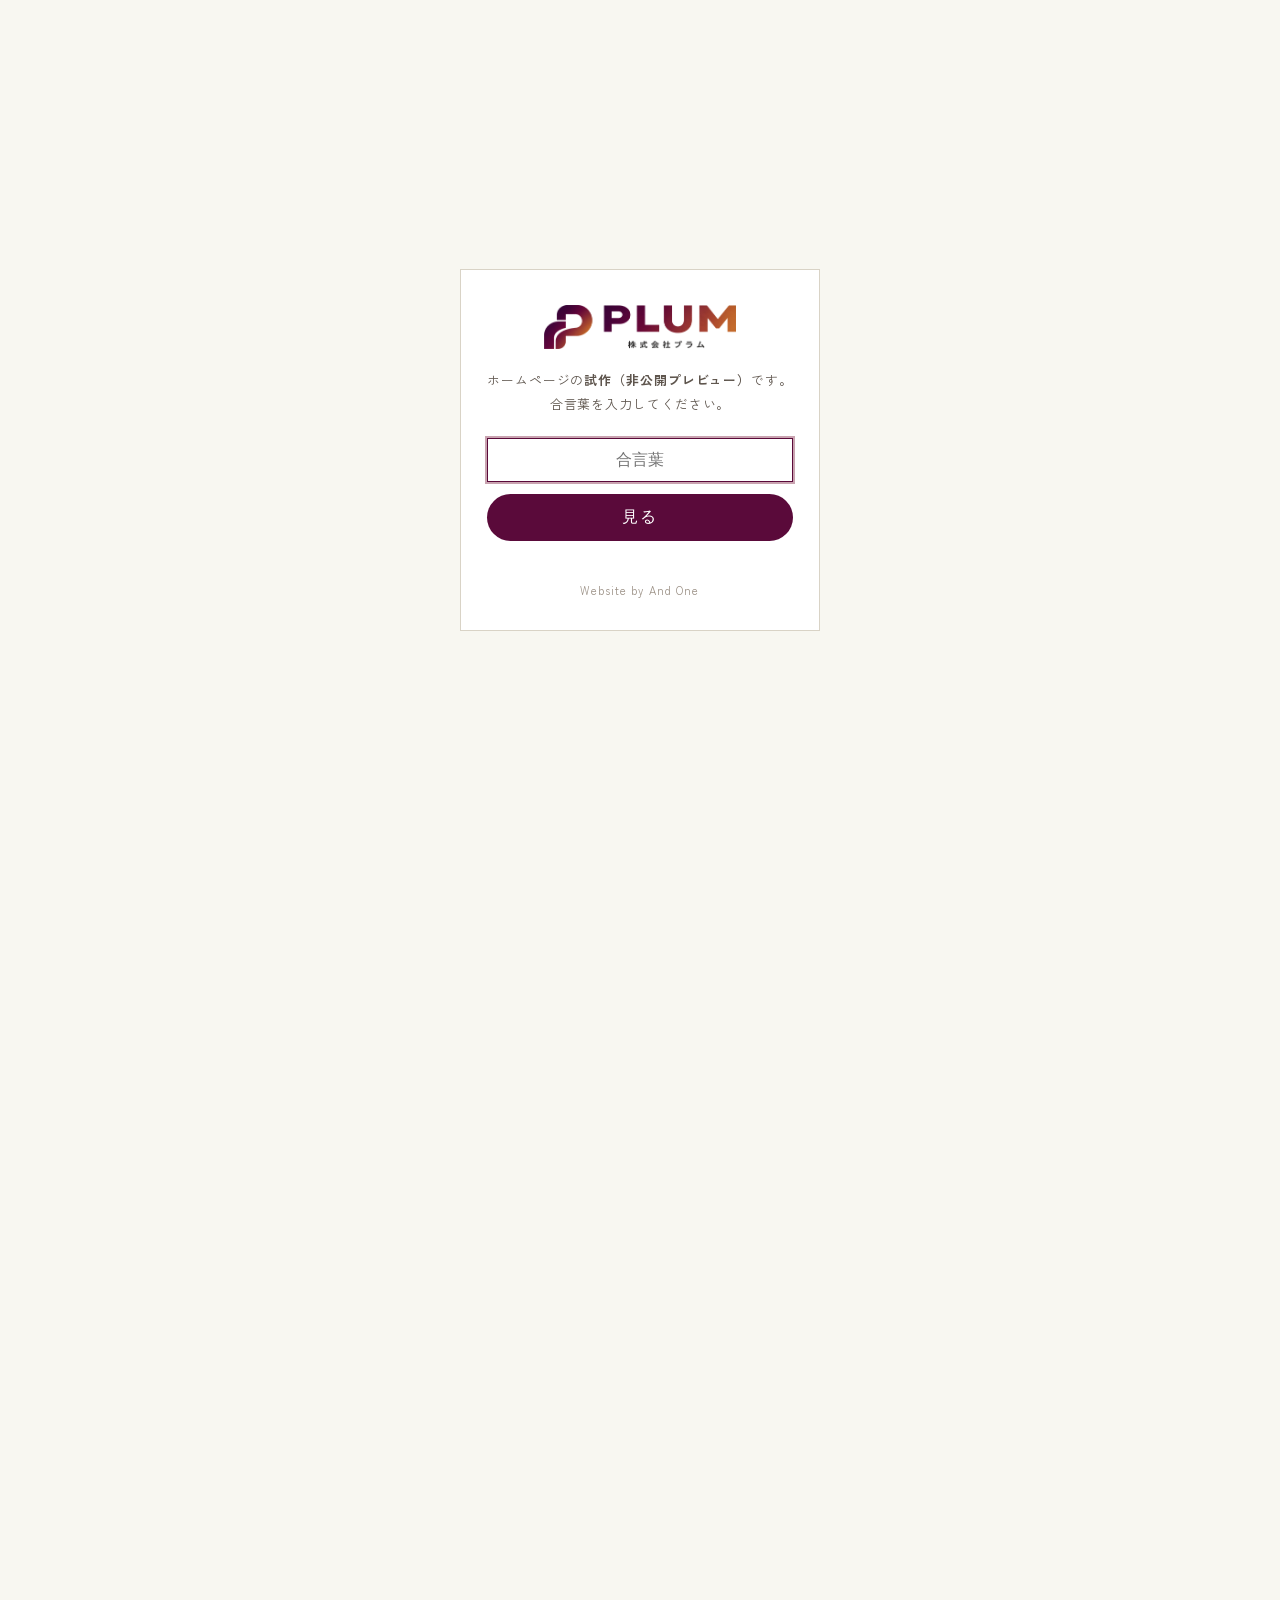
<file: coffee.html>
<!doctype html>
<html lang="ja">
<head>
<meta charset="utf-8">
<meta name="viewport" content="width=device-width,initial-scale=1">
<title>コーヒー事業｜株式会社プラム</title>
<meta name="description" content="インドネシア全土のコーヒー豆を、品質管理から輸出手続きまで一括で。株式会社プラムのコーヒー事業。">
<meta name="robots" content="noindex">
<meta property="og:type" content="website">
<meta property="og:site_name" content="株式会社プラム">
<meta property="og:title" content="コーヒー事業｜株式会社プラム">
<meta property="og:description" content="インドネシア全土のコーヒー豆を、品質管理から輸出手続きまで一括で。株式会社プラムのコーヒー事業。">
<meta property="og:url" content="https://plum-coffee.jp/coffee.html">
<meta property="og:image" content="https://plum-coffee.jp/img/ogp-v2.jpg">
<meta property="og:image:width" content="1200">
<meta property="og:image:height" content="630">
<meta property="og:image:alt" content="株式会社プラム　インドネシアのコーヒーを、確かなルートで日本へ。">
<meta property="og:locale" content="ja_JP">
<meta name="twitter:card" content="summary_large_image">
<link rel="icon" href="img/favicon.png" type="image/png">
<link rel="apple-touch-icon" href="img/apple-touch-icon.png">
<link rel="preconnect" href="https://fonts.googleapis.com">
<link rel="preconnect" href="https://fonts.gstatic.com" crossorigin>
<link href="https://fonts.googleapis.com/css2?family=Poppins:wght@300;400;500;600&family=Shippori+Mincho:wght@500;700&family=Zen+Kaku+Gothic+New:wght@400;500&display=swap" rel="stylesheet">
<script src="js/gate.js"></script>
<link rel="stylesheet" href="css/style.css">
</head>
<body>
<header class="header on-dark">
  <a href="index.html" class="logo" aria-label="株式会社プラム トップへ"><img class="logo-c" src="img/logo-h-color.png" alt="PLUM 株式会社プラム" width="168" height="38"><img class="logo-w" src="img/logo-h-white.png" alt="" width="163" height="38" aria-hidden="true"></a>
  <span class="credit">Website by And One</span>
  <button class="menu-btn" aria-expanded="false" aria-label="メニュー">MENU</button>
  <nav class="nav">
    <a href="#trust">信頼の根拠</a>
    <a href="#strength">強み</a>
    <a href="#field">現地の工程</a>
    <a href="#onsite">見本市</a>
    <a href="#flow">お取引の流れ</a>
    <a href="#sample" class="btn-sm">サンプル依頼</a>
    <span class="langs"><a href="index.html" lang="ja" title="日本語" aria-current="true">JA</a><a href="en.html" lang="en" title="English">EN</a><a href="id.html" lang="id" title="Bahasa Indonesia">ID</a></span>
  </nav>
</header>

<main>
<div class="page-hero wave-bottom">
  <div class="bg" style="background-image:url(img/drying-racks2.jpg);background-position:center 65%" role="img" aria-label="乾燥小屋の棚に広げられたコーヒー豆"></div>
  <div class="wrap inner">
    <p class="gate-label">COFFEE IMPORT</p>
    <h1>農園から、日本の取引先まで。<br>一本のルートでお届けします。</h1>
  </div>
</div>

<section data-beans="3">
  <div class="narrow center fade">
    <p class="sec-label">CONCEPT</p>
    <h2 class="sec-title">確かな豆を、確かなルートで。</h2>
    <p class="lead">インドネシアは、世界有数のコーヒー産地です。<br>けれど、国ごとに異なる輸出の手続きや、<br>産地ごとの品質のばらつきが、取引の壁になってきました。<br><br>株式会社プラムは、現地の農園と提携し、<br>品質の管理から輸出の手続きまでを一括で担います。<br>安心して仕入れられるコーヒーを、日本へ。</p>
  </div>
</section>

<!-- 第三者の裏付け -->
<section id="trust" class="trust">
  <div class="wrap">
    <div class="trust-head fade">
      <div>
        <p class="sec-label">TRUST</p>
        <h2 class="sec-title">安心してお取引いただくために。</h2>
      </div>
      <p>確かな品質は、言葉だけでは伝わりません。<br>現地の報道、専門機関の関わり、正規の手続き。<br>第三者の目で確かめられる材料を、ここに集めています。</p>
    </div>

    <!-- 報道（いちばん大きく） -->
    <article class="trust-feature fade">
      <div class="tf-ph"><div data-bg="img/team-farm.jpg"></div><p class="cap">西ジャワ州スメダン県の農園で（2026年10月）</p></div>
      <div class="tf-body">
        <p class="kicker"><span>01</span>MEDIA</p>
        <p class="outlet">Wawai News<time>2026.10.23</time></p>
        <h3>スメダンのコーヒー、<br>日本市場をめざす。</h3>
        <p>西ジャワ州スメダン県の農園を、代表の安藤が視察しました。有機栽培の取り組みを、畑で一つずつ確かめた様子が、インドネシアのニュースサイトで紹介されています。</p>
        <a class="tf-link" href="https://wawainews.id/35-ribu-pohon-kopi-sumedang-membidik-jepang-mampukah-petani-menaklukkan-standar-mutu-global/" target="_blank" rel="noopener"><span>記事を読む（インドネシア語）</span><i></i></a>
      </div>
    </article>


    <!-- 提携産地：ITS × トヨタ生産方式 -->
    <article class="trust-feature rev fade">
      <div class="tf-ph"><div data-bg="img/wonosalam-tps.jpg" style="background-position:center 40%"></div><p class="cap">ウォノサラムの産地で行われた、ITSとトヨタによる取り組みの発表（2024年12月）</p></div>
      <div class="tf-body">
        <p class="kicker"><span>02</span>UNIVERSITY × TPS</p>
        <p class="outlet" style="font-size:15px">提携産地｜東ジャワ州ジョンバン県ウォノサラム</p>
        <h3>国立大学とトヨタ生産方式で、<br>品質を磨く産地。</h3>
        <p>提携産地ウォノサラムのコーヒー協同組合では、インドネシアの国立スラバヤ工科大学（ITS）と、トヨタ自動車のインドネシア生産会社（TMMIN）の取り組みにより、トヨタ生産方式（TPS）を取り入れています。豆の選別・乾燥・加工の工程で、品質と作業の改善（カイゼン）を進めています。</p>
        <div class="tf-sub" data-bg="img/wonosalam-gift.jpg" role="img" aria-label="協同組合のコーヒー製品の贈呈"></div>
        <a class="tf-link" href="https://www.its.ac.id/news/en/its-and-tmmi-collaboration-improves-work-standardization-of-wonosalam-coffee/" target="_blank" rel="noopener"><span>ITSの発表を読む（英語）</span><i></i></a>
      </div>
    </article>

    <!-- 視察した農園の数字 -->
    <div class="trust-facts fade">
      <div><p class="v">35,000<small>本</small></p><p class="k">農家グループが育てる<br>アラビカの木</p></div>
      <div><p class="v">1,300<small>〜</small>1,600<small>m</small></p><p class="k">農園の標高</p></div>
      <div><p class="v">15<small>〜</small>20<small>t</small></p><p class="k">見込まれる生産量<br>（2027年初め）</p></div>
      <p class="src">視察したスメダン県の農園について。出典：Wawai News（2026年10月23日）</p>
    </div>

    <!-- 根拠の資料（同じ大きさの枠で並べる） -->
    <div class="trust-docs two text-only">
      <figure class="fade">
        <figcaption><p class="kicker"><span>03</span>PARTNER</p><h4>現地パートナーが、正規の手続きを管理</h4><p>輸出に必要な書類や手続きを、現地のパートナー企業が正規の手順で一括管理しています。</p></figcaption>
      </figure>
      <figure class="fade">
        <figcaption><p class="kicker"><span>04</span>QUALITY</p><h4>サンプルで、品質を確かめる</h4><p>お取引の前にサンプルをお送りし、実際の豆で品質をご確認いただけます。</p></figcaption>
      </figure>
    </div>
  </div>
</section>

<!-- 強み -->
<section id="strength" class="bg-2">
  <div class="wrap">
    <div class="fade">
      <p class="sec-label">STRENGTHS</p>
      <h2 class="sec-title">プラムが選ばれる、3つの理由</h2>
    </div>
    <div class="strengths">
      <div class="strength fade">
        <p class="num">01</p>
        <div class="ph" data-bg="img/cherry-hand.jpg"></div>
        <h3>農園での教育と、<br>品質の管理</h3>
        <p>提携先が農家の皆さんに栽培や収穫の指導を行い、品質を管理しています。提携産地では、国立スラバヤ工科大学（ITS）とトヨタの取り組みにより、トヨタ生産方式を取り入れた品質管理が進んでいます。</p>
      </div>
      <div class="strength fade">
        <p class="num">02</p>
        <div class="ph" data-bg="img/drying-racks.jpg"></div>
        <h3>輸出の手続きを、<br>一括で管理</h3>
        <p>インドネシアの輸出には、国の手続きが関わります。現地パートナーが正規の手続きを一括で管理し、「豆が届かない」を防ぎます。</p>
      </div>
      <div class="strength fade">
        <p class="num">03</p>
        <div class="ph" data-bg="img/ando-farm.jpg"></div>
        <h3>代表自らが、<br>農園を確かめる</h3>
        <p>代表の安藤が山道を歩いて農園をたずね、育てる人と食卓を囲み、自分の目で確かめています。顔の見える関係が、品質の土台です。</p>
      </div>
    </div>
  </div>
</section>

<!-- 現地の工程 -->
<section id="field">
  <div class="wrap">
    <div class="fade">
      <p class="sec-label">FROM THE FIELD</p>
      <h2 class="sec-title">農園で見てきた、豆ができるまで。</h2>
    </div>
    <div class="process">
      <figure class="fade">
        <div class="ph" data-bg="img/farm-path.jpg"></div>
        <figcaption><p class="step">STEP 01</p><h4>山の農園で育てる</h4><p>車で約4時間、さらに山道を登った先に農園があります。</p></figcaption>
      </figure>
      <figure class="fade">
        <div class="ph" data-bg="img/cherry-hand.jpg"></div>
        <figcaption><p class="step">STEP 02</p><h4>熟した実を摘む</h4><p>赤く熟したコーヒーチェリーを選んで収穫します。</p></figcaption>
      </figure>
      <figure class="fade">
        <div class="ph" data-bg="img/cherry-sorting.jpg"></div>
        <figcaption><p class="step">STEP 03</p><h4>選別する</h4><p>実の状態を見ながら、ていねいに選り分けます。</p></figcaption>
      </figure>
      <figure class="fade">
        <div class="ph" data-bg="img/drying-beans.jpg"></div>
        <figcaption><p class="step">STEP 04</p><h4>専用の小屋で乾かす</h4><p>屋根つきの乾燥小屋で、棚に広げてじっくり乾かします。</p></figcaption>
      </figure>
    </div>
    <p class="muted fade" style="font-size:12px;margin-top:24px"></p>
  </div>
</section>

<!-- 見本市・カッピング -->
<section id="onsite" class="bg-2">
  <div class="wrap">
    <div class="fade">
      <p class="sec-label">ON SITE</p>
      <h2 class="sec-title">見本市で、味と品質を確かめる。</h2>
      <p class="muted" style="font-size:13.5px;max-width:42em">インドネシアの貿易見本市「Trade Expo Indonesia」では、各地のコーヒーを、その場で淹れて味わいました。産地の行政や生産者の方と直接話し、取引先を探しています。</p>
    </div>
    <div class="process" style="margin-top:40px">
      <figure class="fade">
        <div class="ph" data-bg="img/expo-cupping.jpg"></div>
        <figcaption><h4>その場で味を確かめる</h4><p>ブースで淹れたコーヒーを、香りと味で確かめます。</p></figcaption>
      </figure>
      <figure class="fade">
        <div class="ph" data-bg="img/beans-baskets.jpg" style="background-position:center"></div>
        <figcaption><h4>生豆から焙煎豆まで</h4><p>乾燥前の豆、生豆、焙煎した豆。状態ごとに見比べます。</p></figcaption>
      </figure>
      <figure class="fade">
        <div class="ph" data-bg="img/expo-sukabumi.jpg"></div>
        <figcaption><h4>産地の行政と話す</h4><p>西ジャワ・スカブミ県のブースで、地元のコーヒーについて伺いました。</p></figcaption>
      </figure>
      <figure class="fade">
        <div class="ph" data-bg="img/cupping-table.jpg"></div>
        <figcaption><h4>生豆を手に取って</h4><p>袋ごとの生豆を見ながら、生産者と話し合います。</p></figcaption>
      </figure>
    </div>
  </div>
</section>

<div class="marquee" aria-hidden="true">
  <div class="marquee-track">
    <div data-bg="img/team-farm2.jpg"></div>
    <div data-bg="img/dryhouse-dawn.jpg"></div>
    <div data-bg="img/mountain.jpg"></div>
    <div data-bg="img/expo-cupping2.jpg"></div>
    <div data-bg="img/cherry-drying.jpg"></div>
    <div data-bg="img/meal-hut.jpg"></div>
    <div data-bg="img/drying-racks.jpg"></div>
    <div data-bg="img/expo-booth-team.jpg"></div>
    <div data-bg="img/dryhouse.jpg"></div>
    <div data-bg="img/ando-farm.jpg"></div>
  </div>
</div>

<!-- お取引の流れ -->
<section id="flow" data-beans="2">
  <div class="wrap">
    <div class="fade">
      <p class="sec-label">FLOW</p>
      <h2 class="sec-title">お取引の流れ</h2>
    </div>
    <!-- 取引の仕組み：プラムがつなぎ、国内の老舗企業が輸入・販売 -->
    <div class="route fade" aria-label="お取引の仕組み">
      <div class="route-node"><p class="rn-en">ORIGIN</p><h4>インドネシアの農園<br>・現地パートナー</h4><p>栽培の指導・品質の管理・輸出の手続き</p></div>
      <div class="route-arrow" aria-hidden="true"></div>
      <div class="route-node is-plum"><p class="rn-en">PLUM</p><h4>株式会社プラム</h4><p>産地と日本をつなぎ、<br>共同で輸入を行います</p></div>
      <div class="route-arrow" aria-hidden="true"></div>
      <div class="route-node"><p class="rn-en">IMPORT &amp; SALES</p><h4><a href="https://www.takihyo.co.jp/" target="_blank" rel="noopener" class="rn-link">タキヒヨー株式会社</a></h4><p>1751年創業、名古屋の老舗。<br>輸入・販売を担います</p></div>
      <div class="route-arrow" aria-hidden="true"></div>
      <div class="route-node"><p class="rn-en">CLIENT</p><h4>商社さま<br>・ロースターさま</h4><p>安心して仕入れられる<br>確かなルート</p></div>
    </div>
    
    <ol class="flow fade">
      <li><h4>ご相談</h4><p>ご希望の品種、量、時期をお聞かせください。</p></li>
      <li><h4>産地・豆のご提案</h4><p>収穫期と品質を見て、合う豆をご提案します。</p></li>
      <li><h4>サンプル・お見積り</h4><p>サンプルをお送りし、お見積りを出します。</p></li>
      <li><h4>ご契約・輸入</h4><p>プラムとタキヒヨー株式会社が共同で輸入し、タキヒヨー株式会社が販売します。現地の手続きは現地パートナーが一括で行います。</p></li>
      <li><h4>納品・フォロー</h4><p>次の収穫期に向けたご相談も承ります。</p></li>
    </ol>
  </div>
</section>

<section id="sample" class="cta">
  <div class="narrow fade">
    <p class="sec-label">SAMPLE REQUEST</p>
    <h2>サンプルのご依頼・お取引のご相談</h2>
    <p>商社さま、ロースターさまからのご相談を承ります。<br>まずはお気軽にお問い合わせください。</p>
    <div class="cta-btns">
      <a href="contact.html?type=sample" class="btn fill">サンプルを依頼する</a>
      <a href="contact.html" class="btn">お問い合わせフォーム</a>
    </div>
    <p class="tel"><small>お電話でのお問い合わせ</small><a href="tel:0527406618" class="tel-link">052-740-6618</a></p>
  </div>
</section>
</main>

<footer class="footer">
  <div class="wrap">
    <div class="cols">
      <div>
        <a href="index.html" class="logo"><img src="img/logo-h-white.png" alt="PLUM 株式会社プラム" width="163" height="38"></a>
        <p style="margin-top:18px">〒468-0058<br>愛知県名古屋市天白区植田西2-1305-A<br>TEL／FAX <a href="tel:0527406618" class="tel-link">052-740-6618</a></p>
      </div>
      <div>
        <h5>BUSINESS</h5>
        <ul><li><a href="coffee.html">コーヒー事業</a></li><li><a href="jinzai.html">人材紹介</a></li></ul>
      </div>
      <div>
        <h5>COMPANY</h5>
        <ul><li><a href="index.html#news">お知らせ</a></li><li><a href="index.html#company">会社概要</a></li><li><a href="contact.html">お問い合わせ</a></li><li><a href="company-profile.pdf" target="_blank" rel="noopener">会社案内（PDF）</a></li><li><a href="en.html">English</a></li><li><a href="id.html">Bahasa Indonesia</a></li><li><a href="privacy.html">プライバシーポリシー</a></li></ul>
      </div>
    </div>
    <div class="copy"><span>© 2026 PLUM Co., Ltd.</span><span>plum-coffee.jp　／　Website by And One</span></div>
  </div>
</footer>
<a href="contact.html?type=sample" class="sticky-cta">サンプルを依頼する</a>
<div class="proto-bar">試作 v1｜黄色の札＝確認待ち</div>
<script src="js/main.js"></script>
</body>
</html>
</file>
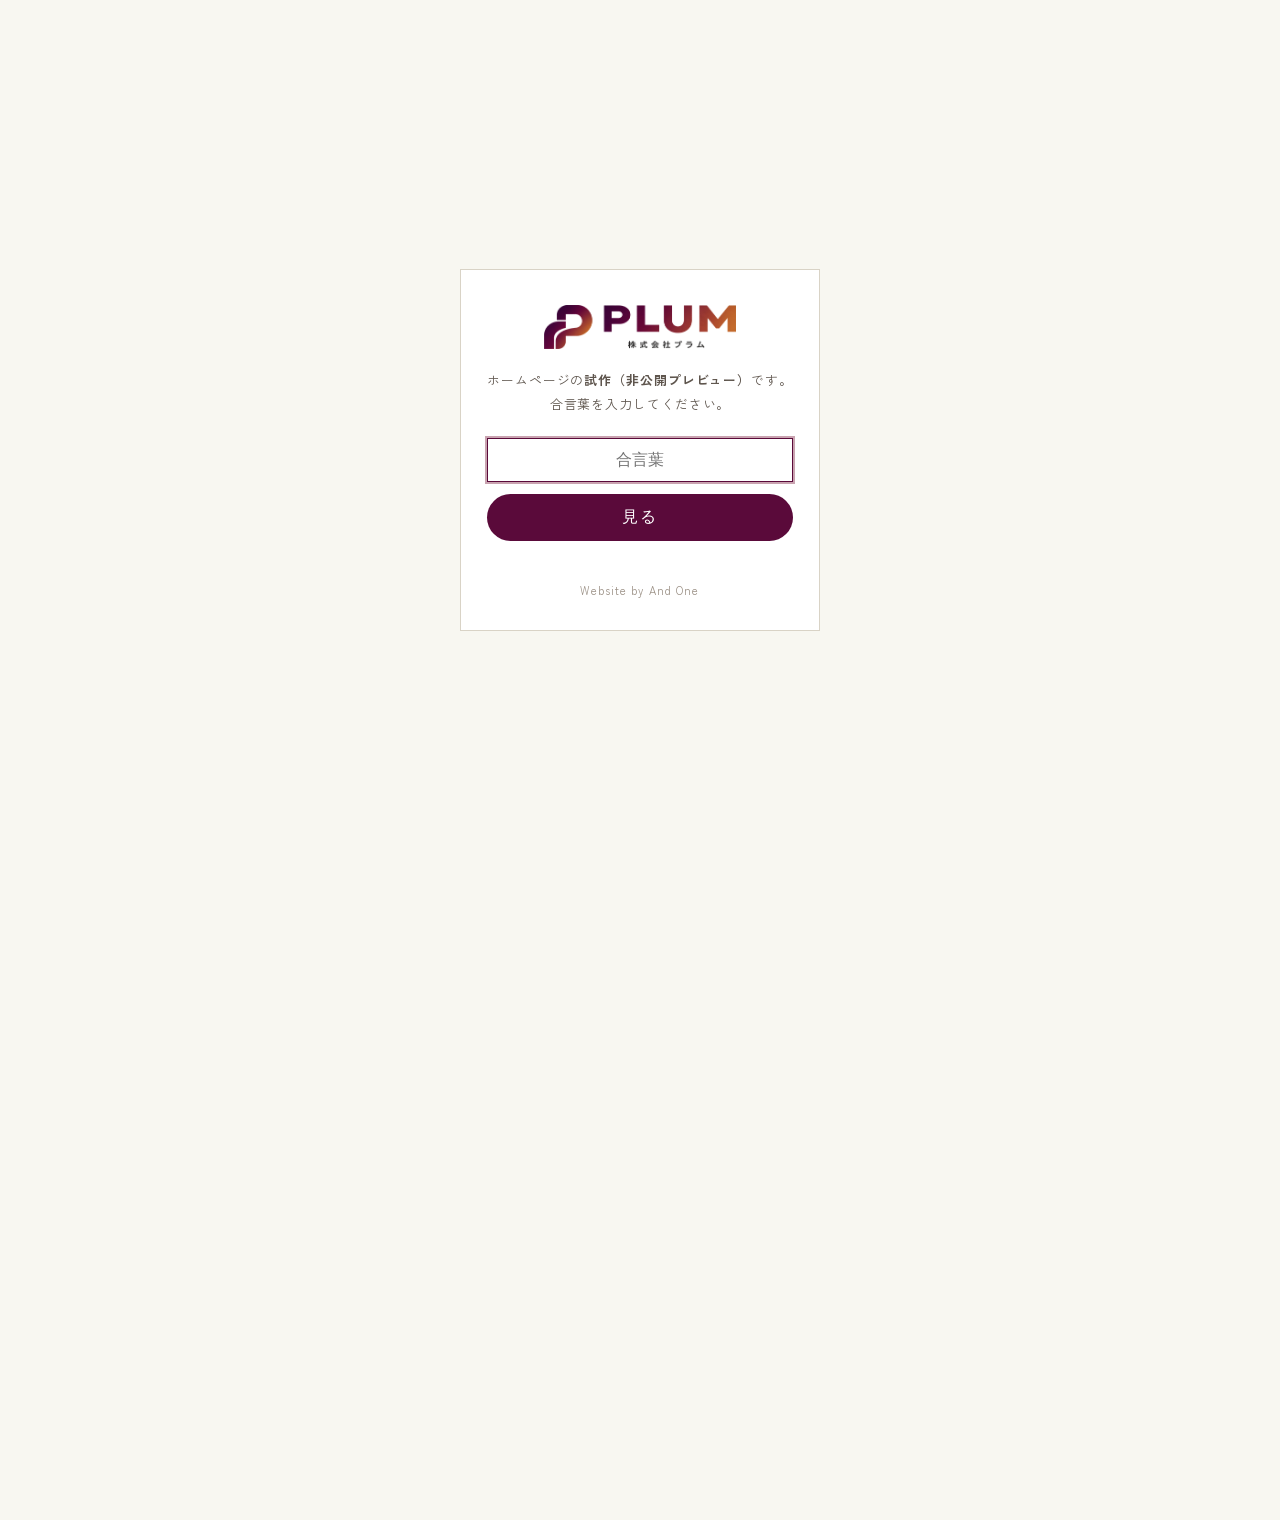
<file: contact.html>
<!doctype html>
<html lang="ja">
<head>
<meta charset="utf-8">
<meta name="viewport" content="width=device-width,initial-scale=1">
<title>お問い合わせ｜株式会社プラム</title>
<meta name="description" content="コーヒー豆のお取引・サンプルのご依頼、インドネシア人材のご相談はこちらから。株式会社プラム（名古屋市天白区）へのお問い合わせフォームです。">
<meta name="robots" content="noindex">
<meta property="og:type" content="website">
<meta property="og:site_name" content="株式会社プラム">
<meta property="og:title" content="お問い合わせ｜株式会社プラム">
<meta property="og:description" content="コーヒー豆のお取引・サンプルのご依頼、インドネシア人材のご相談はこちらから。">
<meta property="og:url" content="https://plum-coffee.jp/contact.html">
<meta property="og:image" content="https://plum-coffee.jp/img/ogp-v2.jpg">
<meta property="og:image:width" content="1200">
<meta property="og:image:height" content="630">
<meta property="og:image:alt" content="株式会社プラム　インドネシアのコーヒーを、確かなルートで日本へ。">
<meta property="og:locale" content="ja_JP">
<meta name="twitter:card" content="summary_large_image">
<link rel="icon" href="img/favicon.png" type="image/png">
<link rel="apple-touch-icon" href="img/apple-touch-icon.png">
<link rel="preconnect" href="https://fonts.googleapis.com">
<link rel="preconnect" href="https://fonts.gstatic.com" crossorigin>
<link href="https://fonts.googleapis.com/css2?family=Poppins:wght@300;400;500;600&family=Shippori+Mincho:wght@500;700&family=Zen+Kaku+Gothic+New:wght@400;500&display=swap" rel="stylesheet">
<script src="js/gate.js"></script>
<link rel="stylesheet" href="css/style.css">
</head>
<body>
<header class="header scrolled">
  <a href="index.html" class="logo" aria-label="株式会社プラム トップへ"><img class="logo-c" src="img/logo-h-color.png" alt="PLUM 株式会社プラム" width="168" height="38"><img class="logo-w" src="img/logo-h-white.png" alt="" width="163" height="38" aria-hidden="true"></a>
  <span class="credit">Website by And One</span>
  <button class="menu-btn" aria-expanded="false" aria-label="メニュー">MENU</button>
  <nav class="nav">
    <a href="coffee.html">コーヒー事業</a>
    <a href="jinzai.html">人材紹介</a>
    <a href="index.html#company">会社概要</a>
    <span class="langs"><a href="index.html" lang="ja" title="日本語" aria-current="true">JA</a><a href="en.html" lang="en" title="English">EN</a><a href="id.html" lang="id" title="Bahasa Indonesia">ID</a></span>
  </nav>
</header>
<main>
<section style="padding-top:170px">
  <div class="narrow">
    <p class="sec-label">CONTACT</p>
    <h1 class="sec-title">お問い合わせ</h1>
    <p class="muted" style="font-size:14px">内容を確認のうえ、担当者よりご連絡いたします。</p>
    <p class="form-error" id="form-error" role="alert" hidden></p>
    <form class="form" onsubmit="alert('プレビューでは送信されません（公開後に送信できます）');return false;">
      <!-- 迷惑メール対策：人には見えない欄（入力があれば送らない） -->
      <div class="hp" aria-hidden="true"><label>ウェブサイト<input name="website" tabindex="-1" autocomplete="off"></label></div>
      <input type="hidden" name="t" id="form-t" value="">
      <div>
        <label>ご相談の種類<span class="req">必須</span></label>
        <div class="radios">
          <label><input type="radio" name="type" value="coffee" checked>コーヒーのお取引</label>
          <label><input type="radio" name="type" value="sample">サンプルのご依頼</label>
          <label><input type="radio" name="type" value="jinzai">人材のご相談</label>
          <label><input type="radio" name="type" value="other">その他</label>
        </div>
      </div>
      <div><label for="co">会社名<span class="req">必須</span></label><input id="co" name="company" required autocomplete="organization"></div>
      <div><label for="nm">お名前<span class="req">必須</span></label><input id="nm" name="name" required autocomplete="name"></div>
      <div><label for="em">メールアドレス<span class="req">必須</span></label><input id="em" name="email" type="email" required autocomplete="email"></div>
      <div><label for="tl">電話番号</label><input id="tl" name="tel" type="tel" autocomplete="tel"></div>
      <!-- サンプルを選んだときだけ出す欄 -->
      <fieldset class="sample-fields" hidden>
        <legend>サンプルについて</legend>
        <div>
          <label>ご希望の品種</label>
          <div class="radios">
            <label><input type="checkbox" name="kind[]" value="arabica">アラビカ</label>
            <label><input type="checkbox" name="kind[]" value="robusta">ロブスタ</label>
            <label><input type="checkbox" name="kind[]" value="excelsa">エクセルサ</label>
            <label><input type="checkbox" name="kind[]" value="liberica">リベリカ</label>
            <label><input type="checkbox" name="kind[]" value="any">おまかせ</label>
          </div>
        </div>
        <div class="form-2col">
          <div><label for="vol">ご検討中の量（1回あたり）</label><select id="vol" name="volume"><option value="">選んでください</option><option>〜100kg</option><option>100kg〜1t</option><option>1t〜（コンテナ単位）</option><option>未定</option></select></div>
          <div><label for="when">ご希望の時期</label><input id="when" name="when" placeholder="例：2027年春ごろ"></div>
        </div>
        <div><label for="addr">サンプルのお届け先</label><input id="addr" name="address" placeholder="〒・住所・ご担当者さま"></div>
      </fieldset>
      <div><label for="ms">お問い合わせ内容<span class="req">必須</span></label><textarea id="ms" name="message" required placeholder="ご質問やご要望をご記入ください"></textarea></div>
      <label class="radios" style="font-family:var(--gothic);font-size:13px"><input type="checkbox" name="agree" value="1" required> <a href="privacy.html" target="_blank" style="border-bottom:1px solid">プライバシーポリシー</a>に同意する</label>
      <button type="submit">送信する</button>
    </form>
  </div>
</section>
</main>
<footer class="footer"><div class="wrap"><div class="copy" style="margin-top:0;border:0;padding:0"><span>© 2026 PLUM Co., Ltd.</span><span>plum-coffee.jp　／　Website by And One</span></div></div></footer>
<div class="proto-bar">試作 v1｜黄色の札＝確認待ち</div>
<script src="js/main.js"></script>
<script>
  var er=new URLSearchParams(location.search).get('error'); if(er){var fe=document.getElementById('form-error'); fe.hidden=false; fe.textContent=(er==='1')?'入力されていない項目があります。必須の欄とメールアドレスをご確認ください。':'送信できませんでした。お手数ですが、お電話（052-740-6618）でお問い合わせください。';}
  // 送信までの時間を測る（数秒で送るロボットを止める）
  document.getElementById('form-t').value=String(Math.floor(Date.now()/1000));
  var t=new URLSearchParams(location.search).get('type');
  if(t){var r=document.querySelector('input[name=type][value="'+t+'"]'); if(r) r.checked=true;}
  // 「サンプルのご依頼」を選んだときだけ、品種・量・時期・届け先の欄を出す
  var sf=document.querySelector('.sample-fields');
  function syncSample(){ var v=(document.querySelector('input[name=type]:checked')||{}).value; sf.hidden=(v!=='sample'); }
  document.querySelectorAll('input[name=type]').forEach(function(r){ r.addEventListener('change',syncSample); });
  syncSample();
</script>
</body>
</html>
</file>
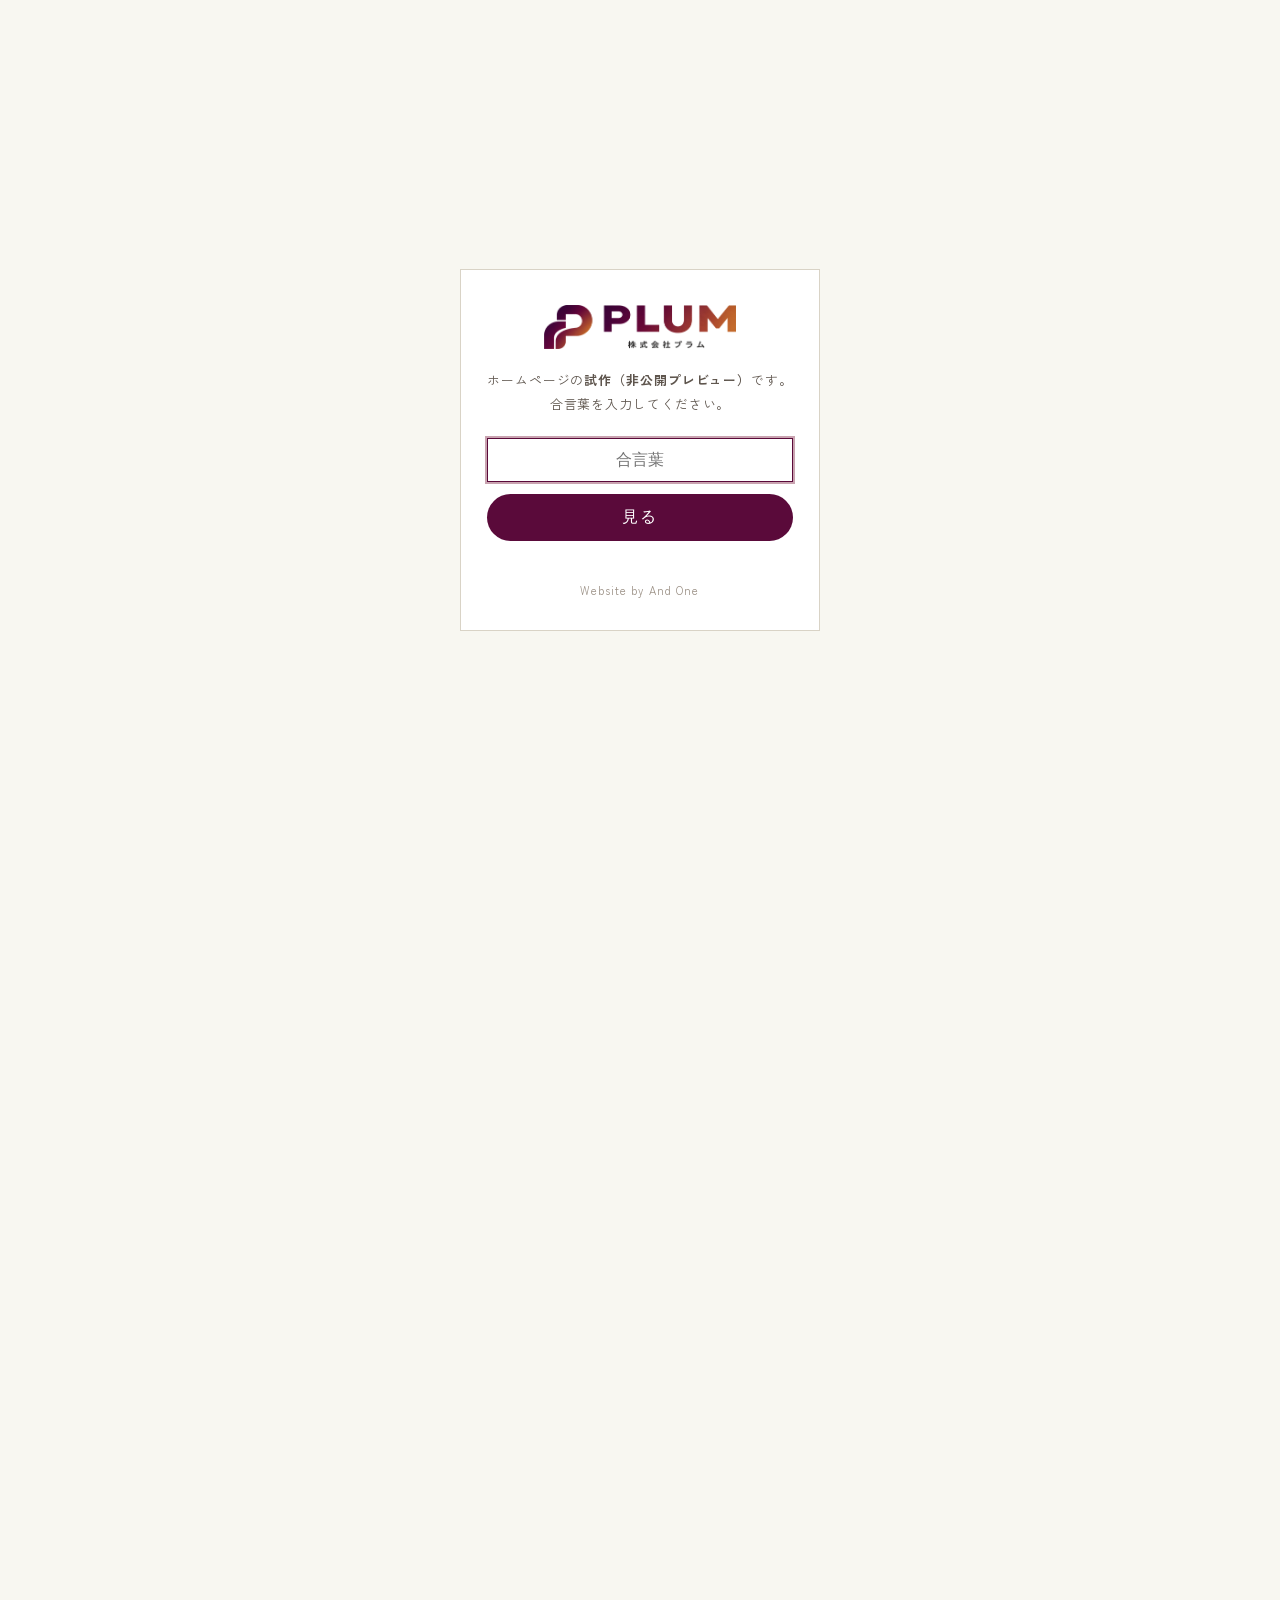
<file: en.html>
<!doctype html>
<html lang="en">
<head>
<meta charset="utf-8">
<meta name="viewport" content="width=device-width,initial-scale=1">
<title>PLUM Co., Ltd.｜Indonesian coffee, through a trusted route</title>
<meta name="description" content="PLUM Co., Ltd. is a Nagoya-based company specializing in Indonesia: importing Indonesian coffee and connecting Indonesian talent with Japanese companies.">
<meta name="robots" content="noindex">
<meta property="og:type" content="website">
<meta property="og:site_name" content="株式会社プラム">
<meta property="og:title" content="PLUM Co., Ltd.">
<meta property="og:description" content="Indonesian coffee, delivered through a trusted route. Based in Nagoya, Japan.">
<meta property="og:url" content="https://plum-coffee.jp/en.html">
<meta property="og:image" content="https://plum-coffee.jp/img/ogp-v2.jpg">
<meta property="og:image:width" content="1200">
<meta property="og:image:height" content="630">
<meta property="og:image:alt" content="PLUM Co., Ltd. - Indonesian coffee, through a trusted route">
<meta property="og:locale" content="en_US">
<meta name="twitter:card" content="summary_large_image">
<link rel="icon" href="img/favicon.png" type="image/png">
<link rel="apple-touch-icon" href="img/apple-touch-icon.png">
<link rel="preconnect" href="https://fonts.googleapis.com">
<link rel="preconnect" href="https://fonts.gstatic.com" crossorigin>
<link href="https://fonts.googleapis.com/css2?family=Poppins:wght@300;400;500;600&family=Shippori+Mincho:wght@500;700&family=Zen+Kaku+Gothic+New:wght@400;500&display=swap" rel="stylesheet">
<script src="js/gate.js"></script>
<link rel="stylesheet" href="css/style.css">
</head>
<body>
<header class="header on-dark">
  <a href="en.html" class="logo" aria-label="PLUM Co., Ltd. home"><img class="logo-c" src="img/logo-h-color.png" alt="PLUM 株式会社プラム" width="168" height="38"><img class="logo-w" src="img/logo-h-white.png" alt="" width="163" height="38" aria-hidden="true"></a>
  <span class="credit">Website by And One</span>
  <button class="menu-btn" aria-expanded="false" aria-label="Menu">MENU</button>
  <nav class="nav">
    <a href="#coffee">Coffee</a>
    <a href="#people">People</a>
    <a href="#company">Company</a>
    <a href="#contact" class="btn-sm">Contact</a>
    <span class="langs"><a href="index.html" lang="ja" title="日本語">JA</a><a href="en.html" lang="en" title="English" aria-current="true">EN</a><a href="id.html" lang="id" title="Bahasa Indonesia">ID</a></span>
  </nav>
</header>

<main class="en">
<div class="page-hero">
  <div class="bg" style="background-image:url(img/cherry-drying.jpg);background-position:center 60%" role="img" aria-label="Ripe coffee cherries drying in a drying house"></div>
  <div class="wrap inner">
    <p class="gate-label">PLUM CO., LTD. | NAGOYA, JAPAN</p>
    <h1>Indonesian coffee,<br>delivered through a trusted route.</h1>
  </div>
</div>

<section data-beans="2">
  <div class="narrow center fade">
    <p class="sec-label">ABOUT US</p>
    <h2 class="sec-title">A Nagoya-based company<br>dedicated to Indonesia.</h2>
    <p class="lead">PLUM Co., Ltd. works with one country: Indonesia.<br>We started by connecting Indonesian talent with Japanese companies.<br>Today, we also import Indonesian coffee,<br>visiting the farms ourselves and working with local partners.</p>
    
  </div>
</section>

<section id="coffee" class="bg-2">
  <div class="wrap">
    <div class="fade"><p class="sec-label">COFFEE IMPORT</p><h2 class="sec-title">Coffee from across Indonesia.</h2></div>
    <div class="en-points">
      <div class="fade"><p class="num">01</p><h3>Sourcing nationwide</h3><p>Robusta, Arabica (including Gayo), Excelsa and Liberica from Sumatra and West, Central and East Java, and other regions on request.</p></div>
      <div class="fade"><p class="num">02</p><h3>Quality at the farm</h3><p>At our partner growing area in Wonosalam, East Java, the coffee cooperative has introduced the Toyota Production System (TPS) through an initiative by Institut Teknologi Sepuluh Nopember (ITS), a national university, and Toyota Motor Manufacturing Indonesia (TMMIN).</p></div>
      <div class="fade"><p class="num">03</p><h3>Export handled in one place</h3><p>Our partners manage the official export procedures end to end. In Japan, we import jointly with Takihyo Co., Ltd., a Nagoya company founded in 1751, which handles import and sales.</p></div>
      <div class="fade"><p class="num">04</p><h3>Seen with our own eyes</h3><p>Our CEO, Tomoko Ando, visits the farms in person and builds face-to-face relationships with the growers.</p></div>
    </div>
    <div class="en-media fade">
      <div class="ph" data-bg="img/team-farm2.jpg"></div>
      <div>
        <p class="sec-label">MEDIA</p>
        <h3>Featured in Wawai News (Indonesia)</h3>
        <p>On 23 October 2026, Wawai News reported on our CEO's visit to a coffee farm in Sumedang Regency, West Java (1,300–1,600 m above sea level), where she checked organic farming practices on site.</p>
        <a class="tf-link art-out" href="https://wawainews.id/35-ribu-pohon-kopi-sumedang-membidik-jepang-mampukah-petani-menaklukkan-standar-mutu-global/" target="_blank" rel="noopener"><span>Read the article (Indonesian)</span><i></i></a>
      </div>
    </div>
  </div>
</section>

<section id="people">
  <div class="wrap">
    <div class="fade"><p class="sec-label">HUMAN RESOURCES</p><h2 class="sec-title">Connecting Indonesian talent<br>with Japanese companies.</h2></div>
    <p class="fade" style="max-width:46em">We introduce Indonesian candidates living in Japan to companies that need them, hold interviews in advance to prevent mismatches, and continue to support both sides after hiring, including regular workplace visits.</p>
    <table class="table fade" style="margin-top:36px">
      <tr><th>Fee-charging employment placement business</th><td>License No. 23-ユ-303060</td></tr>
      <tr><th>Registered support organization</th><td>Registration No. 25登-012195</td></tr>
    </table>
  </div>
</section>

<section id="company" class="bg-2" data-beans="2">
  <div class="narrow">
    <div class="fade"><p class="sec-label">COMPANY</p><h2 class="sec-title">Company profile</h2></div>
    <table class="table fade">
      <tr><th>Company</th><td>PLUM Co., Ltd. (株式会社プラム)</td></tr>
      <tr><th>Representative</th><td>Tomoko Ando, CEO</td></tr>
      <tr><th>Head office</th><td>2-1305-A Ueda-nishi, Tempaku-ku, Nagoya, Aichi 468-0058, Japan</td></tr>
      <tr><th>Phone / Fax</th><td><a href="tel:+81527406618" class="tel-link">+81-52-740-6618</a></td></tr>
      <tr><th>Established</th><td>January 23, 2025</td></tr>
      <tr><th>Business</th><td>Import, export and sale of food products<br>Placement of Indonesian talent / support for foreign workers</td></tr>
      <tr><th>Partners</th><td><ul class="member-list"><li><a href="https://www.takihyo.co.jp/" target="_blank" rel="noopener">Takihyo Co., Ltd.</a><small>Joint import and sale of coffee beans</small></li><li><span class="member-plain">Wonosalam Coffee Cooperative</span><small>Partner growing area (East Java, Indonesia)</small></li><li><a href="https://ohayonippon.com/" target="_blank" rel="noopener">Ohayo Nippon</a><small>Japanese language school (Indonesia)</small></li><li><a href="https://www.shoshi-kondo.com/" target="_blank" rel="noopener">Kondo Gyoseishoshi Office</a><small>Administrative scrivener</small></li><li><a href="https://www.smilevisa.jp/" target="_blank" rel="noopener">CROSLAN Inc. (SMILE VISA)</a><small>Agency</small></li></ul></td></tr>
      <tr><th>Memberships</th><td><ul class="member-list"><li><a href="https://nagoya-indonesia.or.jp/?page_id=279" target="_blank" rel="noopener">Aichi-Chubu Indonesia Friendship Association</a><small>Regular member / c/o Honorary Consulate of the Republic of Indonesia in Nagoya</small></li><li><a href="https://inbound.aichi.jp/" target="_blank" rel="noopener">Aichi Inbound Association</a><small>Regular member</small></li></ul></td></tr>
    </table>
  </div>
</section>

<section id="contact" class="cta">
  <div class="narrow fade">
    <p class="sec-label">CONTACT</p>
    <h2>Samples and inquiries</h2>
    <p>We welcome inquiries from trading companies and roasters.<br>Please contact us by phone or through our inquiry form (Japanese).</p>
    <div class="cta-btns"><a href="contact.html?type=sample" class="btn fill">Request a sample</a></div>
    <p class="tel"><small>Phone</small><a href="tel:+81527406618" class="tel-link">+81-52-740-6618</a></p>
    
  </div>
</section>
</main>

<footer class="footer">
  <div class="wrap">
    <div class="copy" style="margin-top:0;border:0;padding:0"><span>© 2026 PLUM Co., Ltd.</span><span><a href="index.html">日本語</a>　／　<a href="id.html">Bahasa Indonesia</a>　／　<a href="privacy.html">Privacy policy (Japanese)</a>　／　Website by And One</span></div>
  </div>
</footer>
<div class="proto-bar">試作 v1｜黄色の札＝確認待ち</div>
<script src="js/main.js"></script>
</body>
</html>
</file>
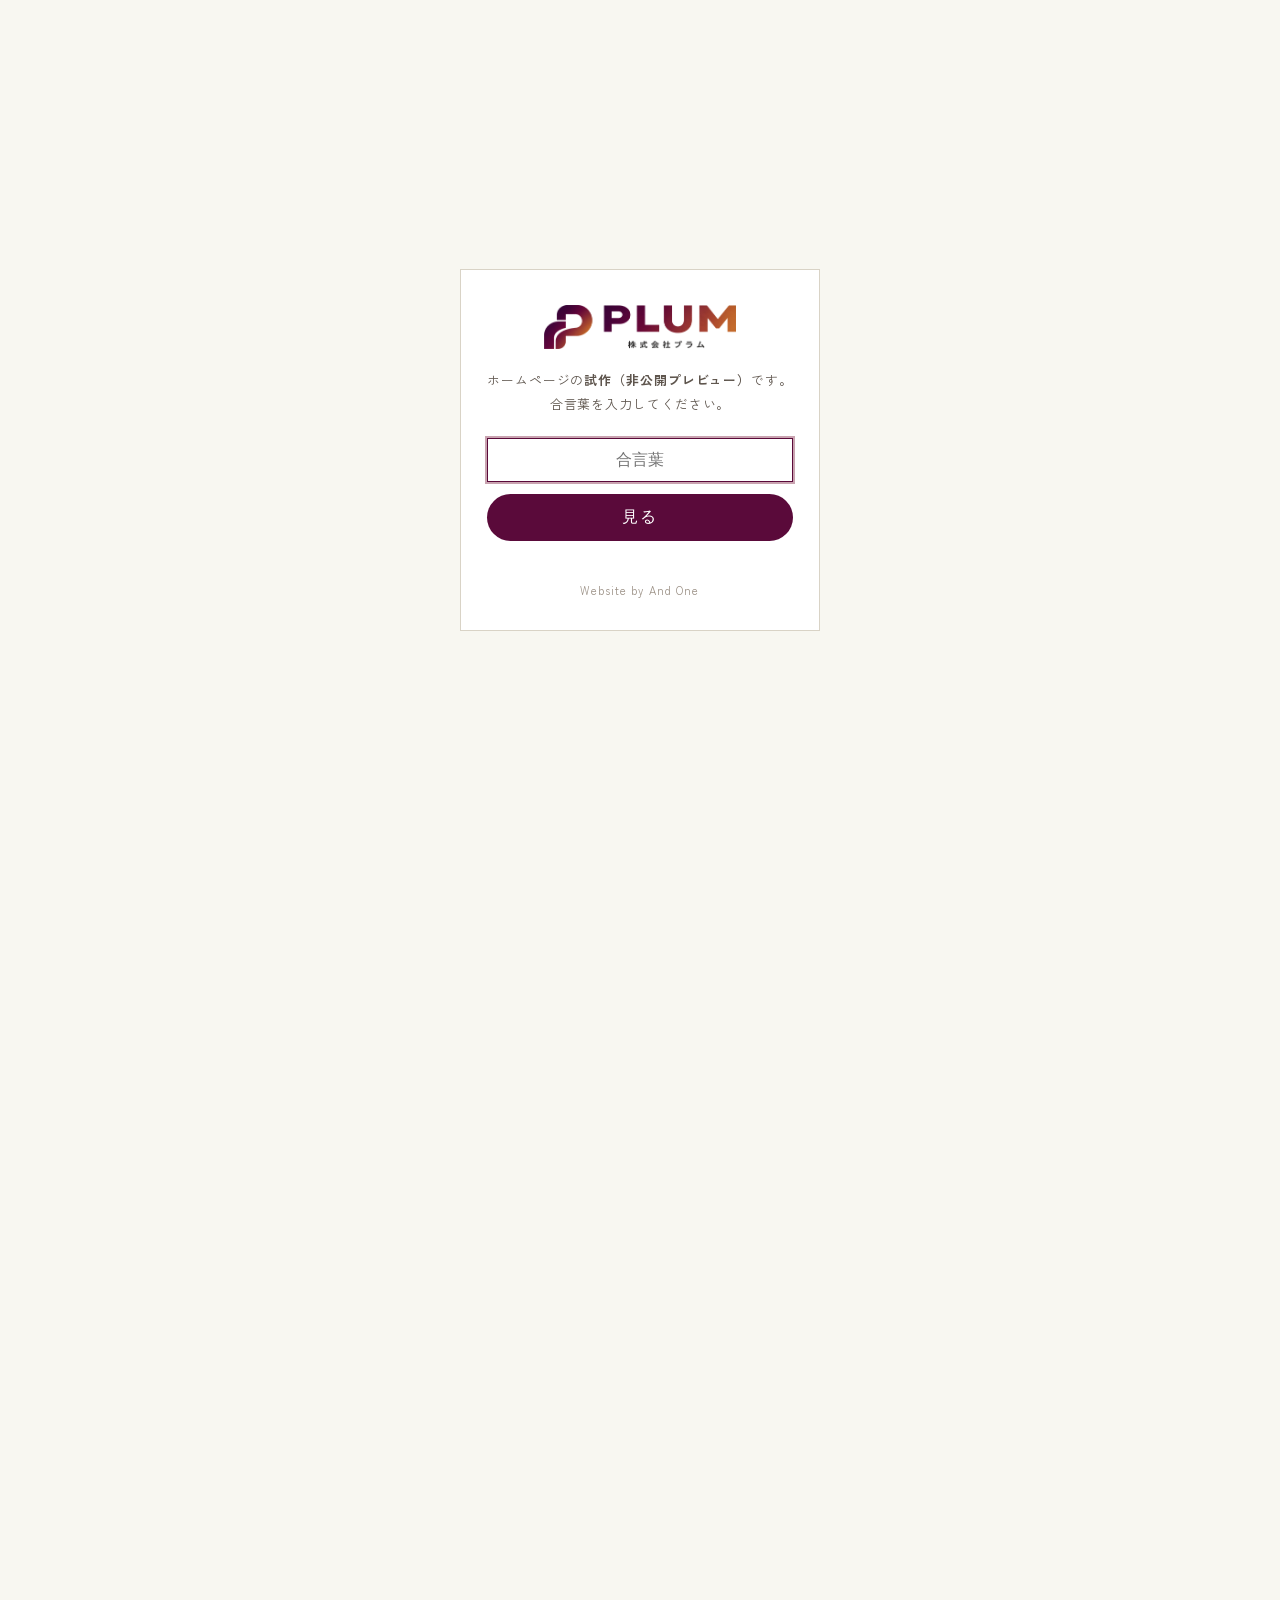
<file: id.html>
<!doctype html>
<html lang="id">
<head>
<meta charset="utf-8">
<meta name="viewport" content="width=device-width,initial-scale=1">
<title>PLUM Co., Ltd.｜Kopi Indonesia, melalui jalur yang terpercaya</title>
<meta name="description" content="PLUM Co., Ltd. adalah perusahaan di Nagoya, Jepang, yang berfokus pada Indonesia: mengimpor kopi Indonesia dan menghubungkan talenta Indonesia dengan perusahaan Jepang.">
<meta name="robots" content="noindex">
<meta property="og:type" content="website">
<meta property="og:site_name" content="株式会社プラム">
<meta property="og:title" content="PLUM Co., Ltd.">
<meta property="og:description" content="Kopi Indonesia, dikirim melalui jalur yang terpercaya. Berbasis di Nagoya, Jepang.">
<meta property="og:url" content="https://plum-coffee.jp/id.html">
<meta property="og:image" content="https://plum-coffee.jp/img/ogp-v2.jpg">
<meta property="og:image:width" content="1200">
<meta property="og:image:height" content="630">
<meta property="og:image:alt" content="PLUM Co., Ltd. - Kopi Indonesia, melalui jalur yang terpercaya">
<meta property="og:locale" content="id_ID">
<meta name="twitter:card" content="summary_large_image">
<link rel="icon" href="img/favicon.png" type="image/png">
<link rel="apple-touch-icon" href="img/apple-touch-icon.png">
<link rel="preconnect" href="https://fonts.googleapis.com">
<link rel="preconnect" href="https://fonts.gstatic.com" crossorigin>
<link href="https://fonts.googleapis.com/css2?family=Poppins:wght@300;400;500;600&family=Shippori+Mincho:wght@500;700&family=Zen+Kaku+Gothic+New:wght@400;500&display=swap" rel="stylesheet">
<script src="js/gate.js"></script>
<link rel="stylesheet" href="css/style.css">
</head>
<body>
<header class="header on-dark">
  <a href="id.html" class="logo" aria-label="PLUM Co., Ltd. beranda"><img class="logo-c" src="img/logo-h-color.png" alt="PLUM 株式会社プラム" width="168" height="38"><img class="logo-w" src="img/logo-h-white.png" alt="" width="163" height="38" aria-hidden="true"></a>
  <span class="credit">Website by And One</span>
  <button class="menu-btn" aria-expanded="false" aria-label="Menu">MENU</button>
  <nav class="nav">
    <a href="#coffee">Kopi</a>
    <a href="#people">SDM</a>
    <a href="#company">Perusahaan</a>
    <a href="#contact" class="btn-sm">Kontak</a>
    <span class="langs"><a href="index.html" lang="ja" title="日本語">JA</a><a href="en.html" lang="en" title="English">EN</a><a href="id.html" lang="id" title="Bahasa Indonesia" aria-current="true">ID</a></span>
  </nav>
</header>

<main class="en">
<div class="page-hero">
  <div class="bg" style="background-image:url(img/cherry-drying.jpg);background-position:center 60%" role="img" aria-label="Buah kopi merah yang sedang dikeringkan di rumah pengering"></div>
  <div class="wrap inner">
    <p class="gate-label">PLUM CO., LTD. | NAGOYA, JEPANG</p>
    <h1>Kopi Indonesia,<br>melalui jalur yang terpercaya.</h1>
  </div>
</div>

<section data-beans="2">
  <div class="narrow center fade">
    <p class="sec-label">TENTANG KAMI</p>
    <h2 class="sec-title">Perusahaan di Nagoya<br>yang berfokus pada Indonesia.</h2>
    <p class="lead">PLUM Co., Ltd. bekerja dengan satu negara: Indonesia.<br>Kami memulai dengan menghubungkan talenta Indonesia dengan perusahaan Jepang.<br>Kini kami juga mengimpor kopi Indonesia,<br>dengan mengunjungi kebun secara langsung dan bekerja sama dengan mitra lokal.</p>
  </div>
</section>

<section id="coffee" class="bg-2">
  <div class="wrap">
    <div class="fade"><p class="sec-label">IMPOR KOPI</p><h2 class="sec-title">Kopi dari seluruh Indonesia.</h2></div>
    <div class="en-points">
      <div class="fade"><p class="num">01</p><h3>Pasokan dari seluruh Indonesia</h3><p>Robusta, Arabika (termasuk Gayo), Excelsa, dan Liberika dari Sumatra, Jawa Barat, Jawa Tengah, dan Jawa Timur, serta daerah lain sesuai permintaan.</p></div>
      <div class="fade"><p class="num">02</p><h3>Mutu dijaga sejak di kebun</h3><p>Di daerah penghasil mitra kami di Wonosalam, Jawa Timur, koperasi kopi setempat telah menerapkan Toyota Production System (TPS) melalui program Institut Teknologi Sepuluh Nopember (ITS) dan PT Toyota Motor Manufacturing Indonesia (TMMIN).</p></div>
      <div class="fade"><p class="num">03</p><h3>Ekspor ditangani dalam satu jalur</h3><p>Mitra kami menangani seluruh prosedur ekspor resmi. Di Jepang, kami mengimpor bersama Takihyo Co., Ltd., perusahaan Nagoya yang berdiri sejak tahun 1751, yang menangani impor dan penjualan.</p></div>
      <div class="fade"><p class="num">04</p><h3>Kami lihat dengan mata sendiri</h3><p>CEO kami, Tomoko Ando, mengunjungi kebun secara langsung dan membangun hubungan tatap muka dengan para petani.</p></div>
    </div>
    <div class="en-media fade">
      <div class="ph" data-bg="img/team-farm2.jpg"></div>
      <div>
        <p class="sec-label">MEDIA</p>
        <h3>Diberitakan oleh Wawai News</h3>
        <p>Pada 23 Oktober 2026, Wawai News memberitakan kunjungan CEO kami ke kebun kopi di Kabupaten Sumedang, Jawa Barat (1.300–1.600 mdpl), untuk melihat langsung praktik pertanian organik di sana.</p>
        <a class="tf-link art-out" href="https://wawainews.id/35-ribu-pohon-kopi-sumedang-membidik-jepang-mampukah-petani-menaklukkan-standar-mutu-global/" target="_blank" rel="noopener"><span>Baca beritanya</span><i></i></a>
      </div>
    </div>
  </div>
</section>

<section id="people">
  <div class="wrap">
    <div class="fade"><p class="sec-label">SUMBER DAYA MANUSIA</p><h2 class="sec-title">Menghubungkan talenta Indonesia<br>dengan perusahaan Jepang.</h2></div>
    <p class="fade" style="max-width:46em">Kami memperkenalkan kandidat asal Indonesia yang tinggal di Jepang kepada perusahaan yang membutuhkan, melakukan wawancara terlebih dahulu untuk mencegah ketidakcocokan, dan terus mendampingi kedua belah pihak setelah perekrutan, termasuk kunjungan rutin ke tempat kerja.</p>
    <table class="table fade" style="margin-top:36px">
      <tr><th>Izin usaha penempatan tenaga kerja berbayar</th><td>No. Izin 23-ユ-303060</td></tr>
      <tr><th>Lembaga pendukung terdaftar (Tokutei Ginou)</th><td>No. Registrasi 25登-012195</td></tr>
    </table>
  </div>
</section>

<section id="company" class="bg-2" data-beans="2">
  <div class="narrow">
    <div class="fade"><p class="sec-label">PERUSAHAAN</p><h2 class="sec-title">Profil perusahaan</h2></div>
    <table class="table fade">
      <tr><th>Nama perusahaan</th><td>PLUM Co., Ltd. (株式会社プラム)</td></tr>
      <tr><th>Pimpinan</th><td>Tomoko Ando, CEO</td></tr>
      <tr><th>Kantor pusat</th><td>2-1305-A Ueda-nishi, Tempaku-ku, Nagoya, Aichi 468-0058, Jepang</td></tr>
      <tr><th>Telepon / Faks</th><td><a href="tel:+81527406618" class="tel-link">+81-52-740-6618</a></td></tr>
      <tr><th>Didirikan</th><td>23 Januari 2025</td></tr>
      <tr><th>Bidang usaha</th><td>Impor, ekspor, dan penjualan produk pangan<br>Penempatan talenta Indonesia / dukungan bagi pekerja asing</td></tr>
      <tr><th>Mitra</th><td><ul class="member-list"><li><a href="https://www.takihyo.co.jp/" target="_blank" rel="noopener">Takihyo Co., Ltd.</a><small>Impor dan penjualan biji kopi bersama</small></li><li><span class="member-plain">Koperasi kopi di Wonosalam</span><small>Daerah penghasil mitra (Jawa Timur, Indonesia)</small></li><li><a href="https://ohayonippon.com/" target="_blank" rel="noopener">Ohayo Nippon</a><small>Sekolah bahasa Jepang (Indonesia)</small></li><li><a href="https://www.shoshi-kondo.com/" target="_blank" rel="noopener">Kondo Gyoseishoshi Office</a><small>Konsultan administrasi hukum (gyoseishoshi)</small></li><li><a href="https://www.smilevisa.jp/" target="_blank" rel="noopener">CROSLAN Inc. (SMILE VISA)</a><small>Agen</small></li></ul></td></tr>
      <tr><th>Keanggotaan</th><td><ul class="member-list"><li><a href="https://nagoya-indonesia.or.jp/?page_id=279" target="_blank" rel="noopener">Asosiasi Persahabatan Aichi-Chubu Indonesia</a><small>Anggota tetap / d/a Konsulat Kehormatan Republik Indonesia di Nagoya</small></li><li><a href="https://inbound.aichi.jp/" target="_blank" rel="noopener">Aichi Inbound Association</a><small>Anggota tetap</small></li></ul></td></tr>
    </table>
  </div>
</section>

<section id="contact" class="cta">
  <div class="narrow fade">
    <p class="sec-label">KONTAK</p>
    <h2>Sampel dan pertanyaan</h2>
    <p>Kami menyambut pertanyaan dari perusahaan dagang dan roaster.<br>Silakan hubungi kami melalui telepon atau formulir pertanyaan (dalam bahasa Jepang).</p>
    <div class="cta-btns"><a href="contact.html?type=sample" class="btn fill">Minta sampel</a></div>
    <p class="tel"><small>Telepon</small><a href="tel:+81527406618" class="tel-link">+81-52-740-6618</a></p>
  </div>
</section>
</main>

<footer class="footer">
  <div class="wrap">
    <div class="copy" style="margin-top:0;border:0;padding:0"><span>© 2026 PLUM Co., Ltd.</span><span><a href="index.html">日本語</a>　／　<a href="en.html">English</a>　／　<a href="privacy.html">Kebijakan privasi (bahasa Jepang)</a>　／　Website by And One</span></div>
  </div>
</footer>
<div class="proto-bar">試作｜インドネシア語は確認待ち</div>
<script src="js/main.js"></script>
</body>
</html>
</file>
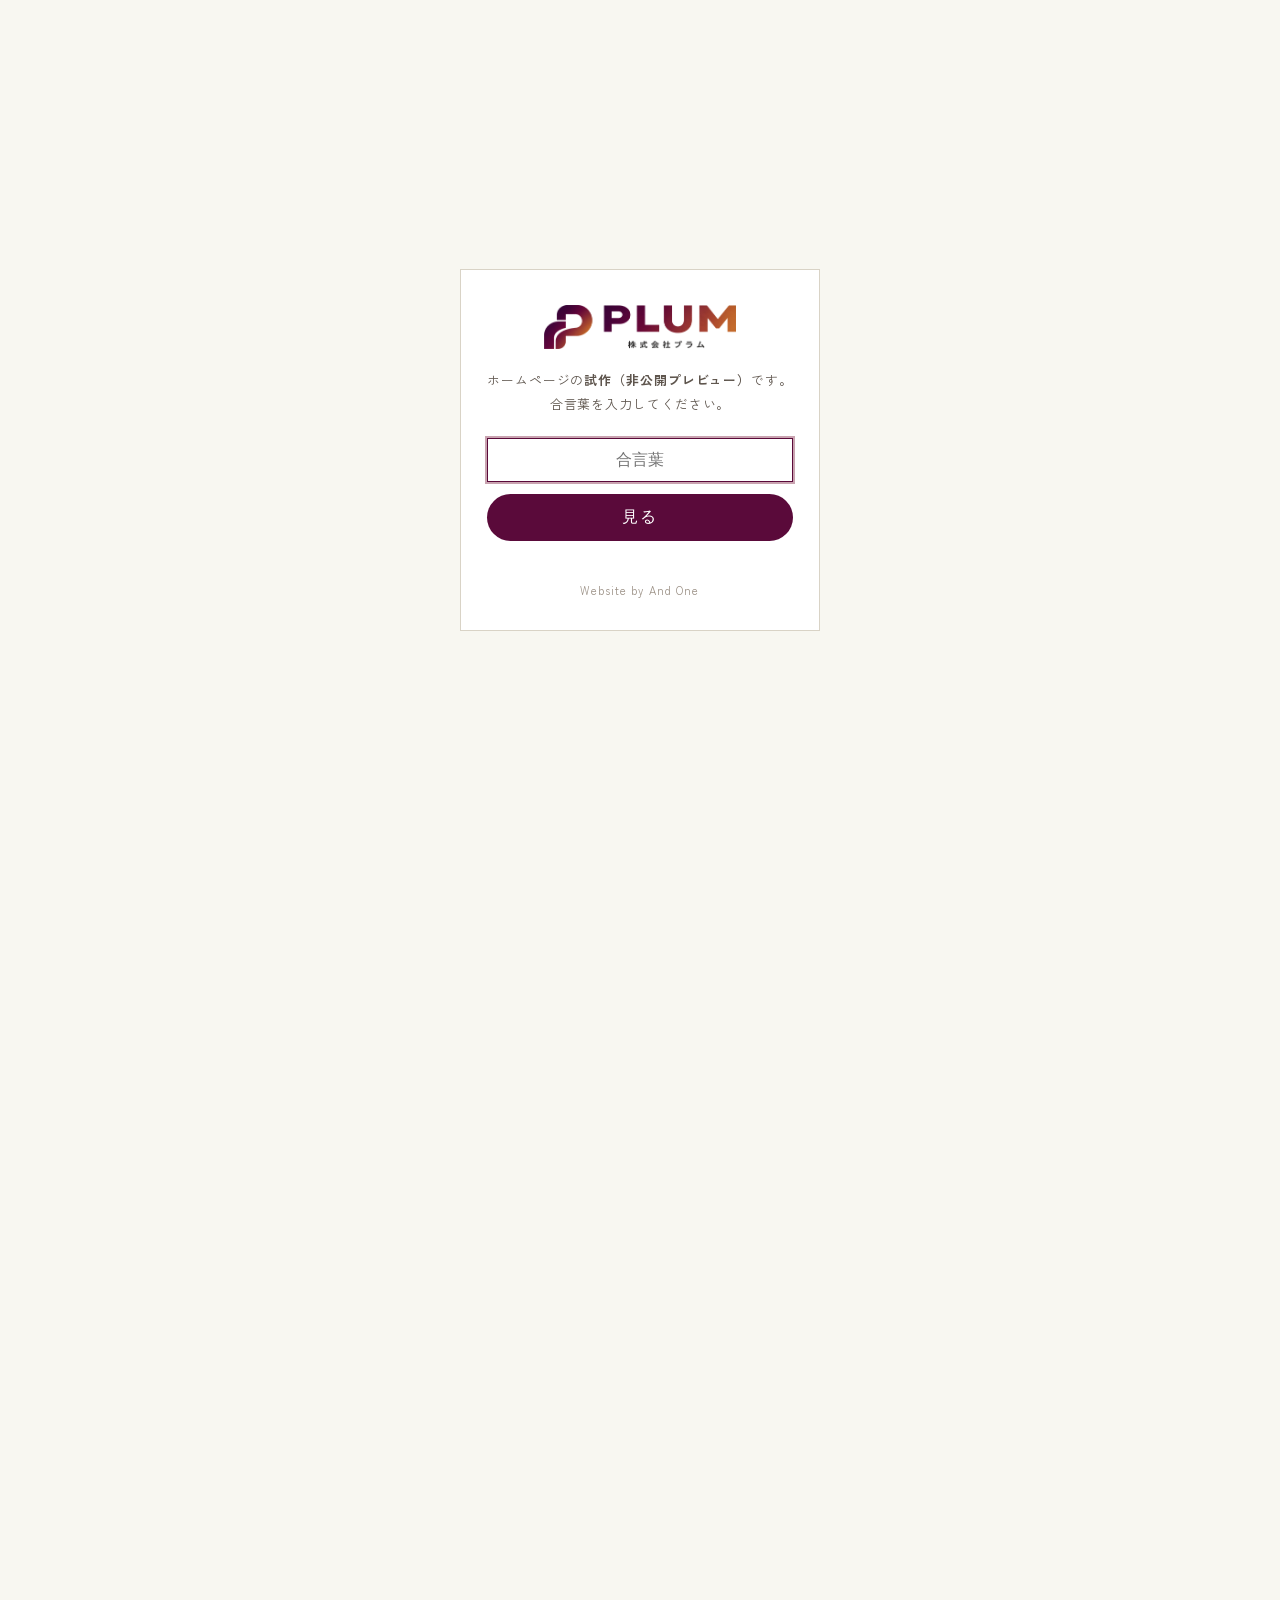
<file: jinzai.html>
<!doctype html>
<html lang="ja">
<head>
<meta charset="utf-8">
<meta name="viewport" content="width=device-width,initial-scale=1">
<title>人材紹介｜株式会社プラム</title>
<meta name="description" content="インドネシア人材の紹介と、採用後の定着支援。株式会社プラムの人材紹介事業。">
<meta name="robots" content="noindex">
<meta property="og:type" content="website">
<meta property="og:site_name" content="株式会社プラム">
<meta property="og:title" content="人材紹介｜株式会社プラム">
<meta property="og:description" content="インドネシア人材の紹介と、採用後の定着支援。株式会社プラムの人材紹介事業。">
<meta property="og:url" content="https://plum-coffee.jp/jinzai.html">
<meta property="og:image" content="https://plum-coffee.jp/img/ogp-v2.jpg">
<meta property="og:image:width" content="1200">
<meta property="og:image:height" content="630">
<meta property="og:image:alt" content="株式会社プラム　インドネシアのコーヒーを、確かなルートで日本へ。">
<meta property="og:locale" content="ja_JP">
<meta name="twitter:card" content="summary_large_image">
<link rel="icon" href="img/favicon.png" type="image/png">
<link rel="apple-touch-icon" href="img/apple-touch-icon.png">
<link rel="preconnect" href="https://fonts.googleapis.com">
<link rel="preconnect" href="https://fonts.gstatic.com" crossorigin>
<link href="https://fonts.googleapis.com/css2?family=Poppins:wght@300;400;500;600&family=Shippori+Mincho:wght@500;700&family=Zen+Kaku+Gothic+New:wght@400;500&display=swap" rel="stylesheet">
<script src="js/gate.js"></script>
<link rel="stylesheet" href="css/style.css">
</head>
<body>
<header class="header on-dark">
  <a href="index.html" class="logo" aria-label="株式会社プラム トップへ"><img class="logo-c" src="img/logo-h-color.png" alt="PLUM 株式会社プラム" width="168" height="38"><img class="logo-w" src="img/logo-h-white.png" alt="" width="163" height="38" aria-hidden="true"></a>
  <span class="credit">Website by And One</span>
  <button class="menu-btn" aria-expanded="false" aria-label="メニュー">MENU</button>
  <nav class="nav">
    <a href="coffee.html">コーヒー事業</a>
    <a href="#service">サービス</a>
    <a href="#flow">採用までの流れ</a>
    <a href="contact.html?type=jinzai" class="btn-sm">無料相談</a>
    <span class="langs"><a href="index.html" lang="ja" title="日本語" aria-current="true">JA</a><a href="en.html" lang="en" title="English">EN</a><a href="id.html" lang="id" title="Bahasa Indonesia">ID</a></span>
  </nav>
</header>

<main>
<div class="page-hero">
  <div class="bg" style="background-image:url(img/school-class.jpg)" role="img" aria-label="インドネシアの日本語学校で学ぶ生徒たち"></div>
  <div class="wrap inner">
    <p class="gate-label">HUMAN RESOURCES</p>
    <h1>安心できる外国人採用を、<br>私たちと共に。</h1>
  </div>
</div>

<section data-beans="2">
  <div class="narrow center fade">
    <p class="sec-label">ABOUT</p>
    <h2 class="sec-title">インドネシア人材に特化した、<br>採用の支援です。</h2>
    <p class="lead">日本に住むインドネシアの方から、<br>企業さまのご要望に合う人材を選び、<br>事前の面談でミスマッチを防ぎます。<br>採用後も現場をたずね、定着まで寄り添います。</p>
  </div>
</section>

<section id="service" class="bg-2">
  <div class="wrap">
    <div class="fade">
      <p class="sec-label">SERVICE</p>
      <h2 class="sec-title">サービス内容</h2>
    </div>
    <div class="svc">
      <div class="fade"><p class="num">01</p><h3>インドネシア人材の<br>マッチング</h3><p>ご要望をうかがい、合う人材を選んでご提案します。</p></div>
      <div class="fade"><p class="num">02</p><h3>外国人雇用の<br>コンサルティング</h3><p>受け入れの準備や制度について、ご相談に応じます。</p></div>
      <div class="fade"><p class="num">03</p><h3>採用後の<br>サポート・相談窓口</h3><p>毎月の現場訪問などで、働く方と企業さまの双方を支えます。</p></div>
    </div>
  </div>
</section>

<section id="flow">
  <div class="wrap">
    <div class="fade">
      <p class="sec-label">FLOW</p>
      <h2 class="sec-title">採用までの流れ</h2>
    </div>
    <ol class="flow fade" style="grid-template-columns:repeat(4,1fr)">
      <li><h4>ヒアリング</h4><p>求める人材や働く環境をうかがいます。</p></li>
      <li><h4>人材の選定</h4><p>ご要望に合う方を選び、事前に面談します。</p></li>
      <li><h4>人材のご提案</h4><p>面談の内容を添えて、ご紹介します。</p></li>
      <li><h4>採用決定</h4><p>採用後も、定着まで支援を続けます。</p></li>
    </ol>
    <table class="table fade" style="margin-top:72px">
      <tr><th>有料職業紹介事業</th><td>許可番号 23-ユ-303060</td></tr>
      <tr><th>登録支援機関</th><td>登録番号 25登-012195</td></tr>
      <tr><th>提携先</th><td><ul class="member-list">
        <li><a href="https://ohayonippon.com/" target="_blank" rel="noopener">Ohayo Nippon</a><small>提携先 日本語学校（インドネシア）</small></li>
        <li><a href="https://www.shoshi-kondo.com/" target="_blank" rel="noopener">近藤行政書士オフィス</a><small>提携先 行政書士</small></li>
        <li><a href="https://www.smilevisa.jp/" target="_blank" rel="noopener">株式会社CROSLAN（SMILE VISA）</a><small>代理店</small></li>
      </ul></td></tr>
      <tr><th>所属団体</th><td><ul class="member-list">
        <li><a href="https://nagoya-indonesia.or.jp/?page_id=279" target="_blank" rel="noopener">愛知・中部インドネシア友好親善協会</a><small>正会員／在名古屋インドネシア共和国名誉領事館内</small></li>
        <li><a href="https://inbound.aichi.jp/" target="_blank" rel="noopener">一般社団法人 愛知インバウンド協会</a><small>正会員</small></li>
      </ul></td></tr>
      <tr><th>料金</th><td>個別にご相談のうえ、お見積りいたします</td></tr>
    </table>
  </div>
</section>

<section class="cta">
  <div class="narrow fade">
    <p class="sec-label">CONTACT</p>
    <h2>人材のご相談</h2>
    <p>外国人採用がはじめての企業さまも、お気軽にご相談ください。</p>
    <div class="cta-btns"><a href="contact.html?type=jinzai" class="btn fill">無料で相談する</a></div>
    <p class="tel"><small>お電話でのお問い合わせ</small><a href="tel:0527406618" class="tel-link">052-740-6618</a></p>
  </div>
</section>
</main>

<footer class="footer">
  <div class="wrap">
    <div class="cols">
      <div>
        <a href="index.html" class="logo"><img src="img/logo-h-white.png" alt="PLUM 株式会社プラム" width="163" height="38"></a>
        <p style="margin-top:18px">〒468-0058<br>愛知県名古屋市天白区植田西2-1305-A<br>TEL／FAX <a href="tel:0527406618" class="tel-link">052-740-6618</a></p>
      </div>
      <div>
        <h5>BUSINESS</h5>
        <ul><li><a href="coffee.html">コーヒー事業</a></li><li><a href="jinzai.html">人材紹介</a></li></ul>
      </div>
      <div>
        <h5>COMPANY</h5>
        <ul><li><a href="index.html#news">お知らせ</a></li><li><a href="index.html#company">会社概要</a></li><li><a href="contact.html">お問い合わせ</a></li><li><a href="company-profile.pdf" target="_blank" rel="noopener">会社案内（PDF）</a></li><li><a href="en.html">English</a></li><li><a href="id.html">Bahasa Indonesia</a></li><li><a href="privacy.html">プライバシーポリシー</a></li></ul>
      </div>
    </div>
    <div class="copy"><span>© 2026 PLUM Co., Ltd.</span><span>plum-coffee.jp　／　Website by And One</span></div>
  </div>
</footer>
<div class="proto-bar">試作 v1｜黄色の札＝確認待ち</div>
<script src="js/main.js"></script>
</body>
</html>
</file>
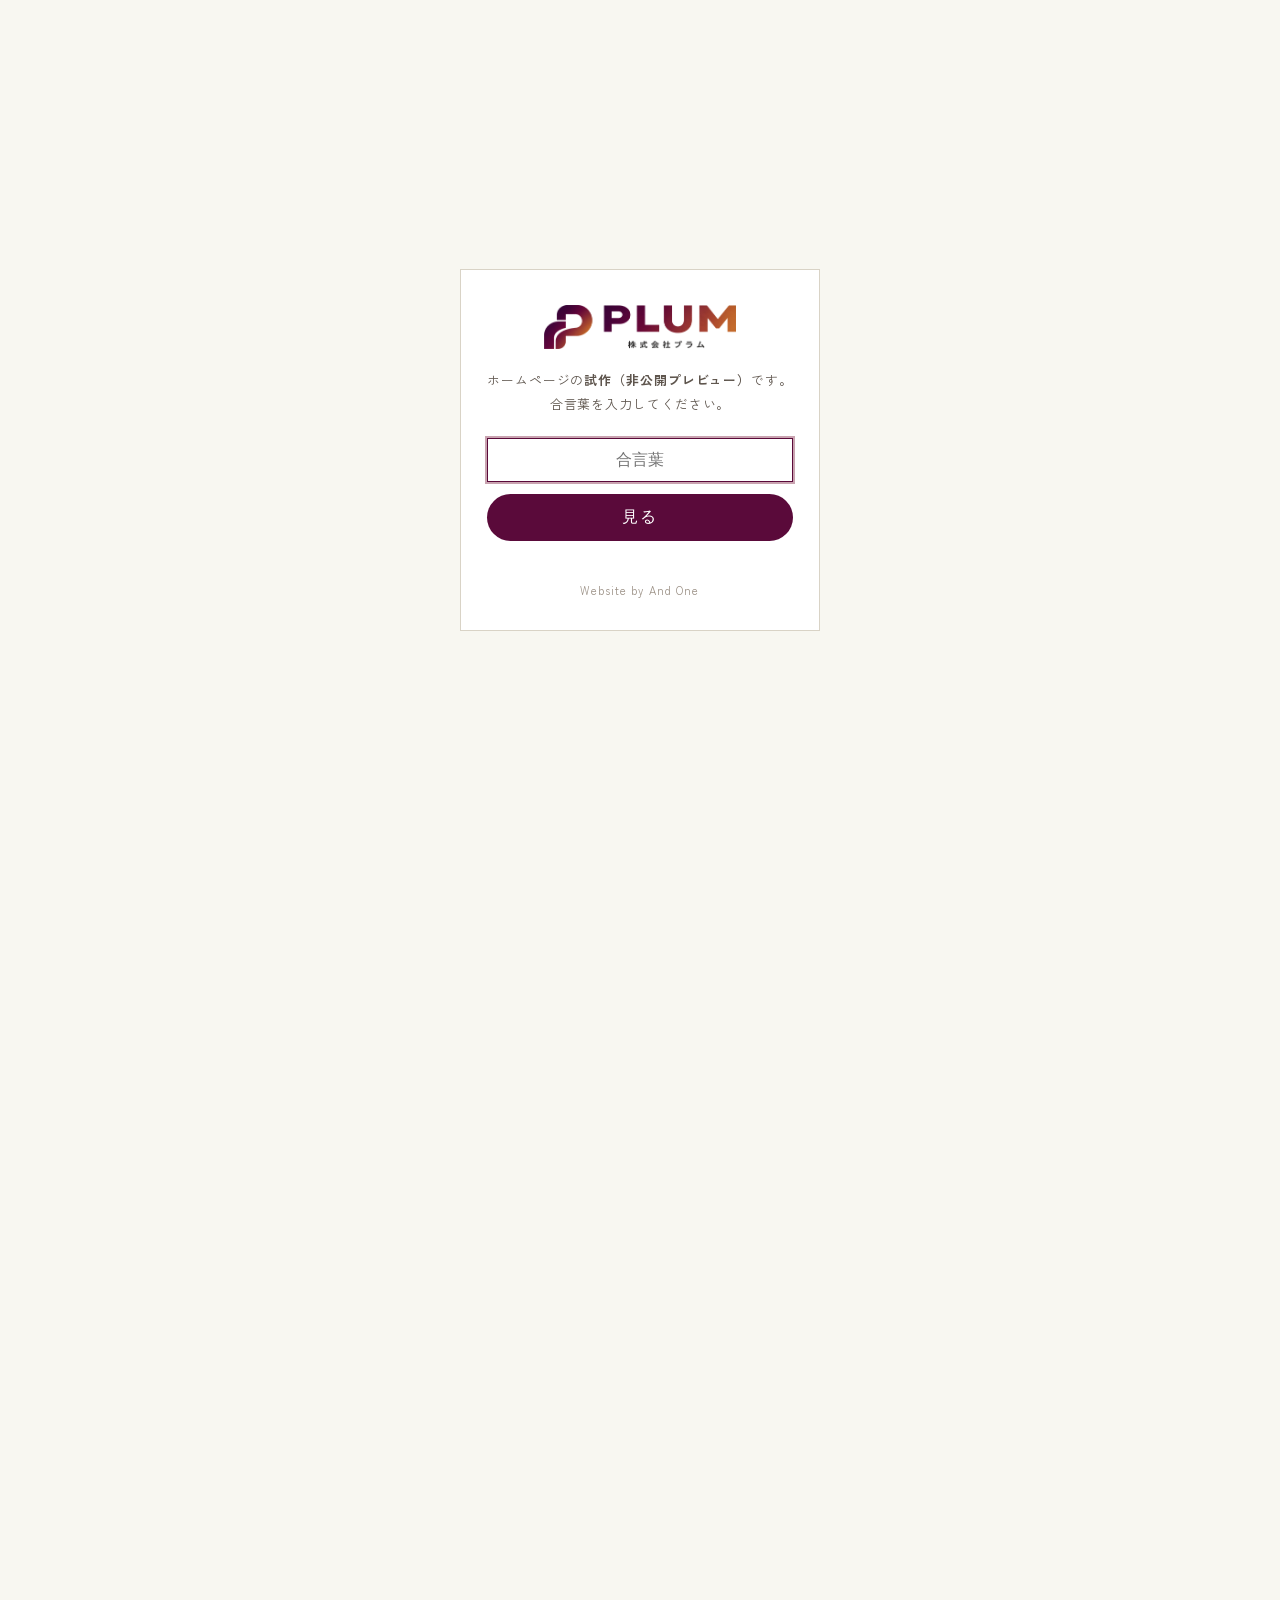
<file: news-expo.html>
<!doctype html>
<html lang="ja">
<head>
<meta charset="utf-8">
<meta name="viewport" content="width=device-width,initial-scale=1">
<title>Trade Expo Indonesiaで各地のコーヒーを確かめました｜株式会社プラム</title>
<meta name="description" content="インドネシアの貿易見本市「Trade Expo Indonesia」を訪れ、各地のコーヒーを試飲し、生産者や産地の行政の方と話しました。">
<meta name="robots" content="noindex">
<meta property="og:type" content="website">
<meta property="og:site_name" content="株式会社プラム">
<meta property="og:title" content="Trade Expo Indonesiaで各地のコーヒーを確かめました｜株式会社プラム">
<meta property="og:description" content="インドネシアの貿易見本市「Trade Expo Indonesia」を訪れ、各地のコーヒーを試飲し、生産者や産地の行政の方と話しました。">
<meta property="og:url" content="https://plum-coffee.jp/news-expo.html">
<meta property="og:image" content="https://plum-coffee.jp/img/ogp-v2.jpg">
<meta property="og:image:width" content="1200">
<meta property="og:image:height" content="630">
<meta property="og:image:alt" content="株式会社プラム　インドネシアのコーヒーを、確かなルートで日本へ。">
<meta property="og:locale" content="ja_JP">
<meta name="twitter:card" content="summary_large_image">
<link rel="icon" href="img/favicon.png" type="image/png">
<link rel="apple-touch-icon" href="img/apple-touch-icon.png">
<link rel="preconnect" href="https://fonts.googleapis.com">
<link rel="preconnect" href="https://fonts.gstatic.com" crossorigin>
<link href="https://fonts.googleapis.com/css2?family=Poppins:wght@300;400;500;600&family=Shippori+Mincho:wght@500;700&family=Zen+Kaku+Gothic+New:wght@400;500&display=swap" rel="stylesheet">
<script src="js/gate.js"></script>
<link rel="stylesheet" href="css/style.css">
</head>
<body>
<header class="header scrolled">
  <a href="index.html" class="logo" aria-label="株式会社プラム トップへ"><img class="logo-c" src="img/logo-h-color.png" alt="PLUM 株式会社プラム" width="168" height="38"><img class="logo-w" src="img/logo-h-white.png" alt="" width="163" height="38" aria-hidden="true"></a>
  <span class="credit">Website by And One</span>
  <button class="menu-btn" aria-expanded="false" aria-label="メニュー">MENU</button>
  <nav class="nav">
    <a href="coffee.html">コーヒー事業</a>
    <a href="jinzai.html">人材紹介</a>
    <a href="index.html#news">お知らせ</a>
    <a href="index.html#company">会社概要</a>
    <a href="contact.html" class="btn-sm">お問い合わせ</a>
    <span class="langs"><a href="index.html" lang="ja" title="日本語" aria-current="true">JA</a><a href="en.html" lang="en" title="English">EN</a><a href="id.html" lang="id" title="Bahasa Indonesia">ID</a></span>
  </nav>
</header>

<main>

<article class="article">
  <div class="narrow">
    <p class="art-meta"><time>2026.10.23</time><span class="cat">コーヒー事業</span></p>
    <h1>インドネシアの貿易見本市「Trade Expo Indonesia」で、<br>各地のコーヒーを確かめました</h1>
  </div>
  <figure class="art-hero fade"><div data-bg="img/expo-cupping.jpg" style="background-position:center 30%"></div><figcaption>見本市のブースで、その場で淹れたコーヒーを味わう</figcaption></figure>
  <div class="narrow art-body">
    <p>インドネシアの視察にあわせて、貿易見本市「Trade Expo Indonesia」を訪れました。食品から雑貨、家具まで、インドネシア各地の企業が集まる大きな見本市です。</p>
    <p>コーヒーのブースでは、生豆・焙煎豆を見比べ、その場で淹れてもらって香りと味を確かめました。西ジャワ州スカブミ県のブースでは、産地の行政の方から地元のコーヒーについて話を伺いました。</p>
    <div class="art-grid">
      <figure><div data-bg="img/beans-baskets.jpg"></div><figcaption>乾燥前の豆・生豆・焙煎豆</figcaption></figure>
      <figure><div data-bg="img/cupping-table.jpg"></div><figcaption>袋ごとの生豆を手に取って</figcaption></figure>
      <figure><div data-bg="img/expo-sukabumi.jpg"></div><figcaption>スカブミ県のブース</figcaption></figure>
      <figure><div data-bg="img/expo-entrance.jpg"></div><figcaption>会場の入口で</figcaption></figure>
    </div>
    <p>産地の方と直接話し、顔の見える関係を一つずつ増やしていくことが、安定したお取引の土台になると考えています。</p>
  </div>
  <div class="narrow art-foot"><a href="index.html#news">← お知らせ一覧へ</a><a href="coffee.html#onsite">コーヒー事業の「見本市」へ →</a></div>
</article>
</main>

<footer class="footer">
  <div class="wrap">
    <div class="cols">
      <div>
        <a href="index.html" class="logo"><img src="img/logo-h-white.png" alt="PLUM 株式会社プラム" width="163" height="38"></a>
        <p style="margin-top:18px">〒468-0058<br>愛知県名古屋市天白区植田西2-1305-A<br>TEL／FAX <a href="tel:0527406618" class="tel-link">052-740-6618</a></p>
      </div>
      <div>
        <h5>BUSINESS</h5>
        <ul><li><a href="coffee.html">コーヒー事業</a></li><li><a href="jinzai.html">人材紹介</a></li></ul>
      </div>
      <div>
        <h5>COMPANY</h5>
        <ul><li><a href="index.html#news">お知らせ</a></li><li><a href="index.html#company">会社概要</a></li><li><a href="contact.html">お問い合わせ</a></li><li><a href="company-profile.pdf" target="_blank" rel="noopener">会社案内（PDF）</a></li><li><a href="en.html">English</a></li><li><a href="id.html">Bahasa Indonesia</a></li><li><a href="privacy.html">プライバシーポリシー</a></li></ul>
      </div>
    </div>
    <div class="copy"><span>© 2026 PLUM Co., Ltd.</span><span>plum-coffee.jp　／　Website by And One</span></div>
  </div>
</footer>
<div class="proto-bar">試作 v1｜黄色の札＝確認待ち</div>
<script src="js/main.js"></script>
</body>
</html>
</file>
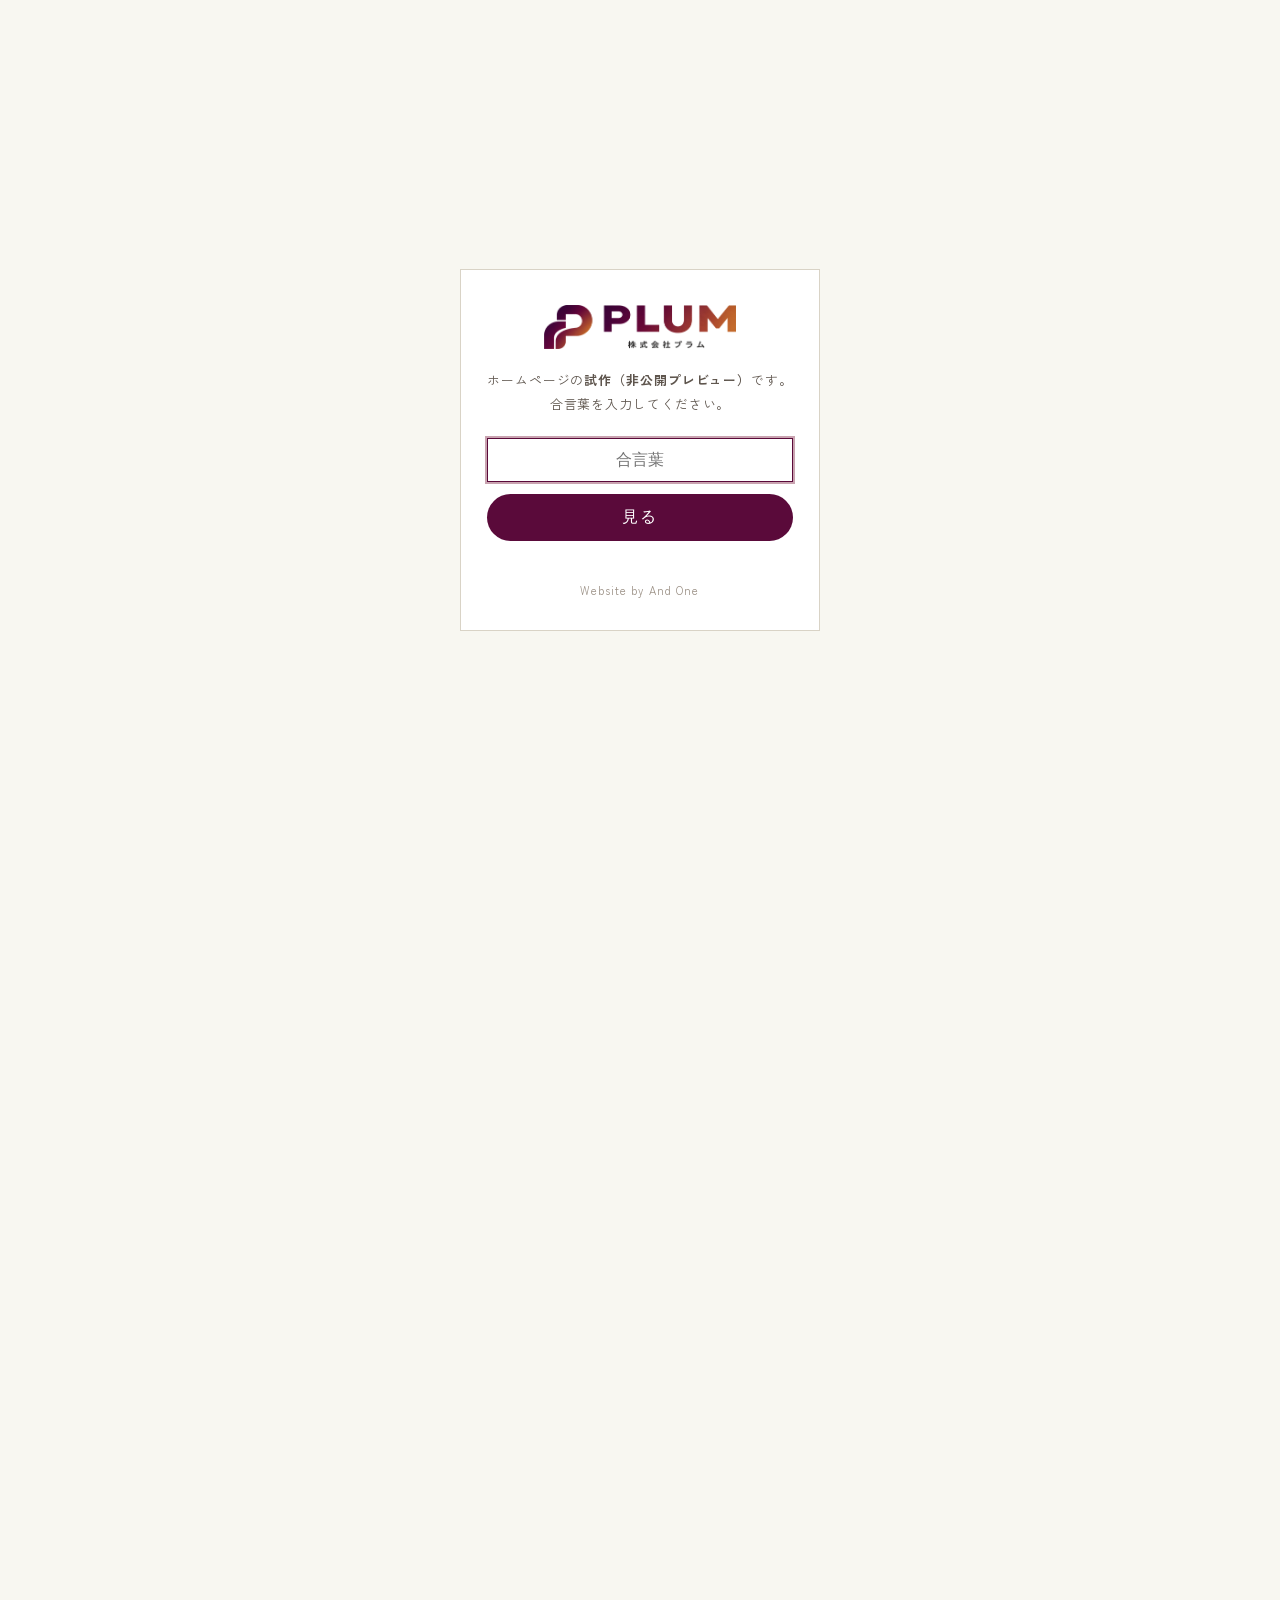
<file: news-wawai.html>
<!doctype html>
<html lang="ja">
<head>
<meta charset="utf-8">
<meta name="viewport" content="width=device-width,initial-scale=1">
<title>インドネシアのニュースサイトに掲載されました｜株式会社プラム</title>
<meta name="description" content="西ジャワ州スメダン県の農園を視察した様子が、インドネシアのニュースサイト「Wawai News」で紹介されました。">
<meta name="robots" content="noindex">
<meta property="og:type" content="website">
<meta property="og:site_name" content="株式会社プラム">
<meta property="og:title" content="インドネシアのニュースサイトに掲載されました｜株式会社プラム">
<meta property="og:description" content="西ジャワ州スメダン県の農園を視察した様子が、インドネシアのニュースサイト「Wawai News」で紹介されました。">
<meta property="og:url" content="https://plum-coffee.jp/news-wawai.html">
<meta property="og:image" content="https://plum-coffee.jp/img/ogp-v2.jpg">
<meta property="og:image:width" content="1200">
<meta property="og:image:height" content="630">
<meta property="og:image:alt" content="株式会社プラム　インドネシアのコーヒーを、確かなルートで日本へ。">
<meta property="og:locale" content="ja_JP">
<meta name="twitter:card" content="summary_large_image">
<link rel="icon" href="img/favicon.png" type="image/png">
<link rel="apple-touch-icon" href="img/apple-touch-icon.png">
<link rel="preconnect" href="https://fonts.googleapis.com">
<link rel="preconnect" href="https://fonts.gstatic.com" crossorigin>
<link href="https://fonts.googleapis.com/css2?family=Poppins:wght@300;400;500;600&family=Shippori+Mincho:wght@500;700&family=Zen+Kaku+Gothic+New:wght@400;500&display=swap" rel="stylesheet">
<script src="js/gate.js"></script>
<link rel="stylesheet" href="css/style.css">
</head>
<body>
<header class="header scrolled">
  <a href="index.html" class="logo" aria-label="株式会社プラム トップへ"><img class="logo-c" src="img/logo-h-color.png" alt="PLUM 株式会社プラム" width="168" height="38"><img class="logo-w" src="img/logo-h-white.png" alt="" width="163" height="38" aria-hidden="true"></a>
  <span class="credit">Website by And One</span>
  <button class="menu-btn" aria-expanded="false" aria-label="メニュー">MENU</button>
  <nav class="nav">
    <a href="coffee.html">コーヒー事業</a>
    <a href="jinzai.html">人材紹介</a>
    <a href="index.html#news">お知らせ</a>
    <a href="index.html#company">会社概要</a>
    <a href="contact.html" class="btn-sm">お問い合わせ</a>
    <span class="langs"><a href="index.html" lang="ja" title="日本語" aria-current="true">JA</a><a href="en.html" lang="en" title="English">EN</a><a href="id.html" lang="id" title="Bahasa Indonesia">ID</a></span>
  </nav>
</header>

<main>

<article class="article">
  <div class="narrow">
    <p class="art-meta"><time>2026.10.23</time><span class="cat">メディア掲載</span></p>
    <h1>インドネシアのニュースサイト「Wawai News」に、<br>スメダンの農園を視察した様子が掲載されました</h1>
  </div>
  <figure class="art-hero fade"><div data-bg="img/team-farm2.jpg"></div><figcaption>西ジャワ州スメダン県の農園で、生産者の皆さんと（2026年10月）</figcaption></figure>
  <div class="narrow art-body">
    <p>2026年10月、代表の安藤が、インドネシア・西ジャワ州スメダン県の標高1,300〜1,600mにあるコーヒー農園を訪ねました。化学肥料や農薬に頼らない栽培が、実際に畑で行われているかを、生産者の方と一緒に一つずつ確かめました。</p>
    <p>その様子が、インドネシアのニュースサイト「Wawai News」で紹介されました。記事では、日本へ輸出するには味だけでなく、栽培の記録や検査など「確かめられる品質」が求められることにも触れています。</p>
    <h2>記事で紹介された農園のこと</h2>
    <ul class="art-facts">
      <li><b>場所</b>西ジャワ州スメダン県（標高1,300〜1,600m）</li>
      <li><b>木の本数</b>農家グループが育てるアラビカ 約35,000本</li>
      <li><b>見込み</b>2027年初めごろに15〜20トンの生産</li>
    </ul>
    <p class="muted" style="font-size:13px">記事はインドネシア語です。上記は株式会社プラムによる要約です。</p>
    <p>私たちはこれからも現地に足を運び、記録と検査で裏付けられた品質のコーヒーを、日本の取引先へ届けていきます。</p>
    <a class="tf-link art-out" href="https://wawainews.id/35-ribu-pohon-kopi-sumedang-membidik-jepang-mampukah-petani-menaklukkan-standar-mutu-global/" target="_blank" rel="noopener"><span>元の記事を読む（Wawai News・インドネシア語）</span><i></i></a>
  </div>
  <div class="narrow art-foot"><a href="index.html#news">← お知らせ一覧へ</a><a href="coffee.html#trust">コーヒー事業の「信頼の根拠」へ →</a></div>
</article>
</main>

<footer class="footer">
  <div class="wrap">
    <div class="cols">
      <div>
        <a href="index.html" class="logo"><img src="img/logo-h-white.png" alt="PLUM 株式会社プラム" width="163" height="38"></a>
        <p style="margin-top:18px">〒468-0058<br>愛知県名古屋市天白区植田西2-1305-A<br>TEL／FAX <a href="tel:0527406618" class="tel-link">052-740-6618</a></p>
      </div>
      <div>
        <h5>BUSINESS</h5>
        <ul><li><a href="coffee.html">コーヒー事業</a></li><li><a href="jinzai.html">人材紹介</a></li></ul>
      </div>
      <div>
        <h5>COMPANY</h5>
        <ul><li><a href="index.html#news">お知らせ</a></li><li><a href="index.html#company">会社概要</a></li><li><a href="contact.html">お問い合わせ</a></li><li><a href="company-profile.pdf" target="_blank" rel="noopener">会社案内（PDF）</a></li><li><a href="en.html">English</a></li><li><a href="id.html">Bahasa Indonesia</a></li><li><a href="privacy.html">プライバシーポリシー</a></li></ul>
      </div>
    </div>
    <div class="copy"><span>© 2026 PLUM Co., Ltd.</span><span>plum-coffee.jp　／　Website by And One</span></div>
  </div>
</footer>
<div class="proto-bar">試作 v1｜黄色の札＝確認待ち</div>
<script src="js/main.js"></script>
</body>
</html>
</file>
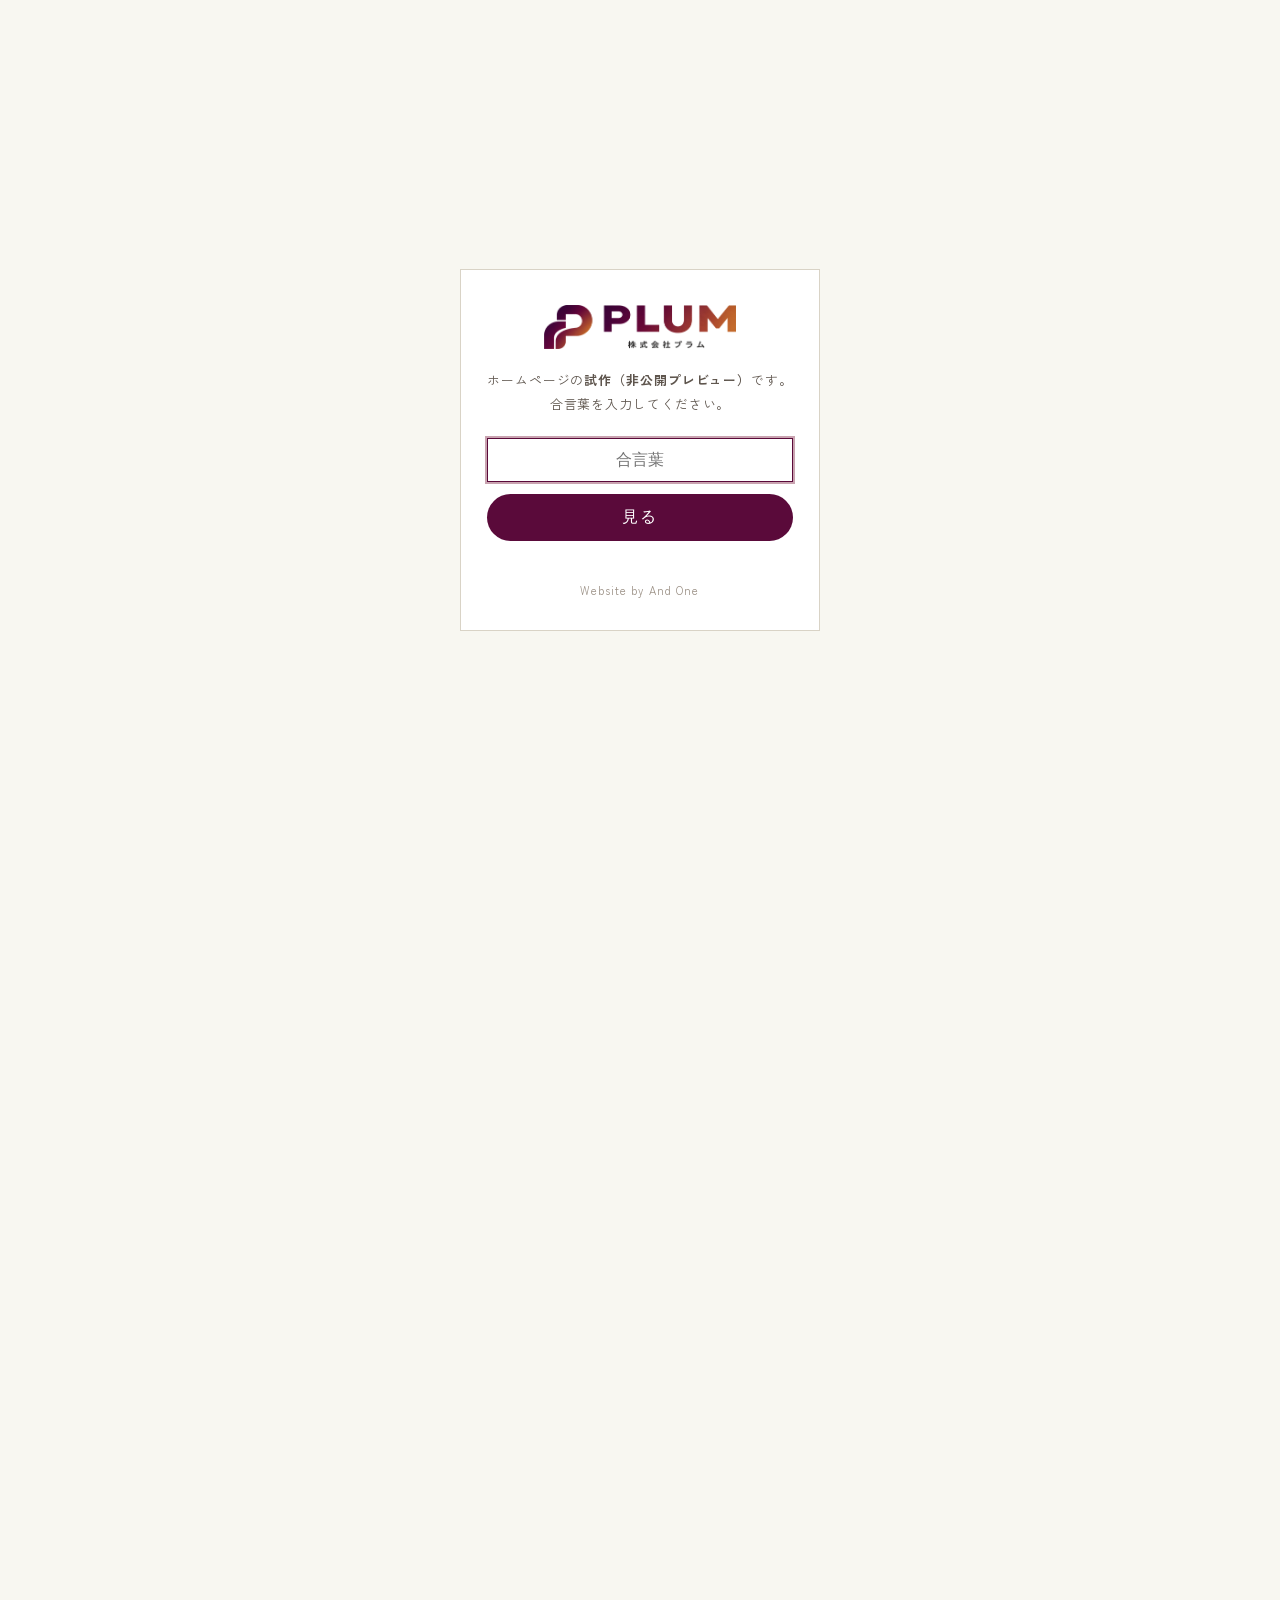
<file: privacy.html>
<!doctype html>
<html lang="ja">
<head>
<meta charset="utf-8">
<meta name="viewport" content="width=device-width,initial-scale=1">
<title>プライバシーポリシー｜株式会社プラム</title>
<meta name="description" content="株式会社プラムの個人情報の取り扱いについて。">
<meta name="robots" content="noindex">
<meta property="og:type" content="website">
<meta property="og:site_name" content="株式会社プラム">
<meta property="og:title" content="プライバシーポリシー｜株式会社プラム">
<meta property="og:description" content="株式会社プラムの個人情報の取り扱いについて。">
<meta property="og:url" content="https://plum-coffee.jp/privacy.html">
<meta property="og:image" content="https://plum-coffee.jp/img/ogp-v2.jpg">
<meta property="og:image:width" content="1200">
<meta property="og:image:height" content="630">
<meta property="og:image:alt" content="株式会社プラム　インドネシアのコーヒーを、確かなルートで日本へ。">
<meta property="og:locale" content="ja_JP">
<meta name="twitter:card" content="summary_large_image">
<link rel="icon" href="img/favicon.png" type="image/png">
<link rel="apple-touch-icon" href="img/apple-touch-icon.png">
<link rel="preconnect" href="https://fonts.googleapis.com">
<link rel="preconnect" href="https://fonts.gstatic.com" crossorigin>
<link href="https://fonts.googleapis.com/css2?family=Poppins:wght@300;400;500;600&family=Shippori+Mincho:wght@500;700&family=Zen+Kaku+Gothic+New:wght@400;500&display=swap" rel="stylesheet">
<script src="js/gate.js"></script>
<link rel="stylesheet" href="css/style.css">
</head>
<body>
<header class="header scrolled">
  <a href="index.html" class="logo" aria-label="株式会社プラム トップへ"><img class="logo-c" src="img/logo-h-color.png" alt="PLUM 株式会社プラム" width="168" height="38"><img class="logo-w" src="img/logo-h-white.png" alt="" width="163" height="38" aria-hidden="true"></a>
  <span class="credit">Website by And One</span>
  <button class="menu-btn" aria-expanded="false" aria-label="メニュー">MENU</button>
  <nav class="nav">
    <a href="coffee.html">コーヒー事業</a>
    <a href="jinzai.html">人材紹介</a>
    <a href="index.html#news">お知らせ</a>
    <a href="index.html#company">会社概要</a>
    <a href="contact.html" class="btn-sm">お問い合わせ</a>
    <span class="langs"><a href="index.html" lang="ja" title="日本語" aria-current="true">JA</a><a href="en.html" lang="en" title="English">EN</a><a href="id.html" lang="id" title="Bahasa Indonesia">ID</a></span>
  </nav>
</header>

<main>

<article class="article policy">
  <div class="narrow">
    <p class="sec-label">PRIVACY POLICY</p>
    <h1>プライバシーポリシー</h1>
    
  </div>
  <div class="narrow art-body">
    <p>株式会社プラム（以下「当社」）は、お客さまからお預かりする個人情報の大切さを認識し、個人情報の保護に関する法律その他の関係法令を守り、次のとおり適切に取り扱います。</p>
    <h2>1. 取得する個人情報</h2>
    <p>お問い合わせ、サンプルのご依頼、人材のご相談などの際に、会社名、お名前、メールアドレス、電話番号、住所、ご相談の内容などをお預かりします。</p>
    <h2>2. 利用の目的</h2>
    <ul><li>お問い合わせへの回答や、ご依頼への対応のため</li><li>コーヒー豆のサンプルの発送、お見積り、お取引のため</li><li>人材紹介・登録支援に関するご相談への対応のため</li><li>当社のサービスに関するご案内のため（ご希望の方のみ）</li></ul>
    <h2>3. 第三者への提供</h2>
    <p>法令に基づく場合を除き、ご本人の同意なく第三者に個人情報を提供することはありません。ただし、サンプルの発送やお取引のために、配送業者や提携先に必要な範囲で提供することがあります。</p>
    <h2>4. 安全管理</h2>
    <p>個人情報の漏えい、紛失、改ざんなどを防ぐため、必要かつ適切な安全管理の措置を行います。</p>
    <h2>5. 開示・訂正・削除のご請求</h2>
    <p>ご本人から個人情報の開示、訂正、利用の停止、削除などのご請求があった場合は、ご本人であることを確認したうえで、すみやかに対応します。</p>
    <h2>6. アクセス解析について</h2>
    <p>当サイトでは、サイトの改善のためにアクセス解析ツールを使うことがあります。個人を特定する情報は含みません。</p>
    <h2>7. お問い合わせ窓口</h2>
    <p>株式会社プラム<br>〒468-0058 愛知県名古屋市天白区植田西2-1305-A<br>TEL <a href="tel:0527406618" class="tel-link">052-740-6618</a></p>
    <p class="muted" style="font-size:13px">制定日：2026年11月25日</p>
  </div>
</article>
</main>

<footer class="footer">
  <div class="wrap">
    <div class="cols">
      <div>
        <a href="index.html" class="logo"><img src="img/logo-h-white.png" alt="PLUM 株式会社プラム" width="163" height="38"></a>
        <p style="margin-top:18px">〒468-0058<br>愛知県名古屋市天白区植田西2-1305-A<br>TEL／FAX <a href="tel:0527406618" class="tel-link">052-740-6618</a></p>
      </div>
      <div>
        <h5>BUSINESS</h5>
        <ul><li><a href="coffee.html">コーヒー事業</a></li><li><a href="jinzai.html">人材紹介</a></li></ul>
      </div>
      <div>
        <h5>COMPANY</h5>
        <ul><li><a href="index.html#news">お知らせ</a></li><li><a href="index.html#company">会社概要</a></li><li><a href="contact.html">お問い合わせ</a></li><li><a href="company-profile.pdf" target="_blank" rel="noopener">会社案内（PDF）</a></li><li><a href="en.html">English</a></li><li><a href="id.html">Bahasa Indonesia</a></li><li><a href="privacy.html">プライバシーポリシー</a></li></ul>
      </div>
    </div>
    <div class="copy"><span>© 2026 PLUM Co., Ltd.</span><span>plum-coffee.jp　／　Website by And One</span></div>
  </div>
</footer>
<div class="proto-bar">試作 v1｜黄色の札＝確認待ち</div>
<script src="js/main.js"></script>
</body>
</html>
</file>
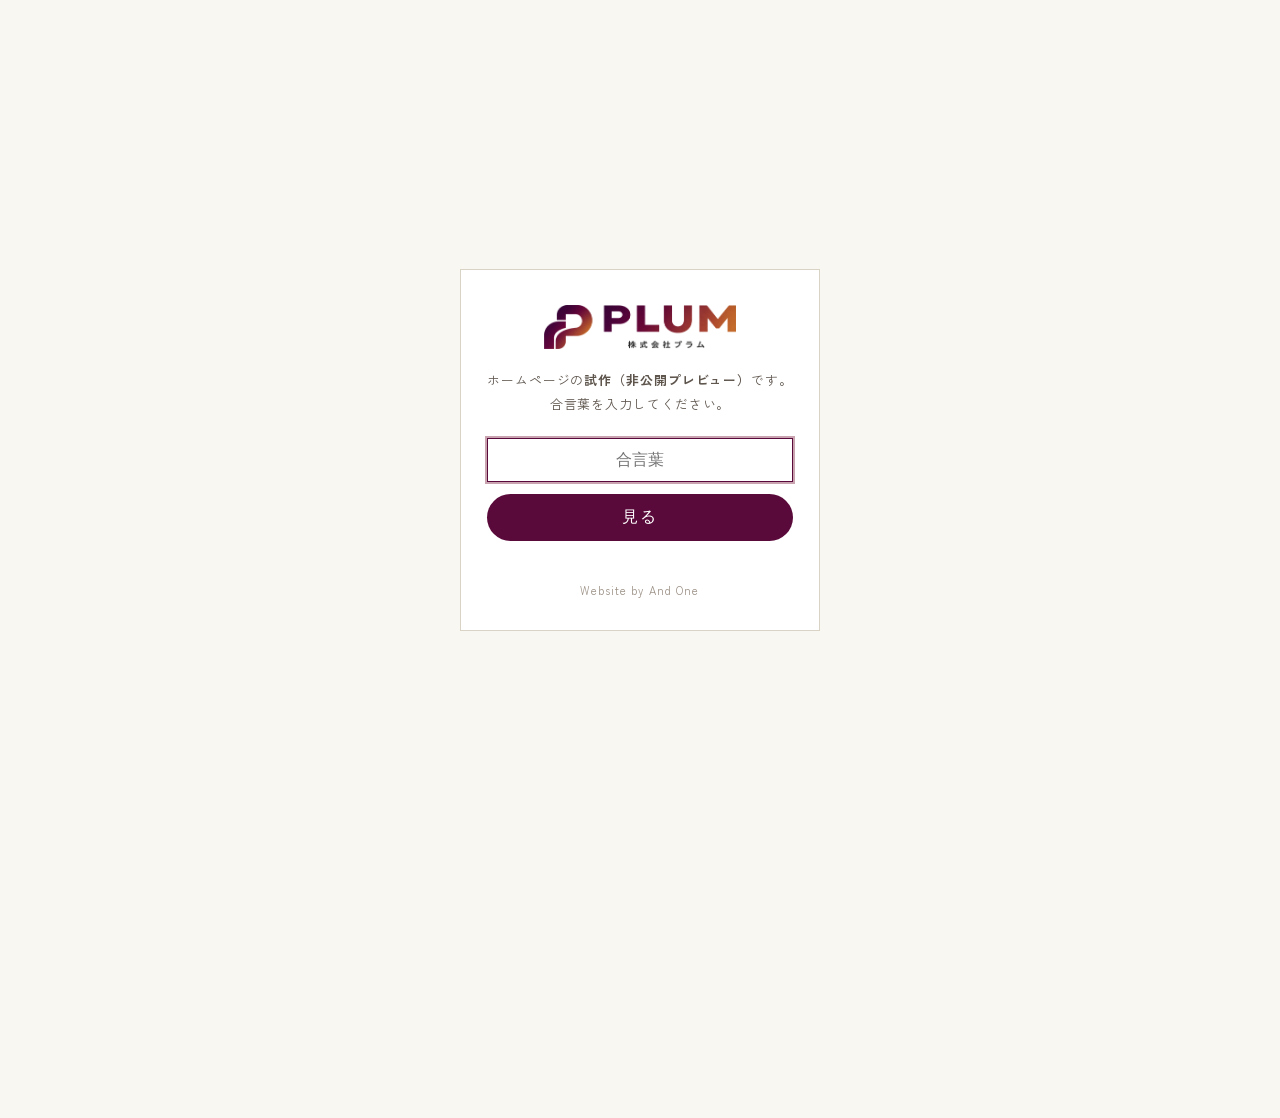
<file: thanks.html>
<!doctype html>
<html lang="ja">
<head>
<meta charset="utf-8">
<meta name="viewport" content="width=device-width,initial-scale=1">
<title>お問い合わせありがとうございました｜株式会社プラム</title>
<meta name="description" content="お問い合わせを受け付けました。">
<meta name="robots" content="noindex">
<meta property="og:type" content="website">
<meta property="og:site_name" content="株式会社プラム">
<meta property="og:title" content="お問い合わせありがとうございました｜株式会社プラム">
<meta property="og:description" content="お問い合わせを受け付けました。">
<meta property="og:url" content="https://plum-coffee.jp/thanks.html">
<meta property="og:image" content="https://plum-coffee.jp/img/ogp-v2.jpg">
<meta property="og:image:width" content="1200">
<meta property="og:image:height" content="630">
<meta property="og:image:alt" content="株式会社プラム　インドネシアのコーヒーを、確かなルートで日本へ。">
<meta property="og:locale" content="ja_JP">
<meta name="twitter:card" content="summary_large_image">
<link rel="icon" href="img/favicon.png" type="image/png">
<link rel="apple-touch-icon" href="img/apple-touch-icon.png">
<link rel="preconnect" href="https://fonts.googleapis.com">
<link rel="preconnect" href="https://fonts.gstatic.com" crossorigin>
<link href="https://fonts.googleapis.com/css2?family=Poppins:wght@300;400;500;600&family=Shippori+Mincho:wght@500;700&family=Zen+Kaku+Gothic+New:wght@400;500&display=swap" rel="stylesheet">
<script src="js/gate.js"></script>
<link rel="stylesheet" href="css/style.css">
</head>
<body>
<header class="header scrolled">
  <a href="index.html" class="logo" aria-label="株式会社プラム トップへ"><img class="logo-c" src="img/logo-h-color.png" alt="PLUM 株式会社プラム" width="168" height="38"><img class="logo-w" src="img/logo-h-white.png" alt="" width="163" height="38" aria-hidden="true"></a>
  <span class="credit">Website by And One</span>
  <button class="menu-btn" aria-expanded="false" aria-label="メニュー">MENU</button>
  <nav class="nav">
    <a href="coffee.html">コーヒー事業</a>
    <a href="jinzai.html">人材紹介</a>
    <a href="index.html#news">お知らせ</a>
    <a href="index.html#company">会社概要</a>
    <a href="contact.html" class="btn-sm">お問い合わせ</a>
    <span class="langs"><a href="index.html" lang="ja" title="日本語" aria-current="true">JA</a><a href="en.html" lang="en" title="English">EN</a><a href="id.html" lang="id" title="Bahasa Indonesia">ID</a></span>
  </nav>
</header>

<main>

<article class="article">
  <div class="narrow center">
    <p class="sec-label">THANK YOU</p>
    <h1>お問い合わせを受け付けました</h1>
    <div class="art-body">
      <p>このたびはお問い合わせいただき、ありがとうございます。<br>内容を確認のうえ、担当者よりご連絡いたします。</p>
      <p class="muted" style="font-size:14px">ご入力のメールアドレスに、受付のメールをお送りしました。<br>届いていない場合は、お手数ですがお電話でご連絡ください。<br>TEL <a href="tel:0527406618" class="tel-link">052-740-6618</a></p>
    </div>
    <div class="art-foot" style="justify-content:center"><a href="index.html">トップページへ戻る →</a></div>
  </div>
</article>
</main>

<footer class="footer">
  <div class="wrap">
    <div class="cols">
      <div>
        <a href="index.html" class="logo"><img src="img/logo-h-white.png" alt="PLUM 株式会社プラム" width="163" height="38"></a>
        <p style="margin-top:18px">〒468-0058<br>愛知県名古屋市天白区植田西2-1305-A<br>TEL／FAX <a href="tel:0527406618" class="tel-link">052-740-6618</a></p>
      </div>
      <div>
        <h5>BUSINESS</h5>
        <ul><li><a href="coffee.html">コーヒー事業</a></li><li><a href="jinzai.html">人材紹介</a></li></ul>
      </div>
      <div>
        <h5>COMPANY</h5>
        <ul><li><a href="index.html#news">お知らせ</a></li><li><a href="index.html#company">会社概要</a></li><li><a href="contact.html">お問い合わせ</a></li><li><a href="company-profile.pdf" target="_blank" rel="noopener">会社案内（PDF）</a></li><li><a href="en.html">English</a></li><li><a href="id.html">Bahasa Indonesia</a></li><li><a href="privacy.html">プライバシーポリシー</a></li></ul>
      </div>
    </div>
    <div class="copy"><span>© 2026 PLUM Co., Ltd.</span><span>plum-coffee.jp　／　Website by And One</span></div>
  </div>
</footer>
<div class="proto-bar">試作 v1｜黄色の札＝確認待ち</div>
<script src="js/main.js"></script>
</body>
</html>
</file>
<file: css/style.css>
/* 株式会社プラム サイト試作 v1（2026-11-17） */
:root{
  --paper:#F8F7F1;      /* 生成り（参考：加賀棒茶） */
  --paper-2:#EFECE2;
  --ink:#2A2521;
  --ink-soft:#5E554D;
  --line:#D9D3C6;
  --plum:#5A0A3A;       /* ロゴの紫（2026-11-24 ロゴに合わせて変更） */
  --plum-deep:#2C0620;
  --cherry:#A8342C;     /* 完熟チェリー */
  --leaf:#4E6A4B;
  --gold:#B08A4E;
  --mincho:"Shippori Mincho","Yu Mincho","YuMincho","Hiragino Mincho ProN",serif;
  --gothic:"Zen Kaku Gothic New","Hiragino Sans","Yu Gothic",sans-serif;
  --latin:"Poppins","Zen Kaku Gothic New",sans-serif;
}
*{box-sizing:border-box;margin:0;padding:0}
html{scroll-behavior:smooth}
body{background:var(--paper);color:var(--ink);font-family:var(--gothic);font-size:15px;line-height:2;letter-spacing:.06em;-webkit-font-smoothing:antialiased;overflow-x:hidden}
img{max-width:100%;display:block}
a{color:inherit;text-decoration:none}
.wrap{width:min(1120px,100% - 40px);margin-inline:auto}
.narrow{width:min(760px,100% - 40px);margin-inline:auto}

/* 試作用の「要確認」ラベル */
.tbd{display:inline-block;font-family:var(--gothic);font-size:11px;letter-spacing:.04em;line-height:1.5;background:#FFF1C9;color:#7A5A00;border:1px dashed #D8B24A;padding:1px 6px;border-radius:3px;vertical-align:middle;margin:0 2px}
.proto-bar{position:fixed;left:12px;bottom:12px;z-index:90;background:rgba(42,37,33,.86);color:#fff;font-size:11px;padding:6px 10px;border-radius:4px;letter-spacing:.04em;line-height:1.5}

/* ヘッダー */
.header{position:fixed;inset:0 0 auto 0;z-index:50;display:flex;align-items:center;justify-content:space-between;padding:18px 32px;transition:background .4s,padding .4s}
.header.scrolled{background:rgba(248,247,241,.94);backdrop-filter:blur(6px);padding:10px 32px;border-bottom:1px solid var(--line)}
.logo{display:flex;align-items:center;gap:10px;font-family:var(--latin);font-size:26px;letter-spacing:.12em;color:var(--plum)}
.logo small{font-family:var(--mincho);font-size:11px;letter-spacing:.2em;color:var(--ink-soft)}
.logo .mark{width:30px;height:30px;border-radius:50%;background:radial-gradient(circle at 35% 35%,#93485f,var(--plum) 60%,var(--plum-deep));position:relative}
.logo .mark::after{content:"";position:absolute;width:9px;height:6px;background:var(--leaf);border-radius:0 100% 0 100%;top:-3px;left:15px;transform:rotate(-20deg)}
.header.on-dark:not(.scrolled) .logo,.header.on-dark:not(.scrolled) .nav a{color:#fff}
.header.on-dark:not(.scrolled) .logo small{color:rgba(255,255,255,.8)}
.header.on-dark:not(.scrolled) .menu-btn{color:#fff}
.nav{display:flex;align-items:center;gap:28px;font-family:var(--mincho);font-size:13px}
.nav a{position:relative;padding:4px 0}
.nav a::after{content:"";position:absolute;left:0;bottom:0;width:0;height:1px;background:currentColor;transition:width .3s}
.nav a:hover::after{width:100%}
.nav .btn-sm{border:1px solid currentColor;padding:6px 18px;border-radius:999px}
.nav .btn-sm::after{display:none}
.menu-btn{display:none;background:none;border:0;font-family:var(--latin);font-size:15px;letter-spacing:.15em;color:inherit;cursor:pointer}

/* 制作表記（目立たせない） */
.credit{position:absolute;right:32px;top:2px;font-family:var(--latin);font-size:10px;letter-spacing:.18em;color:var(--ink-soft);opacity:.55;pointer-events:none;transition:opacity .4s}
.header.on-dark:not(.scrolled) .credit{color:#fff;opacity:.5}
.header.scrolled .credit{top:0;opacity:.45}

/* 2TOP ファーストビュー */
.gate{display:grid;grid-template-columns:1.7fr 1fr;height:100vh;min-height:620px}
.gate-panel{position:relative;overflow:hidden;display:flex;align-items:flex-end;color:#fff}
.gate-panel .bg{position:absolute;inset:0;background-size:cover;background-position:center;transform:scale(1.04);transition:transform 1.6s cubic-bezier(.2,.7,.2,1)}
.gate-panel:hover .bg{transform:scale(1.08)}
.gate-panel::before{content:"";position:absolute;inset:0;z-index:1;background:linear-gradient(180deg,rgba(0,0,0,.15) 0%,rgba(0,0,0,0) 35%,rgba(20,10,5,.62) 100%)}
.gate-coffee .bg{background-image:url(../img/cherry-drying.jpg);background-position:center 60%}
.gate-coffee::before{background:linear-gradient(180deg,rgba(0,0,0,.25) 0%,rgba(0,0,0,0) 30%,rgba(25,12,6,.55) 60%,rgba(25,12,6,.86) 100%)}
.gate-title,.gate-text{text-shadow:0 1px 14px rgba(0,0,0,.35)}
.gate-people{background:var(--plum-deep)}
.gate-people .bg{opacity:.38;filter:grayscale(.5)}
.gate-people::before{background:linear-gradient(180deg,rgba(63,27,40,.35),rgba(63,27,40,.92) 75%)}
.biz-card .ph.plain{display:flex;align-items:center;justify-content:center;flex-direction:column;background:var(--plum-deep);color:#F3EDE6;font-family:var(--latin);letter-spacing:.2em;font-size:clamp(22px,2.4vw,30px);line-height:1.5}
.biz-card .ph.plain small{font-family:var(--mincho);font-size:13px;letter-spacing:.3em;opacity:.7;margin-top:8px}
.gate-inner{position:relative;z-index:2;padding:0 56px 64px;width:100%}
.gate-label{font-family:var(--latin);font-size:15px;letter-spacing:.3em;opacity:.9}
.gate-title{font-family:var(--mincho);font-weight:500;line-height:1.6;margin:10px 0 18px}
.gate-coffee .gate-title{font-size:clamp(28px,3.4vw,46px)}
.gate-people .gate-title{font-size:clamp(22px,2.2vw,30px)}
.gate-text{font-size:13px;line-height:2;opacity:.92;max-width:30em}
.gate-link{display:inline-flex;align-items:center;gap:14px;margin-top:26px;font-family:var(--mincho);font-size:14px;border-bottom:1px solid rgba(255,255,255,.7);padding-bottom:6px}
.gate-link .arrow{transition:transform .3s}
.gate-panel:hover .arrow{transform:translateX(6px)}
.vertical-name{position:absolute;z-index:2;top:50%;left:50%;transform:translate(-50%,-62%);writing-mode:vertical-rl;font-family:var(--mincho);font-size:clamp(16px,1.5vw,20px);letter-spacing:.6em;color:#fff;text-shadow:0 1px 12px rgba(0,0,0,.35)}
.scroll-cue{position:absolute;z-index:3;left:50%;bottom:16px;font-family:var(--latin);font-size:11px;letter-spacing:.3em;color:#fff;writing-mode:vertical-rl;transform:translateX(-50%)}
.scroll-cue::after{content:"";display:block;width:1px;height:48px;background:rgba(255,255,255,.8);margin:10px auto 0;animation:cue 2.2s infinite}
@keyframes cue{0%{transform:scaleY(0);transform-origin:top}50%{transform:scaleY(1);transform-origin:top}51%{transform-origin:bottom}100%{transform:scaleY(0);transform-origin:bottom}}

/* 下層ページのヒーロー */
.page-hero{position:relative;height:78vh;min-height:520px;display:flex;align-items:flex-end;color:#fff;overflow:hidden}
.page-hero .bg{position:absolute;inset:0;background-size:cover;background-position:center}
.page-hero::before{content:"";position:absolute;inset:0;z-index:1;background:linear-gradient(180deg,rgba(0,0,0,.2),rgba(0,0,0,0) 40%,rgba(20,10,5,.6))}
.page-hero .inner{position:relative;z-index:2;padding:0 0 72px}
.page-hero h1{font-family:var(--mincho);font-weight:500;font-size:clamp(28px,3.6vw,48px);line-height:1.6}
.page-hero.solid{background:var(--plum-deep);height:56vh}
.page-hero.solid::before{display:none}

/* セクション共通 */
section{padding:140px 0}
.sec-label{font-family:var(--latin);font-size:14px;letter-spacing:.3em;color:var(--plum);display:flex;align-items:center;gap:14px}
.sec-label::before{content:"";width:28px;height:1px;background:currentColor}
.sec-title{font-family:var(--mincho);font-weight:500;font-size:clamp(24px,2.6vw,34px);line-height:1.7;margin:16px 0 32px}
.lead{font-family:var(--mincho);font-size:16px;line-height:2.4}
.muted{color:var(--ink-soft)}
.center{text-align:center}
.center .sec-label{justify-content:center}
.center .sec-label::after{content:"";width:28px;height:1px;background:currentColor}
.bg-2{background:var(--paper-2)}
.bg-dark{background:var(--plum-deep);color:#F3EDE6}
.bg-dark .sec-label{color:#D9B9A0}

/* メッセージ（短い行の一段組み） */
.message p{font-family:var(--mincho);font-size:17px;line-height:2.6;margin-bottom:2.2em}

/* 2事業カード */
.biz{display:grid;grid-template-columns:1.6fr 1fr;gap:28px;margin-top:56px}
.biz-card{position:relative;display:block;background:#fff;overflow:hidden}
.biz-card .ph{aspect-ratio:16/10;background-size:cover;background-position:center;transition:transform 1.2s}
.biz-card:hover .ph{transform:scale(1.05)}
.biz-card .body{padding:30px 32px 34px}
.biz-card .en{font-family:var(--latin);letter-spacing:.25em;color:var(--plum);font-size:13px}
.biz-card h3{font-family:var(--mincho);font-weight:500;font-size:22px;margin:6px 0 10px}
.biz-card p{font-size:13.5px;color:var(--ink-soft)}
.biz-card .more{display:inline-block;margin-top:18px;font-family:var(--mincho);font-size:13px;border-bottom:1px solid var(--ink);padding-bottom:3px}
.biz-card.small .ph{aspect-ratio:16/12.2}

/* 強み */
.strengths{display:grid;grid-template-columns:repeat(3,1fr);gap:48px;margin-top:64px}
.strength .num{font-family:var(--latin);font-size:44px;color:var(--cherry);line-height:1}
.strength .ph{aspect-ratio:4/5;background-size:cover;background-position:center;margin:18px 0 22px}
.strength h3{font-family:var(--mincho);font-weight:500;font-size:19px;line-height:1.7;margin-bottom:10px}
.strength p{font-size:13.5px;color:var(--ink-soft)}

/* 産地マップ */
.origin{display:grid;grid-template-columns:1.55fr 1fr;gap:48px;align-items:start;margin-top:48px}
.map-box{position:relative;background:#fff;padding:24px 18px 14px}
.map-box svg{width:100%;height:auto;display:block}
.map-box .dots circle{fill:#CFC7B8}
.map-box .marker{cursor:pointer}
.map-box .marker .ring{fill:var(--cherry);opacity:.18;transform-box:fill-box;transform-origin:center;animation:pulse 2.6s infinite}
.map-box .marker .core{fill:var(--cherry);stroke:#fff;stroke-width:2}
.map-box .marker text{font-family:var(--mincho);font-size:15px;fill:var(--ink);paint-order:stroke;stroke:#fff;stroke-width:4px}
.map-box .marker.active .core{fill:var(--plum)}
.map-box .marker.active text{fill:var(--plum);font-weight:700}
@keyframes pulse{0%{transform:scale(.6);opacity:.35}100%{transform:scale(2.2);opacity:0}}
.map-note{font-size:11px;color:var(--ink-soft);margin-top:6px;text-align:right}
.region-tabs{display:flex;flex-wrap:wrap;gap:8px;margin-bottom:18px}
.region-tabs button{font-family:var(--mincho);font-size:13px;letter-spacing:.06em;background:none;border:1px solid var(--line);padding:6px 14px;border-radius:999px;cursor:pointer;color:var(--ink)}
.region-tabs button.active{background:var(--plum);border-color:var(--plum);color:#fff}
.region-card{background:#fff;padding:28px 28px 26px;border-top:3px solid var(--plum)}
.region-card .en{font-family:var(--latin);letter-spacing:.2em;color:var(--plum);font-size:13px}
.region-card h3{font-family:var(--mincho);font-weight:500;font-size:22px;margin:4px 0 16px}
.region-card dl{display:grid;grid-template-columns:auto 1fr;gap:10px 16px;font-size:13.5px}
.region-card dt{color:var(--ink-soft)}
.region-card dd .tag{display:inline-block;font-size:12px;border:1px solid var(--line);padding:0 10px;border-radius:999px;margin:0 4px 4px 0;background:var(--paper)}

/* 収穫カレンダー */
.calendar{margin-top:64px;background:#fff;padding:28px 28px 22px;overflow-x:auto}
.calendar h3{font-family:var(--mincho);font-weight:500;font-size:19px;margin-bottom:6px}
.cal{min-width:720px;border-collapse:collapse;width:100%;font-size:12.5px;margin-top:14px;table-layout:fixed}
.cal th.row{width:210px}
.cal th,.cal td{border-bottom:1px solid #EEE9DF;padding:9px 0;text-align:center;font-weight:400}
.cal thead th{color:var(--ink-soft);font-family:var(--latin);font-size:14px}
.cal th.row{text-align:left;padding-right:14px;white-space:nowrap;font-family:var(--mincho)}
.cal th.row small{display:block;color:var(--ink-soft);font-family:var(--gothic);font-size:11px}
.cal td{position:relative;height:38px}
.cal td.on::before{content:"";position:absolute;inset:11px 0;background:var(--cherry);opacity:.85}
.cal td.on.arabica::before{background:var(--plum)}
.cal td.on.robusta::before{background:var(--gold)}
.cal td.on.other::before{background:var(--leaf)}
.cal td.on.start::before{border-radius:999px 0 0 999px;left:4px}
.cal td.on.end::before{border-radius:0 999px 999px 0;right:4px}
.cal tr.hl th.row{color:var(--plum);font-weight:700}
.legend{display:flex;gap:18px;flex-wrap:wrap;font-size:12px;color:var(--ink-soft);margin-top:12px}
.legend i{display:inline-block;width:18px;height:8px;border-radius:999px;margin-right:6px;vertical-align:middle}

/* 現地の工程（横スクロール写真） */
.process{display:grid;grid-template-columns:repeat(4,1fr);gap:20px;margin-top:56px}
.process figure .ph{aspect-ratio:3/4;background-size:cover;background-position:center}
.process figcaption{margin-top:14px}
.process .step{font-family:var(--latin);color:var(--cherry);letter-spacing:.2em;font-size:13px}
.process h4{font-family:var(--mincho);font-weight:500;font-size:17px;margin:2px 0 4px}
.process p{font-size:12.5px;color:var(--ink-soft);line-height:1.9}

/* 写真の帯 */
.photo-band{display:grid;grid-template-columns:2fr 1fr 1fr;gap:6px;height:min(56vw,520px)}
.photo-band div{background-size:cover;background-position:center}

/* 裏付け */
.evidence{display:grid;grid-template-columns:repeat(3,1fr);gap:24px;margin-top:48px}
.evi{border:1px solid rgba(255,255,255,.22);padding:30px 28px}
.evi .en{font-family:var(--latin);letter-spacing:.2em;font-size:12px;color:#D9B9A0}
.evi h3{font-family:var(--mincho);font-weight:500;font-size:19px;margin:8px 0 10px;line-height:1.6}
.evi p{font-size:13px;opacity:.85}
.evi a{display:inline-block;margin-top:12px;font-size:12.5px;border-bottom:1px solid rgba(255,255,255,.6)}

/* 流れ */
.flow{display:grid;grid-template-columns:repeat(5,1fr);margin-top:56px;counter-reset:f;border-top:1px solid var(--line)}
.flow li{list-style:none;padding:28px 20px 0 0;position:relative}
.flow li::before{counter-increment:f;content:"0" counter(f);font-family:var(--latin);font-size:30px;color:var(--plum);display:block;line-height:1}
.flow li::after{content:"";position:absolute;top:-4px;left:0;width:7px;height:7px;border-radius:50%;background:var(--plum)}
.flow h4{font-family:var(--mincho);font-weight:500;font-size:16px;margin:12px 0 6px}
.flow p{font-size:12.5px;color:var(--ink-soft);line-height:1.9}

/* お知らせ */
.news{margin-top:40px;border-top:1px solid var(--line)}
.news a{display:grid;grid-template-columns:110px 130px 1fr auto;gap:16px;align-items:center;padding:22px 4px;border-bottom:1px solid var(--line);transition:background .3s}
.news a:hover{background:rgba(255,255,255,.6)}
.news time{font-family:var(--latin);font-size:15px;color:var(--ink-soft)}
.news .cat{font-size:11px;text-align:center;border:1px solid var(--plum);color:var(--plum);padding:1px 8px;border-radius:999px}
.news .ttl{font-family:var(--mincho);font-size:15px}

/* 会社概要 */
.table{width:100%;border-collapse:collapse;margin-top:32px;font-size:14px}
.table th,.table td{border-bottom:1px solid var(--line);padding:20px 8px;text-align:left;vertical-align:top}
.table th{width:26%;font-family:var(--mincho);font-weight:500;color:var(--ink-soft)}

/* 人材ページ */
.svc{display:grid;grid-template-columns:repeat(3,1fr);gap:24px;margin-top:48px}
.svc div{background:#fff;padding:34px 28px}
.svc .num{font-family:var(--latin);font-size:34px;color:var(--plum);line-height:1}
.svc h3{font-family:var(--mincho);font-weight:500;font-size:19px;margin:14px 0 10px}
.svc p{font-size:13.5px;color:var(--ink-soft)}

/* お問い合わせ */
.cta{background:var(--plum);color:#fff;text-align:center;padding:110px 0}
.cta .sec-label{color:#EBC9B4;justify-content:center}
.cta .sec-label::after{content:"";width:28px;height:1px;background:currentColor}
.cta h2{font-family:var(--mincho);font-weight:500;font-size:clamp(22px,2.4vw,30px);margin:16px 0 14px}
.cta p{font-size:13.5px;opacity:.9}
.cta-btns{display:flex;gap:16px;justify-content:center;margin-top:36px;flex-wrap:wrap}
.btn{display:inline-flex;align-items:center;gap:12px;font-family:var(--mincho);font-size:15px;padding:16px 38px;border:1px solid #fff;border-radius:999px;transition:background .3s,color .3s}
.btn:hover{background:#fff;color:var(--plum)}
.btn.fill{background:#fff;color:var(--plum)}
.btn.fill:hover{background:transparent;color:#fff}
.tel{margin-top:34px;font-family:var(--latin);font-size:30px;letter-spacing:.12em}
.tel small{display:block;font-family:var(--gothic);font-size:12px;letter-spacing:.06em;opacity:.8}

.form{display:grid;gap:22px;margin-top:40px}
.form label{display:block;font-family:var(--mincho);font-size:14px;margin-bottom:6px}
.form label .req{font-size:11px;color:#fff;background:var(--cherry);padding:0 6px;margin-left:8px;border-radius:2px}
.form input,.form select,.form textarea{width:100%;font:inherit;font-size:15px;padding:14px 16px;border:1px solid var(--line);background:#fff;border-radius:2px}
.form textarea{min-height:160px}
.form .radios{display:flex;gap:22px;flex-wrap:wrap;font-size:14px}
.form .radios label{font-family:var(--gothic);display:flex;gap:6px;align-items:center;margin:0}
.form .radios input{width:auto}
.form button{justify-self:center;font-family:var(--mincho);font-size:16px;background:var(--plum);color:#fff;border:0;padding:16px 64px;border-radius:999px;cursor:pointer}

/* フッター */
.footer{background:#211B18;color:#CFC6BC;padding:72px 0 36px;font-size:12.5px}
.footer .cols{display:grid;grid-template-columns:1.4fr 1fr 1fr;gap:40px}
.footer .logo{color:#fff}
.footer .logo small{color:#CFC6BC}
.footer h5{font-family:var(--latin);font-size:13px;letter-spacing:.25em;color:#fff;font-weight:400;margin-bottom:10px}
.footer ul{list-style:none}
.footer li a:hover{color:#fff}
.footer .copy{margin-top:56px;border-top:1px solid #3a322d;padding-top:22px;font-family:var(--latin);letter-spacing:.1em;display:flex;justify-content:space-between;gap:12px;flex-wrap:wrap}

/* ふわっと表示 */
.fade{opacity:0;transform:translateY(24px);transition:opacity 1.1s ease,transform 1.1s ease}
.fade.in{opacity:1;transform:none}
@media (prefers-reduced-motion:reduce){.fade{opacity:1;transform:none;transition:none}.gate-panel .bg{transition:none}}

/* スマホ */
@media (max-width:860px){
  body{font-size:14px}
  section{padding:88px 0}
  .header{padding:14px 18px}
  .header.scrolled{padding:10px 18px}
  .menu-btn{display:block}
  .nav{position:fixed;inset:0;background:var(--plum-deep);flex-direction:column;justify-content:center;gap:26px;font-size:17px;color:#fff !important;opacity:0;pointer-events:none;transition:opacity .4s}
  .nav a{color:#fff !important}
  body.menu-open .nav{opacity:1;pointer-events:auto}
  body.menu-open .menu-btn{color:#fff;position:relative;z-index:60}
  .gate{grid-template-columns:1fr;grid-template-rows:1.6fr 1fr;height:100svh;min-height:640px}
  .gate-inner{padding:0 22px 30px}
  .gate-coffee .gate-title{font-size:23px}
  .gate-people .gate-title{font-size:19px}
  .page-hero h1{font-size:24px}
  .page-hero .inner{padding-bottom:48px}
  .gate-text{display:none}
  .gate-link{margin-top:12px}
  .vertical-name{top:42%}
  .scroll-cue{display:none}
  .biz,.strengths,.origin,.evidence,.svc,.footer .cols{grid-template-columns:1fr}
  .strengths{gap:56px}
  .process{grid-template-columns:repeat(2,1fr)}
  .flow{grid-template-columns:1fr;border-top:0;border-left:1px solid var(--line);padding-left:22px}
  .flow li{padding:0 0 30px}
  .flow li::after{left:-26px;top:8px}
  .news a{grid-template-columns:auto auto;row-gap:4px}
  .news .ttl{grid-column:1/-1}
  .news .arr{display:none}
  .table th{width:32%}
  .photo-band{grid-template-columns:1fr 1fr;height:auto}
  .photo-band div{aspect-ratio:1}
  .photo-band div:first-child{grid-column:1/-1;aspect-ratio:16/10}
  .message p{font-size:15.5px}
}

/* ===== v2：レイアウトの見直し（2026-11-17） ===== */

/* 事業：同じ大きさの写真と文章を、左右交互に並べる */
.biz-rows{margin-top:64px;display:grid;gap:96px}
.biz-row{display:grid;grid-template-columns:7fr 5fr;align-items:center;gap:0;position:relative}
.biz-row.rev{grid-template-columns:5fr 7fr}
.biz-row.rev .biz-ph{order:2}
.biz-ph{aspect-ratio:3/2;overflow:hidden}
.biz-ph div{width:100%;height:100%;background-size:cover;background-position:center;transition:transform 1.4s cubic-bezier(.2,.7,.2,1)}
.biz-row:hover .biz-ph div{transform:scale(1.04)}
.biz-txt{padding:0 0 0 64px}
.biz-row.rev .biz-txt{padding:0 64px 0 0}
.biz-no{font-family:var(--latin);font-size:64px;line-height:1;color:var(--plum);display:flex;align-items:baseline;gap:16px}
.biz-no span{font-size:12px;letter-spacing:.3em;color:var(--ink-soft)}
.biz-txt h3{font-family:var(--mincho);font-weight:500;font-size:26px;margin:22px 0 18px;padding-bottom:18px;border-bottom:1px solid var(--line)}
.biz-txt p{font-size:14px;color:var(--ink-soft);line-height:2.1}
.biz-txt .more{display:inline-flex;align-items:center;gap:14px;margin-top:28px;font-family:var(--mincho);font-size:14px}
.biz-txt .more i{display:inline-block;width:44px;height:44px;border:1px solid var(--ink);border-radius:50%;position:relative;transition:background .3s}
.biz-txt .more i::after{content:"";position:absolute;left:15px;top:50%;width:12px;height:1px;background:var(--ink);box-shadow:0 0 0 0}
.biz-txt .more i::before{content:"";position:absolute;left:21px;top:calc(50% - 3px);width:6px;height:6px;border-top:1px solid var(--ink);border-right:1px solid var(--ink);transform:rotate(45deg)}
.biz-row:hover .more i{background:var(--plum);border-color:var(--plum)}
.biz-row:hover .more i::after{background:#fff}
.biz-row:hover .more i::before{border-color:#fff}

/* 写真の帯：同じ大きさで、ゆっくり右から左へ */
.marquee{overflow:hidden;padding:8px 0}
.marquee-track{display:flex;gap:14px;width:max-content;animation:marquee 90s linear infinite}
.marquee:hover .marquee-track{animation-play-state:paused}
.marquee-track div{flex:0 0 auto;width:300px;aspect-ratio:4/5;background-size:cover;background-position:center}
@keyframes marquee{from{transform:translateX(0)}to{transform:translateX(calc(-50% - 7px))}}
@media (prefers-reduced-motion:reduce){.marquee{overflow-x:auto}.marquee-track{animation:none}}

/* 産地マップ：大きく、地図と情報を同じ幅で */
.origin-sec{background:var(--paper-2)}
.origin-head{display:flex;justify-content:space-between;align-items:flex-end;gap:40px}
.origin-head .muted{font-size:13px;text-align:right;margin-bottom:34px}
.atlas{position:relative;margin-top:28px;background:var(--paper);border:1px solid var(--line)}
.atlas .region-tabs{position:absolute;left:28px;top:24px;z-index:2;margin:0}
.atlas-map{padding:64px 40px 24px}
.atlas-map svg{width:100%;height:auto;display:block;overflow:visible}
.atlas-map .grat line{stroke:#E4DED2;stroke-width:.8;stroke-dasharray:2 5}
.atlas-map .grat line.eq{stroke:#D3C9B8;stroke-dasharray:6 6}
.atlas-map .ocean text{font-family:var(--latin);font-style:italic;font-size:12px;letter-spacing:.35em;fill:#BDB3A3}
.atlas-map .ocean .eqt{font-style:normal;font-size:9px;letter-spacing:.3em}
.atlas-map circle{fill:#CBC2B2;transition:fill .5s}
.atlas-map .ctx circle{fill:#E4DED3}
.atlas-map .r-sumatra circle,.atlas-map .r-wjava circle,.atlas-map .r-cjava circle,.atlas-map .r-ejava circle{fill:#B9A991}
.atlas-map[data-active=sumatra] .r-sumatra circle,
.atlas-map[data-active=wjava] .r-wjava circle,
.atlas-map[data-active=cjava] .r-cjava circle,
.atlas-map[data-active=ejava] .r-ejava circle{fill:var(--plum)}
.atlas-map .marker{cursor:pointer;outline:none}
.atlas-map .marker .lead{stroke:var(--ink-soft);stroke-width:.8}
.atlas-map .marker .ring{fill:var(--cherry);opacity:.18;transform-box:fill-box;transform-origin:center;animation:pulse 2.8s infinite}
.atlas-map .marker .core{fill:#fff;stroke:var(--cherry);stroke-width:2.2}
.atlas-map .marker text{font-family:var(--mincho);font-size:14px;fill:var(--ink);letter-spacing:.08em}
.atlas-map .marker.active .core{fill:var(--plum);stroke:var(--plum)}
.atlas-map .marker.active text{fill:var(--plum);font-weight:700}
.atlas-map .marker:focus-visible text{text-decoration:underline}
.atlas-map .compass circle{fill:none;stroke:#CFC6B6}
.atlas-map .compass path{fill:var(--ink-soft)}
.atlas-map .compass text{font-family:var(--latin);font-size:11px;fill:var(--ink-soft)}
.atlas .region-card{display:grid;grid-template-columns:1.1fr 1fr 1.4fr 1.6fr;align-items:center;gap:0;border-top:1px solid var(--line);border-left:0;padding:0;background:#fff}
.atlas .region-card>*{padding:26px 28px;border-left:1px solid var(--line);height:100%;display:flex;flex-direction:column;justify-content:center}
.atlas .region-card>*:first-child{border-left:0;border-top:0}
.atlas .region-card h3{margin:2px 0 0;font-size:22px}
.atlas .region-card dl{display:flex;flex-direction:column;gap:6px}
.atlas .region-card dt{font-size:11.5px;color:var(--ink-soft);letter-spacing:.15em}
.atlas .region-card dd{font-family:var(--mincho);font-size:15px}
.atlas .region-card .note{margin:0;border-top:0;font-size:12.5px;color:var(--plum);line-height:1.9}
.atlas .map-note{font-size:11px;color:var(--ink-soft);padding:10px 28px 14px;border-top:1px solid var(--line);text-align:left}
.calendar{border:1px solid var(--line)}

/* 強み：写真の大きさをそろえ、2列目を少し下げて紙面らしく */
.strengths{gap:40px;align-items:start}
.strength:nth-child(2){margin-top:72px}
.strength{position:relative}
.strength .num{position:absolute;top:6px;left:-6px;z-index:2;font-size:72px;color:#fff;mix-blend-mode:normal;text-shadow:0 2px 18px rgba(0,0,0,.25)}
.strength .ph{margin:0 0 26px;aspect-ratio:4/5}
.strength h3{padding-bottom:14px;border-bottom:1px solid var(--line)}

/* 裏付け：箱ではなく、罫線で区切った一覧に */
.evidence{display:block;margin-top:40px;border-bottom:1px solid rgba(255,255,255,.22)}
.evi{display:grid;grid-template-columns:200px 1fr 1.5fr;gap:32px;align-items:start;border:0;border-top:1px solid rgba(255,255,255,.22);padding:36px 0}
.evi .en{font-size:13px;padding-top:6px}
.evi h3{margin:0;font-size:21px}
.evi h3 br{display:none}
.evi p{font-size:13.5px;line-height:2}
.evi a{grid-column:3}

/* 人材のサービス：縦の罫線で区切る */
.svc{gap:0;border-top:1px solid var(--line);border-bottom:1px solid var(--line)}
.svc div{background:none;padding:40px 32px;border-left:1px solid var(--line)}
.svc div:first-child{border-left:0;padding-left:0}

@media (max-width:860px){
  .credit{right:auto;left:62px;top:auto;bottom:2px;font-size:8.5px}
  .biz-rows{gap:64px}
  .biz-row,.biz-row.rev{grid-template-columns:1fr}
  .biz-row.rev .biz-ph{order:0}
  .biz-txt,.biz-row.rev .biz-txt{padding:28px 0 0}
  .biz-no{font-size:48px}
  .marquee-track div{width:200px}
  .origin-head{display:block}
  .origin-head .muted{text-align:left;margin-bottom:0}
  .atlas .region-tabs{position:static;padding:18px 18px 0}
  .atlas-map{padding:16px 6px 8px}
  .atlas-map .ocean,.atlas-map .compass{display:none}
  .atlas .region-card{grid-template-columns:1fr 1fr}
  .atlas .region-card>*{padding:18px;border-top:1px solid var(--line)}
  .atlas .region-card>*:nth-child(odd){border-left:0}
  .atlas .region-card .note{grid-column:1/-1}
  .atlas .map-note{padding:10px 18px}
  .strength:nth-child(2){margin-top:0}
  .evi{grid-template-columns:1fr;gap:10px;padding:28px 0}
  .evi a{grid-column:1}
  .svc div{border-left:0;border-top:1px solid var(--line);padding:30px 0}
  .svc div:first-child{border-top:0}
}
.atlas .region-card{grid-template-columns:1fr 1.5fr 1.4fr 1.5fr}
.atlas .region-card .season{line-height:1.9}
.atlas .region-card .season small{display:inline-block;min-width:9.5em;font-family:var(--gothic);font-size:11.5px;color:var(--ink-soft)}
.atlas .region-card .season small{min-width:0;display:block;margin-top:4px;line-height:1.4}
.strength .num{left:16px;top:14px;font-size:60px}
.biz-txt .biz-no{font-size:64px;line-height:1;color:var(--plum)}
@media (max-width:860px){.biz-txt .biz-no{font-size:48px}}
@media (max-width:860px){
  .atlas .region-card{grid-template-columns:1fr}
  .atlas .region-card>*{border-left:0;padding:16px 20px}
  .atlas .region-card>*:first-child{border-top:0}
  .atlas .region-card .rc-name{flex-direction:row;align-items:baseline;justify-content:flex-start;gap:14px}
  .atlas .region-card dl{flex-direction:row;gap:16px;align-items:baseline}
  .atlas .region-card dt{flex:0 0 4em}
}
@media (max-width:860px){ .atlas .region-card dl{justify-content:flex-start} }
/* トップの地図から詳しいページへ */
.atlas-more{display:flex;align-items:center;justify-content:flex-end;gap:16px;padding:18px 28px;border-top:1px solid var(--line);font-family:var(--mincho);font-size:14px;transition:background .3s}
.atlas-more i{display:inline-block;width:40px;height:40px;border:1px solid var(--ink);border-radius:50%;position:relative;transition:background .3s,border-color .3s}
.atlas-more i::after{content:"";position:absolute;left:13px;top:50%;width:12px;height:1px;background:var(--ink)}
.atlas-more i::before{content:"";position:absolute;left:19px;top:calc(50% - 3px);width:6px;height:6px;border-top:1px solid var(--ink);border-right:1px solid var(--ink);transform:rotate(45deg)}
.atlas-more:hover{background:#fff}
.atlas-more:hover i{background:var(--plum);border-color:var(--plum)}
.atlas-more:hover i::after{background:#fff}
.atlas-more:hover i::before{border-color:#fff}
@media (max-width:860px){.atlas-more{padding:14px 18px;font-size:13px;justify-content:space-between}}

/* ===== v4：信頼の項目・飾りの豆 ===== */
.trust{background:var(--plum-deep);color:#F3EDE6}
.trust .sec-label{color:#D9B9A0}
.trust-head{display:grid;grid-template-columns:1fr 1fr;gap:48px;align-items:end}
.trust-head>p{font-family:var(--mincho);font-size:15px;line-height:2.2;opacity:.85;margin-bottom:34px}
.trust .kicker{font-family:var(--latin);font-size:13px;letter-spacing:.3em;color:#D9B9A0;display:flex;align-items:baseline;gap:12px}
.trust .kicker span{font-size:30px;letter-spacing:0;color:#fff;opacity:.9}

.trust-feature{display:grid;grid-template-columns:7fr 5fr;margin-top:48px;background:#2E141E}
.tf-ph{position:relative;aspect-ratio:3/2;overflow:hidden}
.tf-ph div{width:100%;height:100%;background-size:cover;background-position:center}
.tf-ph .cap{position:absolute;left:0;bottom:0;padding:10px 16px;font-size:11.5px;background:rgba(20,8,12,.6);color:#EDE3DA}
.tf-body{padding:44px 44px 40px;display:flex;flex-direction:column}
.tf-body .outlet{font-family:var(--latin);font-size:22px;letter-spacing:.06em;margin-top:22px;display:flex;align-items:baseline;gap:14px}
.tf-body .outlet time{font-size:14px;opacity:.65}
.tf-body h3{font-family:var(--mincho);font-weight:500;font-size:24px;line-height:1.7;margin:14px 0 16px;padding-bottom:16px;border-bottom:1px solid rgba(255,255,255,.2)}
.tf-body>p:not(.kicker):not(.outlet){font-size:13.5px;line-height:2.1;opacity:.85}
.tf-link{margin-top:auto;padding-top:26px;display:inline-flex;align-items:center;gap:14px;font-family:var(--mincho);font-size:14px}
.tf-link i{display:inline-block;width:42px;height:42px;border:1px solid rgba(255,255,255,.7);border-radius:50%;position:relative;transition:background .3s}
.tf-link i::after{content:"";position:absolute;left:14px;top:50%;width:12px;height:1px;background:#fff}
.tf-link i::before{content:"";position:absolute;left:20px;top:calc(50% - 3px);width:6px;height:6px;border-top:1px solid #fff;border-right:1px solid #fff;transform:rotate(45deg)}
.tf-link:hover i{background:var(--cherry);border-color:var(--cherry)}

.trust-facts{display:grid;grid-template-columns:repeat(3,1fr);margin-top:40px;border-top:1px solid rgba(255,255,255,.2);border-bottom:1px solid rgba(255,255,255,.2)}
.trust-facts>div{padding:30px 28px;border-left:1px solid rgba(255,255,255,.2)}
.trust-facts>div:first-child{border-left:0;padding-left:0}
.trust-facts .v{font-family:var(--latin);font-size:46px;line-height:1.1;color:#fff}
.trust-facts .v small{font-size:18px;margin:0 3px;opacity:.75}
.trust-facts .k{font-size:12.5px;line-height:1.8;opacity:.75;margin-top:8px}
.trust-facts .src{grid-column:1/-1;font-size:11px;opacity:.55;padding:0 0 12px;margin-top:-6px}

.trust-docs{display:grid;grid-template-columns:repeat(3,1fr);gap:28px;margin-top:56px}
.doc-frame{aspect-ratio:4/3;border:1px dashed rgba(255,255,255,.35);display:flex;align-items:center;justify-content:center;background:repeating-linear-gradient(135deg,rgba(255,255,255,.025) 0 12px,transparent 12px 24px)}
.doc-frame span{font-size:12px;opacity:.6;letter-spacing:.08em}
.trust-docs figcaption{margin-top:20px}
.trust-docs h4{font-family:var(--mincho);font-weight:500;font-size:18px;line-height:1.7;margin:12px 0 8px}
.trust-docs figcaption>p:last-child{font-size:13px;line-height:2;opacity:.8}

/* 飾りのコーヒー豆 */
.bean{position:absolute;z-index:0;pointer-events:none;display:block}
.bean svg{width:100%;height:auto;display:block}
[data-beans]>.wrap,[data-beans]>.narrow{position:relative;z-index:1}
.bg-2 .bean{--bean-gap:#EFECE2}
section.origin-sec .bean{--bean-gap:#EFECE2}

@media (max-width:860px){
  .trust-head{grid-template-columns:1fr;gap:0}
  .trust-head>p{margin-bottom:0;font-size:14px}
  .trust-feature{grid-template-columns:1fr}
  .tf-body{padding:28px 22px}
  .tf-body h3{font-size:20px}
  .trust-facts{grid-template-columns:1fr}
  .trust-facts>div{border-left:0;border-top:1px solid rgba(255,255,255,.2);padding:20px 0}
  .trust-facts>div:first-child{border-top:0}
  .trust-docs{grid-template-columns:1fr;gap:40px}
  .bean{max-width:26px}
  .bean-extra{display:none}
}

/* ===== v5：スマホの見やすさ ===== */
@media (max-width:860px){
  .bean{max-width:none}
  /* 収穫カレンダー：横にはみ出さず、産地ごとに1段で見せる */
  .calendar{padding:22px 18px 18px;overflow:visible}
  .cal{min-width:0;table-layout:auto;display:block;margin-top:10px}
  .cal thead,.cal tbody{display:block}
  .cal tr{display:grid;grid-template-columns:repeat(12,1fr);border-bottom:1px solid #EEE9DF;padding:10px 0 12px}
  .cal thead tr{border-bottom:0;padding:0 0 2px}
  .cal th.row{grid-column:1/-1;width:auto;border:0;padding:0 0 8px;font-size:14px}
  .cal th.row small{display:inline;margin-left:10px}
  .cal thead th.row{display:none}
  .cal th,.cal td{border:0;padding:0}
  .cal thead th{font-size:12px}
  .cal td{height:22px}
  .cal td.on::before{inset:4px 0}
  .legend{gap:8px 16px}
}

/* ===== v6：英字・数字をロゴに近いゴシック体（Poppins）に ===== */
.sec-label,.gate-label,.biz-card .en,.region-card .en,.evi .en,.trust .kicker,.footer h5,.biz-no span,.process .step{font-weight:500;font-size:11.5px;letter-spacing:.22em}
.biz-txt .biz-no,.strength .num,.svc .num,.trust .kicker span,.flow li::before,.trust-facts .v,.tel{font-weight:300;letter-spacing:.02em}
.biz-txt .biz-no{font-size:56px}
.strength .num{font-size:52px}
.trust .kicker span{font-size:26px}
.trust-facts .v{font-size:40px}
.flow li::before{font-size:26px}
.tel{font-size:26px;letter-spacing:.06em}
.logo{font-weight:600;letter-spacing:.08em;font-size:22px}
.news time,.tf-body .outlet,.tf-body .outlet time{font-weight:400}
.tf-body .outlet{font-size:19px}
.cal thead th{font-size:12px;font-weight:400}
.atlas-map .ocean text{font-style:normal;font-weight:400;font-size:10px;letter-spacing:.3em}
.atlas-map .compass text{font-weight:500}
.credit{font-size:9px;letter-spacing:.12em;font-weight:400}
.menu-btn{font-weight:500;font-size:12px;letter-spacing:.2em}
.copy{font-size:11px;letter-spacing:.06em}
@media (max-width:860px){.biz-txt .biz-no{font-size:42px}.logo{font-size:20px}}

/* ===== v7：スマホの地図拡大・ボタン1列・縦型カレンダー ===== */
.map-reset{display:none}
.calv{display:none}
@media (max-width:860px){
  /* 産地ボタン：1列に4つ並べる */
  .atlas .region-tabs{display:flex;flex-wrap:nowrap;gap:6px;padding:14px 12px 0}
  .atlas .region-tabs button{flex:1 1 0;min-width:0;padding:7px 0;font-size:12px;letter-spacing:0;white-space:nowrap}
  /* 拡大中は「全体を見る」を出す */
  .atlas-map .marker text{font-size:15px}
  .atlas-map.zoomed .map-reset{display:block;position:absolute;right:10px;bottom:10px;font-family:var(--mincho);font-size:12px;background:rgba(255,255,255,.92);border:1px solid var(--line);border-radius:999px;padding:5px 14px;color:var(--ink);cursor:pointer}
  .atlas-map{padding-bottom:12px;min-height:150px}

  /* 収穫カレンダー：スマホは縦が月、横が産地 */
  .cal{display:none}
  .calv{display:grid;grid-template-columns:34px repeat(5,1fr);column-gap:6px;margin-top:16px}
  .calv-h{text-align:center;padding:0 0 10px;border-bottom:1px solid var(--line);display:flex;flex-direction:column;justify-content:flex-end;gap:4px}
  .calv-h b{font-family:var(--mincho);font-weight:500;font-size:12.5px;line-height:1.35}
  .calv-h small{font-size:10px;line-height:1.35;color:var(--ink-soft)}
  .calv-m{font-family:var(--latin);font-size:13px;color:var(--ink-soft);height:34px;display:flex;align-items:center;border-bottom:1px solid #F1ECE3}
  .calv-m small{font-size:9px;margin-left:1px}
  .calv-c{position:relative;height:34px;border-bottom:1px solid #F1ECE3}
  .calv-c.on::before{content:"";position:absolute;left:22%;right:22%;top:0;bottom:-1px;background:var(--cherry);opacity:.88}
  .calv-c.on.arabica::before{background:var(--plum)}
  .calv-c.on.robusta::before{background:var(--gold)}
  .calv-c.on.other::before{background:var(--leaf)}
  .calv-c.on.start::before{top:6px;border-radius:999px 999px 0 0}
  .calv-c.on.end::before{bottom:6px;border-radius:0 0 999px 999px}
  .calv .hl{background:rgba(90,10,58,.06)}
  .calv-h.hl b{color:var(--plum);font-weight:700}
}
@media (max-width:860px){
  .atlas-map{overflow:hidden}
  .atlas-map svg{overflow:hidden}
  .calv{grid-template-columns:28px repeat(5,1fr);column-gap:4px}
  .calv-h b{font-size:11.5px;letter-spacing:0;white-space:nowrap}
  .calv-h small{font-size:9.5px;letter-spacing:0}
  .calv-m{font-size:12px;letter-spacing:0}
}
@media (max-width:860px){
  .atlas-map svg{height:220px}
  .atlas-map .marker text{font-size:13px}
}

/* 所属団体 */
.member-list{list-style:none;display:grid;gap:10px;margin-bottom:6px}
.member-list a{border-bottom:1px solid var(--line);padding-bottom:1px;transition:border-color .3s,color .3s}
.member-list a::after{content:" ↗";font-size:11px;color:var(--ink-soft)}
.member-list a:hover{color:var(--plum);border-color:var(--plum)}
.member-list small{display:block;font-size:11.5px;color:var(--ink-soft)}

/* ===== v8：使いやすさ ===== */
.tel-link{color:inherit}
@media (hover:hover){.tel-link{pointer-events:none}}
.nav .lang{font-family:var(--latin);font-size:12px;letter-spacing:.15em;opacity:.8}
.nav .lang::after{display:none}
/* ページの上へ */
.to-top{position:fixed;right:18px;bottom:18px;z-index:80;width:48px;height:48px;border-radius:50%;background:rgba(248,247,241,.95);border:1px solid var(--line);box-shadow:0 4px 16px rgba(0,0,0,.08);opacity:0;pointer-events:none;transform:translateY(10px);transition:opacity .4s,transform .4s}
.to-top.show{opacity:1;pointer-events:auto;transform:none}
.to-top i::before{content:"";position:absolute;left:50%;top:52%;width:9px;height:9px;border-left:1px solid var(--ink);border-top:1px solid var(--ink);transform:translate(-50%,-30%) rotate(45deg)}
/* スマホのサンプル依頼ボタン（常に下に表示） */
.sticky-cta{display:none}
@media (max-width:860px){
  .sticky-cta{display:flex;align-items:center;justify-content:center;position:fixed;left:12px;right:74px;bottom:14px;z-index:79;height:48px;border-radius:999px;background:var(--plum);color:#fff;font-family:var(--mincho);font-size:14px;box-shadow:0 6px 18px rgba(44,6,32,.25)}
  .to-top{bottom:14px;right:14px}
  body:has(.sticky-cta) .proto-bar{bottom:70px}
  body:has(.sticky-cta) .footer{padding-bottom:90px}
}
.sample-fields{border:1px solid var(--line);background:#fff;padding:22px 22px 26px;display:grid;gap:20px;animation:fadein .4s}
.sample-fields[hidden]{display:none}
.sample-fields legend{font-family:var(--mincho);font-size:14px;padding:0 8px;color:var(--plum)}
.form-2col{display:grid;grid-template-columns:1fr 1fr;gap:16px}
@keyframes fadein{from{opacity:0;transform:translateY(-6px)}to{opacity:1;transform:none}}
@media (max-width:860px){.form-2col{grid-template-columns:1fr}}

/* 記事・ポリシーのページ */
.article{padding:150px 0 110px}
.article h1{font-family:var(--mincho);font-weight:500;font-size:clamp(22px,2.4vw,30px);line-height:1.75;margin:18px 0 0}
.art-meta{display:flex;align-items:center;gap:14px;flex-wrap:wrap}
.art-meta time{font-family:var(--latin);color:var(--ink-soft);font-size:14px}
.art-meta .cat{font-size:11px;border:1px solid var(--plum);color:var(--plum);padding:1px 10px;border-radius:999px}
.art-hero{width:min(1120px,100% - 40px);margin:44px auto 0}
.art-hero div{aspect-ratio:16/8;background-size:cover;background-position:center}
.art-hero figcaption,.art-grid figcaption{font-size:12px;color:var(--ink-soft);margin-top:10px}
.art-body{margin-top:48px}
.art-body p{font-size:15px;line-height:2.2;margin-bottom:1.6em}
.art-body h2{font-family:var(--mincho);font-weight:500;font-size:20px;margin:48px 0 16px;padding-bottom:10px;border-bottom:1px solid var(--line)}
.art-body ul{margin:0 0 1.6em 1.2em;font-size:15px;line-height:2.1}
.art-facts{list-style:none;margin-left:0!important;border-top:1px solid var(--line)}
.art-facts li{display:grid;grid-template-columns:7em 1fr;padding:14px 0;border-bottom:1px solid var(--line)}
.art-facts b{font-weight:500;color:var(--ink-soft);font-size:13px}
.art-out{color:var(--ink);margin-top:10px}
.art-out i{border-color:var(--ink)!important}
.art-out i::after{background:var(--ink)!important}
.art-out i::before{border-color:var(--ink)!important}
.art-out:hover i{background:var(--plum)!important;border-color:var(--plum)!important}
.art-out:hover i::after{background:#fff!important}.art-out:hover i::before{border-color:#fff!important}
.art-grid{display:grid;grid-template-columns:1fr 1fr;gap:16px;margin:10px 0 32px}
.art-grid div{aspect-ratio:4/3;background-size:cover;background-position:center}
.art-foot{display:flex;justify-content:space-between;gap:16px;flex-wrap:wrap;margin-top:64px;padding-top:24px;border-top:1px solid var(--line);font-family:var(--mincho);font-size:14px}
.policy .art-body h2{font-size:17px;margin-top:36px}
@media (max-width:860px){.article{padding:110px 0 80px}.art-hero div{aspect-ratio:4/3}.art-grid{grid-template-columns:1fr}}

/* 英語ページ */
.en .lead{font-family:var(--latin);font-size:16px;line-height:2}
.en .page-hero h1{font-family:var(--latin);font-weight:400;letter-spacing:.01em;line-height:1.35}
.en .sec-title{font-family:var(--latin);font-weight:400;letter-spacing:0;line-height:1.4}
.en .table th{font-family:var(--latin);font-weight:400;width:34%}
.en-points{display:grid;grid-template-columns:repeat(4,1fr);margin-top:44px;border-top:1px solid var(--line);border-bottom:1px solid var(--line)}
.en-points>div{padding:32px 26px;border-left:1px solid var(--line)}
.en-points>div:first-child{border-left:0;padding-left:0}
.en-points .num{font-family:var(--latin);font-weight:300;font-size:40px;color:var(--plum);line-height:1}
.en-points h3{font-family:var(--latin);font-weight:500;font-size:17px;margin:14px 0 8px}
.en-points p:not(.num){font-size:13.5px;color:var(--ink-soft);line-height:1.9}
.en-media{display:grid;grid-template-columns:1fr 1fr;gap:44px;align-items:center;margin-top:64px}
.en-media .ph{aspect-ratio:3/2;background-size:cover;background-position:center}
.en-media h3{font-family:var(--latin);font-weight:500;font-size:22px;margin:12px 0}
.en-media p:not(.sec-label){font-size:14px;line-height:2;color:var(--ink-soft)}
@media (max-width:860px){.en-points{grid-template-columns:1fr}.en-points>div{border-left:0;border-top:1px solid var(--line);padding:24px 0}.en-points>div:first-child{border-top:0}.en-media{grid-template-columns:1fr;gap:24px}}
.dl-pdf{margin-top:28px}

/* 取引の仕組み（つなぐ図） */
.route{display:grid;grid-template-columns:1fr 36px 1fr 36px 1fr 36px 1fr;align-items:stretch;margin:16px 0 0}
.route-node{background:#fff;border:1px solid var(--line);padding:22px 18px;text-align:center;display:flex;flex-direction:column;justify-content:center}
.route-node .rn-en{font-family:var(--latin);font-size:10.5px;letter-spacing:.22em;color:var(--ink-soft);font-weight:500}
.route-node h4{font-family:var(--mincho);font-weight:500;font-size:16px;line-height:1.6;margin:8px 0 6px}
.route-node p:last-child{font-size:12px;color:var(--ink-soft);line-height:1.8}
.route-node.is-plum{background:var(--plum);border-color:var(--plum);color:#fff}
.route-node.is-plum .rn-en,.route-node.is-plum p:last-child{color:#EBC9B4}
.route-arrow{position:relative}
.route-arrow::before{content:"";position:absolute;left:8px;right:8px;top:50%;height:1px;background:var(--ink-soft)}
.route-arrow::after{content:"";position:absolute;right:8px;top:calc(50% - 4px);width:8px;height:8px;border-top:1px solid var(--ink-soft);border-right:1px solid var(--ink-soft);transform:rotate(45deg)}
.route + p + .flow{margin-top:48px}
@media (max-width:860px){
  .route{grid-template-columns:1fr;gap:0}
  .route-arrow{height:30px}
  .route-arrow::before{left:50%;right:auto;top:6px;bottom:6px;width:1px;height:auto}
  .route-arrow::after{right:auto;left:calc(50% - 4px);top:auto;bottom:7px;transform:rotate(135deg)}
}
.rn-link{border-bottom:1px solid var(--line)}.rn-link::after{content:' ↗';font-size:11px;color:var(--ink-soft)}

/* 信頼の根拠：02 提携産地（写真右）・資料は2枠 */
.trust-feature.rev{grid-template-columns:5fr 7fr;margin-top:28px}
.trust-feature.rev .tf-ph{order:2}
.tf-sub{aspect-ratio:16/9;background-size:cover;background-position:center 30%;margin-top:18px;max-width:260px}
.trust-docs.two{grid-template-columns:repeat(2,1fr)}
@media (max-width:860px){.trust-feature.rev{grid-template-columns:1fr}.trust-feature.rev .tf-ph{order:0}.trust-docs.two{grid-template-columns:1fr}.tf-sub{max-width:none}}
.trust-feature.rev{grid-template-columns:1fr 1fr}
.trust-feature.rev .tf-ph{aspect-ratio:auto;min-height:100%}
.trust-feature.rev .tf-body h3{font-size:21px}
.trust-docs.two .doc-frame{aspect-ratio:16/8}
@media (max-width:860px){.trust-feature.rev .tf-ph{aspect-ratio:3/2;min-height:0}}
@media (max-width:860px){.trust-feature.rev{grid-template-columns:1fr}.trust-feature.rev .tf-ph{order:0;aspect-ratio:3/2;min-height:0}.trust-feature.rev .tf-body h3{font-size:19px}}
.member-plain{padding-bottom:1px}

/* ===== 曲線（2026-11-24 採用：D アーチ形の写真／E 回る円の文字／G 日本へのルート線） ===== */
/* D：写真の上をアーチ形に（スライダー・強み・現地の工程） */
.marquee-track div{border-radius:150px 150px 0 0}
.strength .ph{border-radius:999px 999px 0 0}
.process figure .ph{border-radius:999px 999px 0 0}
@media (max-width:860px){.marquee-track div{border-radius:100px 100px 0 0}}

/* E：2TOPのコーヒー側に、文字が円を描いてゆっくり回る印 */
.curve-badge{position:absolute;z-index:3;right:6%;top:16%;width:150px;height:150px;pointer-events:none}
.curve-badge svg{width:100%;height:100%}
.curve-badge .cb-ring{animation:cbspin 28s linear infinite;transform-origin:50% 50%}
.curve-badge text{font-family:var(--latin);font-size:13.5px;letter-spacing:.32em;fill:#fff;font-weight:500}
.curve-badge .cb-bean{position:absolute;left:50%;top:50%;width:30px;transform:translate(-50%,-50%) rotate(25deg)}
@keyframes cbspin{to{transform:rotate(360deg)}}
@media (prefers-reduced-motion:reduce){.curve-badge .cb-ring{animation:none}}
@media (max-width:860px){.curve-badge{width:96px;height:96px;right:5%;top:13%}.curve-badge .cb-bean{width:20px}}

/* G：産地マップに、インドネシアから日本へ向かう点線のルート */
.atlas-map .route-line path{fill:none;stroke:var(--plum);stroke-width:2;stroke-dasharray:2 7;stroke-linecap:round;animation:rlmove 2.4s linear infinite}
.atlas-map .route-line circle{fill:var(--plum)}
.atlas-map .route-line text{font-family:var(--latin);font-size:14px;font-weight:600;letter-spacing:.25em;fill:var(--plum)}
.atlas-map .route-line .rl-ja{font-family:var(--mincho);font-size:12px;letter-spacing:.1em;font-weight:500}
@keyframes rlmove{to{stroke-dashoffset:-18}}
@media (prefers-reduced-motion:reduce){.atlas-map .route-line path{animation:none}}

/* ===== 曲線の区切り（2026-11-24 採用：L コーヒー事業のヒーロー下のゆらぎの波／I お問い合わせの上の2層の波） ===== */
.page-hero.wave-bottom::after{content:"";position:absolute;left:0;right:0;bottom:-1px;height:95px;z-index:2;background:url("data:image/svg+xml,%3Csvg%20xmlns%3D%27http%3A%2F%2Fwww.w3.org%2F2000%2Fsvg%27%20viewBox%3D%270%200%201600%2095%27%20preserveAspectRatio%3D%27none%27%3E%3Cpath%20d%3D%27M0%2C95V62C180%2C30%20360%2C34%20560%2C60S940%2C98%201160%2C64S1460%2C34%201600%2C50V95Z%27%20fill%3D%27%23F8F7F1%27%2F%3E%3C%2Fsvg%3E") no-repeat bottom/100% 100%;pointer-events:none}
#contact.wave-top{position:relative;padding-top:200px}
#contact.wave-top::before{content:"";position:absolute;left:0;right:0;top:-1px;height:130px;background:url("data:image/svg+xml,%3Csvg%20xmlns%3D%27http%3A%2F%2Fwww.w3.org%2F2000%2Fsvg%27%20viewBox%3D%270%200%201600%20130%27%20preserveAspectRatio%3D%27none%27%3E%3Crect%20width%3D%271600%27%20height%3D%27130%27%20fill%3D%27%23F8F7F1%27%2F%3E%3Cpath%20d%3D%27M0%2C70C260%2C30%20520%2C30%20800%2C62S1340%2C105%201600%2C52V130H0Z%27%20fill%3D%27%2393485F%27%20fill-opacity%3D%27.45%27%2F%3E%3Cpath%20d%3D%27M0%2C92C300%2C60%20560%2C64%20860%2C88S1380%2C118%201600%2C80V130H0Z%27%20fill%3D%27%236B2E42%27%2F%3E%3C%2Fsvg%3E") no-repeat top/100% 100%;pointer-events:none}
@media (max-width:860px){
  .page-hero.wave-bottom::after{height:44px}
  #contact.wave-top{padding-top:130px}
  #contact.wave-top::before{height:60px}
}

/* ===== ロゴ（2026-11-24 支給データ） ===== */
.logo img{display:block;height:38px;width:auto}
.header .logo .logo-w{display:none}
.header.on-dark:not(.scrolled) .logo .logo-c{display:none}
.header.on-dark:not(.scrolled) .logo .logo-w{display:block}
.footer .logo img{height:40px}
@media (max-width:860px){.logo img{height:30px}}
body.menu-open .header .logo .logo-c{display:none}
body.menu-open .header .logo .logo-w{display:block}

/* お問い合わせの上の波：下の帯の色（単色でもグラデーションでも）をそのまま見せる形に */
#contact.wave-top::before{background:url("data:image/svg+xml,%3Csvg%20xmlns%3D%27http%3A%2F%2Fwww.w3.org%2F2000%2Fsvg%27%20viewBox%3D%270%200%201600%20130%27%20preserveAspectRatio%3D%27none%27%3E%3Cpath%20d%3D%27M0%2C0H1600V52C1340%2C105%201080%2C62%20800%2C62S260%2C30%200%2C70Z%27%20fill%3D%27%23F8F7F1%27%2F%3E%3Cpath%20d%3D%27M0%2C70C260%2C30%20520%2C30%20800%2C62S1340%2C105%201600%2C52V80C1380%2C118%201160%2C88%20860%2C88S300%2C60%200%2C92Z%27%20fill%3D%27%23F8F7F1%27%20fill-opacity%3D%27.42%27%2F%3E%3C%2Fsvg%3E") no-repeat top/100% 100%}

/* ===== 色（2026-11-24 採用：案3 ロゴの紫＋要所だけロゴと同じグラデーション） ===== */
:root{--plum:#5A0A3A;--plum-deep:#2C0620;--cherry:#8C2931;--logo-grad:linear-gradient(115deg,#520338 0%,#8C2931 58%,#BF642A 100%)}
.gate-people::before{background:linear-gradient(180deg,rgba(44,6,32,.35),rgba(44,6,32,.92) 75%)}
.cta{background:var(--logo-grad)}
.route-node.is-plum,.region-tabs button.active,.sticky-cta,.form button{background:var(--logo-grad);border-color:transparent;color:#fff}
.nav .btn-sm:hover{background:var(--logo-grad);border-color:transparent;color:#fff}
.trust-docs.text-only{margin-top:40px;border-top:1px solid rgba(255,255,255,.2)}.trust-docs.text-only figure{padding-top:24px}
.hp{position:absolute;left:-9999px;width:1px;height:1px;overflow:hidden}
.form-error{background:#FBEDEA;border:1px solid #E3B7AE;color:#8C2931;padding:12px 16px;margin-top:20px;font-size:14px}

/* 言語切り替え JA / EN / ID（2026-11-27） */
.nav .langs{display:inline-flex;align-items:center;gap:0;font-family:var(--latin);font-size:12px;letter-spacing:.12em}
.nav .langs a{padding:4px 7px;opacity:.6}
.nav .langs a+a{border-left:1px solid currentColor}
.nav .langs a[aria-current]{opacity:1;font-weight:600}
.nav .langs a::after{display:none}
.nav .langs a:hover{opacity:1}
@media (max-width:860px){
  .nav .langs{font-size:15px;margin-top:6px}
  .nav .langs a{padding:6px 14px}
  .nav .langs a+a{border-left-color:rgba(255,255,255,.4)}
}
</file>
